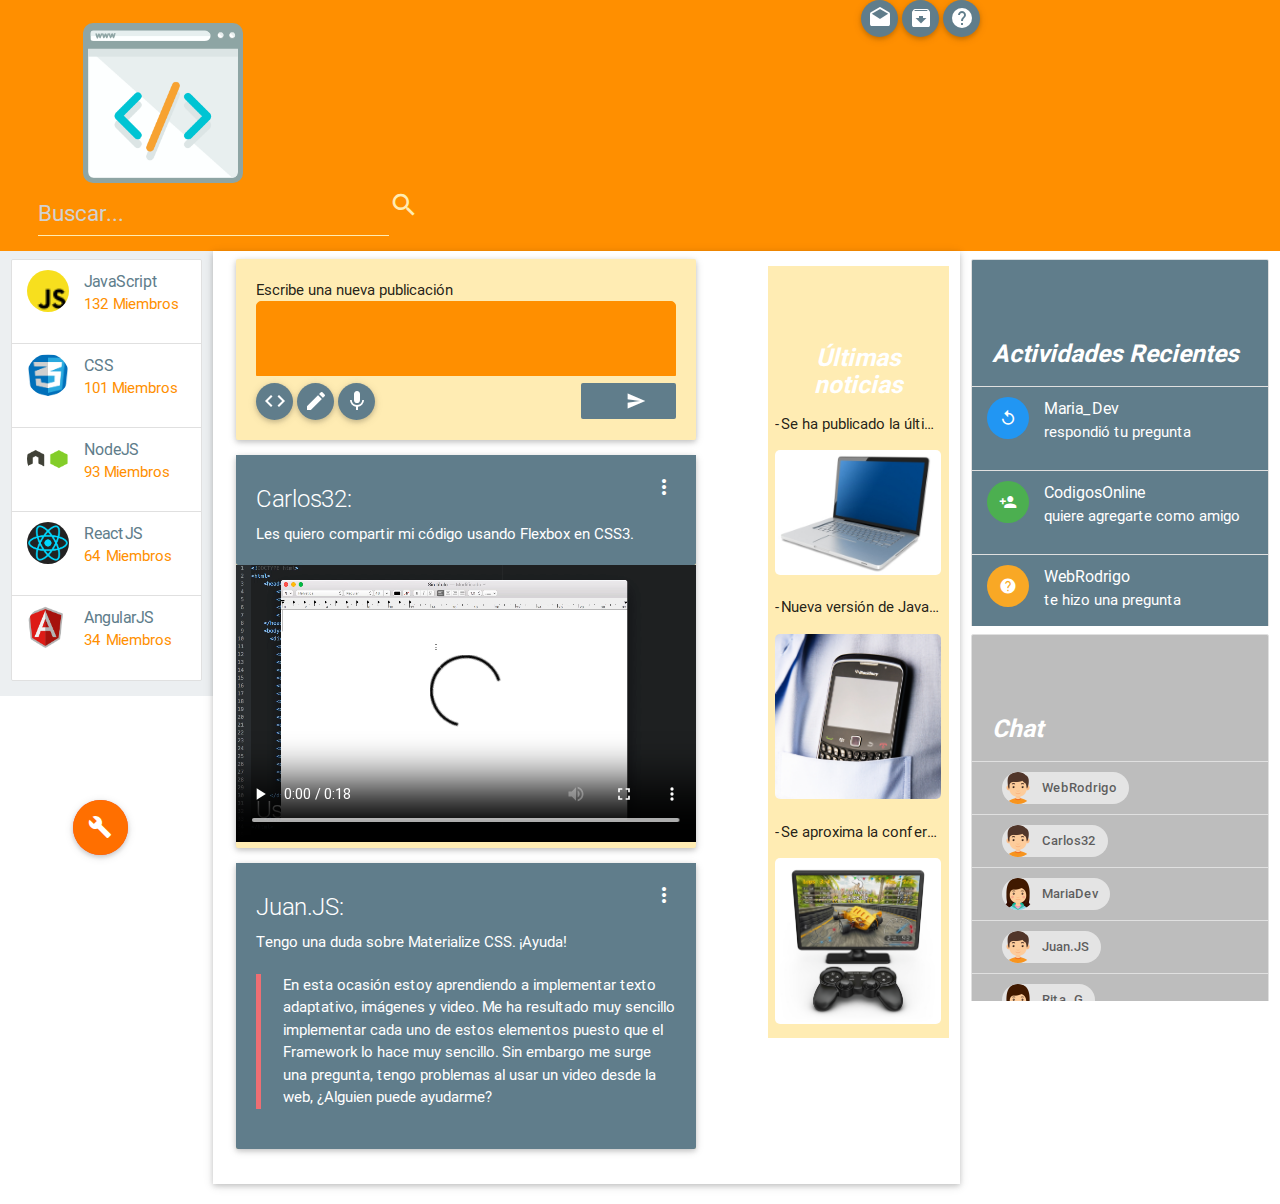
<file: materialize/index.html>
<!DOCTYPE html>
<html>
<head>
  <meta charset="utf-8">
  <meta name="viewport" content="width=device-width, initial-scale=1, maximum-scale=1.0"/>
  <!--Importar la fuente de los íconos de Google-->
  <link href="https://fonts.googleapis.com/icon?family=Material+Icons" rel="stylesheet">
  <!--Importar la hojas de estilos de materialize css-->
  <link href="css/materialize.css" type="text/css" rel="stylesheet" media="screen,projection"/>
  <link href="css/customColors.css" type="text/css" rel="stylesheet" media="screen,projection"/>
  <link href="css/index.css" type="text/css" rel="stylesheet" media="screen,projection"/>
  <title>Contenedores y Sistema de Rejilla</title>
</head>
<body>
  <div class="row">
    <div class="s12 col amber darken-3 barra-superior">
      <div class="row">
        <div class="s12 m8 l5 col contenedor-logo-buscar">
          <img src="img/browser.png" alt="ShareUrCode" class="logo"/>
          <div class="input-field buscar-campo">
            <input type="text" placeholder="Buscar...">
            <i class="material-icons prefix">search</i>
          </div>
        </div>
        <div class="l4 offset-l3 col contenedor-botones hide-on-small-only">
          <a class="btn-floating btn-small waves-effect waves-light blue-grey"><i class="material-icons">drafts</i></a>
          <a class="btn-floating btn-small waves-effect waves-light blue-grey"><i class="material-icons">archive</i></a>
          <a class="btn-floating btn-small waves-effect waves-light blue-grey"><i class="material-icons">help</i></a>
        </div>
      </div>

    </div>
    <div class="s2 m2 l2 col blue-grey lighten-5 columna-grupos push-s10">
      <div class="collection">
        <a class="collection-item avatar">
          <img src="img/jsLogo.png" alt="" class="circle">
          <span class="title hide-on-med-and-down">JavaScript</span>
          <p class="hide-on-med-and-down">132 Miembros</p>
        </a>
        <a class="collection-item avatar">
          <img src="img/cssLogo.png" alt="" class="circle">
          <span class="title hide-on-med-and-down">CSS</span>
          <p class="hide-on-med-and-down">101 Miembros</p>
        </a>
        <a class="collection-item avatar">
          <img src="img/nodeLogo.png" alt="" class="circle">
          <span class="title hide-on-med-and-down">NodeJS</span>
          <p class="hide-on-med-and-down">93 Miembros</p>
        </a>
        <a class="collection-item avatar">
          <img src="img/reactLogo.png" alt="" class="circle">
          <span class="title hide-on-med-and-down">ReactJS</span>
          <p class="hide-on-med-and-down">64 Miembros</p>
        </a>
        <a class="collection-item avatar">
          <img src="img/angularLogo.png" alt="" class="circle">
          <span class="title hide-on-med-and-down">AngularJS</span>
          <p class="hide-on-med-and-down">34 Miembros</p>
        </a>
      </div>
    </div>
    <div class="s10 m7 l7 col white columna-principal pull-s2 z-depth-1">
      <div class="row">
        <div class="s12 m12 l8 col white columna-publicaciones">
          <div class="contenedor-write-publicacion card amber lighten-4">
            <div class="card-content">


              <span>Escribe una nueva publicación</span>
              <form>
                <textarea id="publicacion-texto"></textarea>
                <a href="#" class="waves-effect btn-floating blue-grey white-text"><i class="large material-icons">code</i></a>
                <a href="#" class="waves-effect btn-floating blue-grey white-text"><i class="small material-icons">create</i></a>
                <a href="#" class="waves-effect btn-floating blue-grey white-text"><i class="small material-icons">mic</i></a>
                <button class="btn-flat waves-effect waves-light blue-grey white-text right hide-on-small-only" type="submit" name="action"><i class="material-icons right">send</i></button>
                <button class="btn-floating waves-effect waves-light blue-grey white-text right hide-on-med-and-up" type="submit" name="action"><i class="material-icons right">send</i></button>
              </form>

            </div>

          </div>
          <div class="contenedor-publicacion card amber lighten-4">
            <div class="card-content blue-grey white-text">
              <span class="card-title activator">Carlos32: <i class="material-icons right">more_vert</i></span>
              <p>
                Les quiero compartir mi código usando Flexbox en CSS3.
              </p>
            </div>
            <div class="card-image">
              <span class="card-title">Uso de Flexbox</span>
              <video src="media/vid1.mov" autoplay controls class="responsive-video media-element"></video>
            </div>

            <div class="card-reveal grey white-text">
              <span class="card-title">Uso de Flexbox<i class="material-icons right">close</i></span>
              <p>Este código se encarga de poner unos bloques de colores en un contenedor padre usando Flexbox.</p>
            </div>


          </div>
          <div class="contenedor-publicacion card amber lighten-4">
            <div class="card-content blue-grey white-text">
              <span class="card-title activator">Juan.JS:<i class="material-icons right">more_vert</i></span>
              <p>
                Tengo una duda sobre Materialize CSS. ¡Ayuda!
              </p>
              <blockquote>
                En esta ocasión estoy aprendiendo a implementar texto adaptativo, imágenes y video.
                Me ha resultado muy sencillo implementar cada uno de estos elementos puesto que el Framework
                lo hace muy sencillo. Sin embargo me surge una pregunta, tengo problemas
                al usar un video desde la web, ¿Alguien puede ayudarme?
              </blockquote>
            </div>
            <div class="card-reveal grey white-text">
              <span class="card-title">Duda sobre Materialize CSS<i class="material-icons right">close</i></span>
              <p class="flow-text">
                Hola, quiero compartirles mi experiencia como programador web.
                He aprendido mucho de diseño front-end mediante diversos frameworks
                CSS y la verdad me siento muy a gusto desarrollando con Materialize CSS.
              </p>

            </div>

          </div>
        </div>
        <div class="l3 offset-l1 col white columna-news hide-on-med-and-down">
          <div class="contenedor-noticias amber lighten-4">
            <h5 class="center-align">Últimas noticias</h5>
            <p class="truncate">
              -Se ha publicado la última versión de Java 8.
            </p>
            <img src="img/img2.jpg" class="responsive-img"/>
            <p class="truncate">
              -Nueva versión de JavaScript
            </p>
            <img src="img/img3.jpg" class="responsive-img"/>
            <p class="truncate">
              -Se aproxima la conferencia de desarrollo web.
            </p>
            <img src="img/img4.jpg" class="responsive-img"/>
          </div>
        </div>
      </div>
    </div>
    <div class="m3 l3 col white columna-chat hide-on-small-only">
      <div class="row">
        <div class="s12 col bloque-feed">
          <ul class="collection with-header avatar">
            <li class="collection-header blue-grey white-text"><h5>Actividades Recientes</h5></li>
            <li class="collection-item avatar blue-grey white-text">
              <i class="material-icons circle blue">replay</i>
              <span class="title">Maria_Dev</span>
              <p>
              respondió tu pregunta
              </p>
            </li>
            <li class="collection-item avatar blue-grey white-text">
              <i class="material-icons circle green">person_add</i>
              <span class="title">CodigosOnline</span>
              <p>
              quiere agregarte como amigo
              </p>
            </li>
            <li class="collection-item avatar blue-grey white-text">
              <i class="material-icons circle yellow darken-3">help</i>
              <span class="title">WebRodrigo</span>
              <p>
              te hizo una pregunta
              </p>
            </li>
            <li class="collection-item avatar blue-grey white-text">
              <i class="material-icons circle purple">people</i>
              <span class="title">Grupo JavaScript</span>
              <p>
              hizo una publicación
              </p>
            </li>

          </ul>
        </div>
        <div class="s12 col bloque-chat">
          <ul class="collection with-header">
            <li class="collection-header grey lighten-1"><h5>Chat</h5></li>
            <li class="collection-item grey lighten-1">
              <div class="chip">
                <img src="img/hombre.png">
                WebRodrigo
              </div>
            </li>
            <li class="collection-item grey lighten-1">
              <div class="chip">
                <img src="img/hombre.png">
                Carlos32
              </div>
            </li>
            <li class="collection-item grey lighten-1">
              <div class="chip">
                <img src="img/mujer.png">
                MariaDev
              </div>
            </li>
            <li class="collection-item grey lighten-1">
              <div class="chip">
                <img src="img/hombre.png">
                Juan.JS
              </div>
            </li>
            <li class="collection-item grey lighten-1">
              <div class="chip">
                <img src="img/mujer.png">
                Rita_G
              </div>
            </li>
            <li class="collection-item grey lighten-1">
              <div class="chip">
                <img src="img/mujer.png">
                Jazmin122
              </div>
            </li>
            <li class="collection-item grey lighten-1">
              <div class="chip">
                <img src="img/hombre.png">
                CodigosOnline
              </div>
            </li>
          </ul>
        </div>

      </div>
    </div>
    <div class="fixed-action-btn hide-on-small-only" style="bottom: 45px; right: 90vw;">
      <a class="btn-floating btn-large red">
        <i class="large material-icons amber darken-4">build</i>
      </a>
      <ul>
        <li><a class="btn-floating red"><i class="material-icons">notifications_active</i></a></li>
        <li><a class="btn-floating yellow darken-1"><i class="material-icons">share</i></a></li>
        <li><a class="btn-floating green"><i class="material-icons">lock_open</i></a></li>
        <li><a class="btn-floating blue"><i class="material-icons">volume_off</i></a></li>
      </ul>
    </div>
  </div>

  <script type="text/javascript" src="https://code.jquery.com/jquery-2.1.1.min.js"></script>
  <script type="text/javascript" src="js/materialize.min.js"></script>
</body>
</html>
</file>
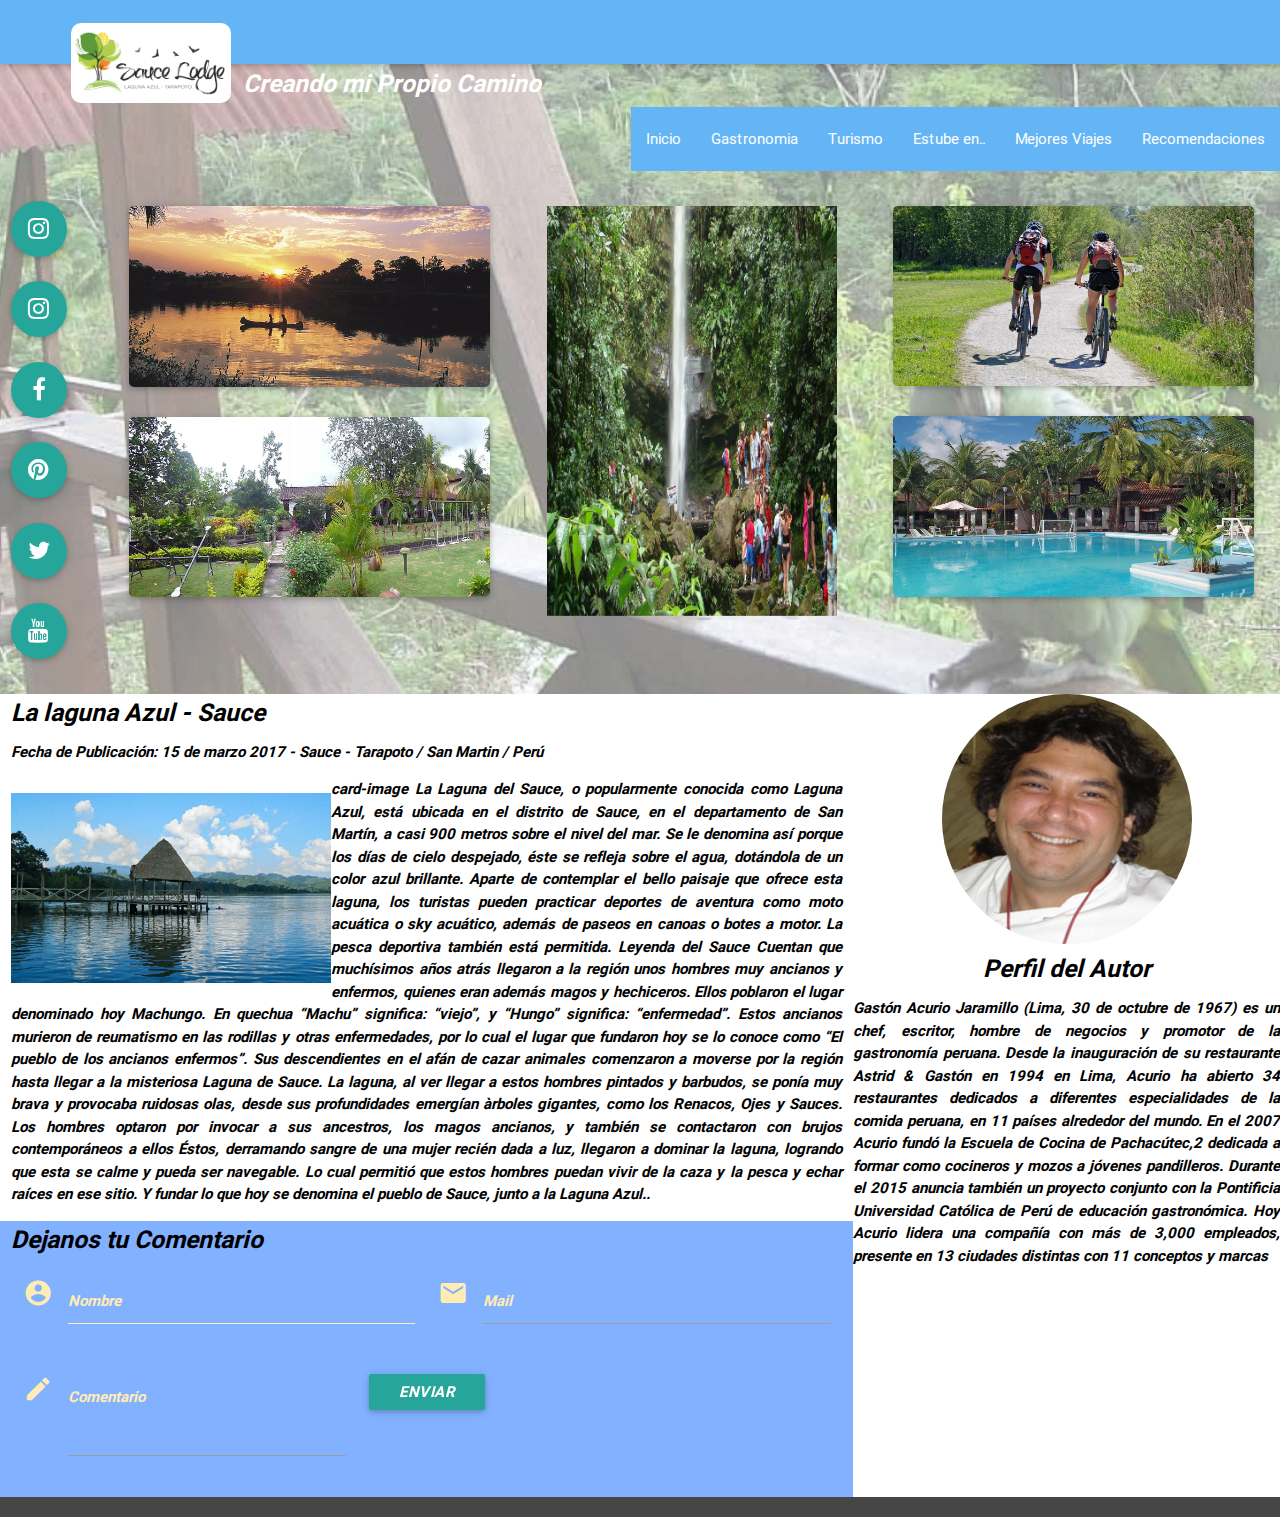
<file: turismo.html>
<!DOCTYPE html>
<html>
<head>
  <meta charset="utf-8">
  <meta name="viewport" content="width=device-width, initial-scale=1, maximum-scale=1.0"/>
  <!--Importar la fuente de los íconos de Google-->
  <link href="https://fonts.googleapis.com/icon?family=Material+Icons" rel="stylesheet">
  <!--Importar la hojas de estilos de materialize css-->
  <link href="materialize/css/materialize.css" type="text/css" rel="stylesheet" media="screen,projection"/>
  <link href="materialize/css/materialize.min.css" type="text/css" rel="stylesheet" media="screen,projection"/>
  <link href="materialize/css/customColors.css" type="text/css" rel="stylesheet" media="screen,projection"/>
  <link href="materialize/css/index.css" type="text/css" rel="stylesheet" media="screen,projection"/>
  <!--Importar la hojas de Iconos de Bootstrap css-->
  <link rel = "stylesheet" href = "https://cdnjs.cloudflare.com/ajax/libs/font-awesome/4.4.0/css/font-awesome.min.css">

  <title>Puerto Palmeras - Tarapoto: El paraiso si existe</title>
</head>
<body class="body">
<div class="row">
  <div class="s10 ">
    <div class="s12 m8 l6 col">
      <img src="img/logosoporte.jpg" class="logo" />
      <div class="col"> <h5 > Creando mi Propio Camino </h5> </div>
    </div>
    <nav class="blue lighten-2">
      <div class="nav-wrapper">
        <ul id="nav-mobile" class="right blue lighten-2 ">
          <li><a href="index.html">Inicio</a></li>
          <li><a href="gastronomia.html">Gastronomia</a></li>
          <li><a href="turismo.html">Turismo</a></li>
          <li><a href="#">Estube en..</a></li>
          <li><a href="collapsible.html">Mejores Viajes</a></li>
          <li><a href="collapsible.html">Recomendaciones</a></li>
        </ul>
      </div>
    </nav>
  </div>
  </div>

  <div class="row s12 m12 l12 ">
    <div class="col s1 contenedor-botones hide-on-small-only" >
      <a class="btn-floating bnts btn-large waves-effect waves-light "><i class="fa fa-instagram"></i></a>
      <a class="btn-floating bnts btn-large waves-effect waves-light "><i class="fa fa-instagram"></i></a>
      <a class="btn-floating bnts btn-large waves-effect waves-light "><i class="fa fa-facebook"></i></a>
      <a class="btn-floating bnts btn-large waves-effect waves-light "><i class="fa fa-pinterest"></i></a>
      <a class="btn-floating bnts btn-large waves-effect waves-light "><i class="fa fa-twitter"></i></a>
      <a class="btn-floating bnts btn-large waves-effect waves-light "><i class="fa fa-youtube"></i></a>
   </div>

  <div class="col s11 " >
    <div class="col l4" >
      <img src="img/p1.jpg" class="img_costado responsive-img btn-floating" />
      <img src="img/p2.jpg" class="img_costado responsive-img btn-floating" />
    </div>
    <div class="columna l4 responsive-img center"  id="centros">
      <img src="img/p5.jpg" class="img_centro waves-effect" />
    </div>
    <div class="col l4" >
      <img src="img/p3.jpg" class="img_costado responsive-img btn-floating" />
      <img src="img/p4.jpg" class="img_costado responsive-img btn-floating" />
    </div>

  </div>
  </div>

  <div class="row s12 m12 l12  " id="marco">
    <div class="col s8 m8 l8">
      <h5 class="titulo">La laguna Azul - Sauce </h5>
      <p class="texto">Fecha de Publicación: 15 de marzo 2017 - Sauce - Tarapoto / San Martin / Perú </p>
      <p class="texto text-justify" >
        card-image
        <img src="img/ajuane.jpg" class="imagen" align="left"/>
        La Laguna del Sauce, o popularmente conocida como Laguna Azul, está ubicada en el distrito de Sauce, en el departamento de San Martín, a casi 900 metros sobre el nivel del mar. Se le denomina así porque los días de cielo despejado, éste se refleja sobre el agua, dotándola de un color azul brillante.

Aparte de contemplar el bello paisaje que ofrece esta laguna, los turistas pueden practicar deportes de aventura como moto acuática o sky acuático, además de paseos en canoas o botes a motor. La pesca deportiva también está permitida.

Leyenda del Sauce

Cuentan que muchísimos años atrás llegaron a la región unos hombres muy ancianos y enfermos, quienes eran además magos y hechiceros. Ellos poblaron el lugar denominado hoy Machungo. En quechua “Machu” significa: “viejo”, y “Hungo” significa: “enfermedad”. Estos ancianos murieron de reumatismo en las rodillas y otras enfermedades, por lo cual el lugar que fundaron hoy se lo conoce como “El pueblo de los ancianos enfermos”. Sus descendientes en el afán de cazar animales comenzaron a moverse por la región hasta llegar a la misteriosa Laguna de Sauce.

La laguna, al ver llegar a estos hombres pintados y barbudos, se ponía muy brava y provocaba ruidosas olas, desde sus profundidades emergían àrboles gigantes, como los Renacos, Ojes y Sauces. Los hombres optaron por invocar a sus ancestros, los magos ancianos, y también se contactaron con brujos contemporáneos a ellos

Éstos, derramando sangre de una mujer recién dada a luz, llegaron a dominar la laguna, logrando que esta se calme y pueda ser navegable. Lo cual permitió que estos hombres puedan vivir de la caza y la pesca y echar raíces en ese sitio. Y fundar lo que hoy se denomina el pueblo de Sauce, junto a la Laguna Azul..
      </p>
    </div>
    <div  >
        <form class="col s8 comentarios">
        <h5 class="titulo"> Dejanos tu Comentario </h5>
          <div class="row">
            <div class="input-field col s8 m5 l6">
              <i class="material-icons prefix">account_circle</i>
              <input id="icon_prefix" type="text" class="validate">
              <label for="icon_prefix">Nombre</label>
            </div>
            <div class="input-field col s8 m5 l6">
              <i class="material-icons prefix">mailto</i>
              <input id="icon_telephone" type="email" class="validate">
              <label for="icon_telephone">Mail</label>
            </div>
          </div>
          <div class="row">
            <div class="input-field col m5">
              <i class="material-icons prefix">mode_edit</i>
              <textarea id="icon_prefix2" class="materialize-textarea"></textarea>
              <label for="icon_prefix2">Comentario</label>
            </div>
            <div class="input-field col s1">
              <button class="btn waves-effect waves-light" type="submit" name="action">Enviar
                <i class="material-icons right">send</i>
              </button>
            </div>
          </div>
        </form>
      </div>

      <div class="columna-chat s4 m4 l4 " align="center" >
        <img src="img/gaston.jpg" class="circulo" />
          <h5 class="titulo">Perfil del Autor </h5>
          <p  class="texto text-justify" >
            Gastón Acurio Jaramillo (Lima, 30 de octubre de 1967) es un chef, escritor, hombre de negocios y promotor de la gastronomía peruana.
            Desde la inauguración de su restaurante Astrid & Gastón en 1994 en Lima, Acurio ha abierto 34 restaurantes dedicados a diferentes
            especialidades de la comida peruana, en 11 países alrededor del mundo.
            En el 2007 Acurio fundó la Escuela de Cocina de Pachacútec,2​ dedicada a formar como cocineros y mozos a jóvenes pandilleros.
            Durante el 2015 anuncia también un proyecto conjunto con la Pontificia Universidad Católica de Perú de educación gastronómica.
            Hoy Acurio lidera una compañía con más de 3,000 empleados, presente en 13 ciudades distintas con 11 conceptos y marcas
          </p>
    </div>


  </div>





<script type="text/javascript" src="https://code.jquery.com/jquery-2.1.1.min.js"></script>
<script type="text/javascript" src="materialize/js/materialize.min.js"></script>

</body>
</html>
</file>
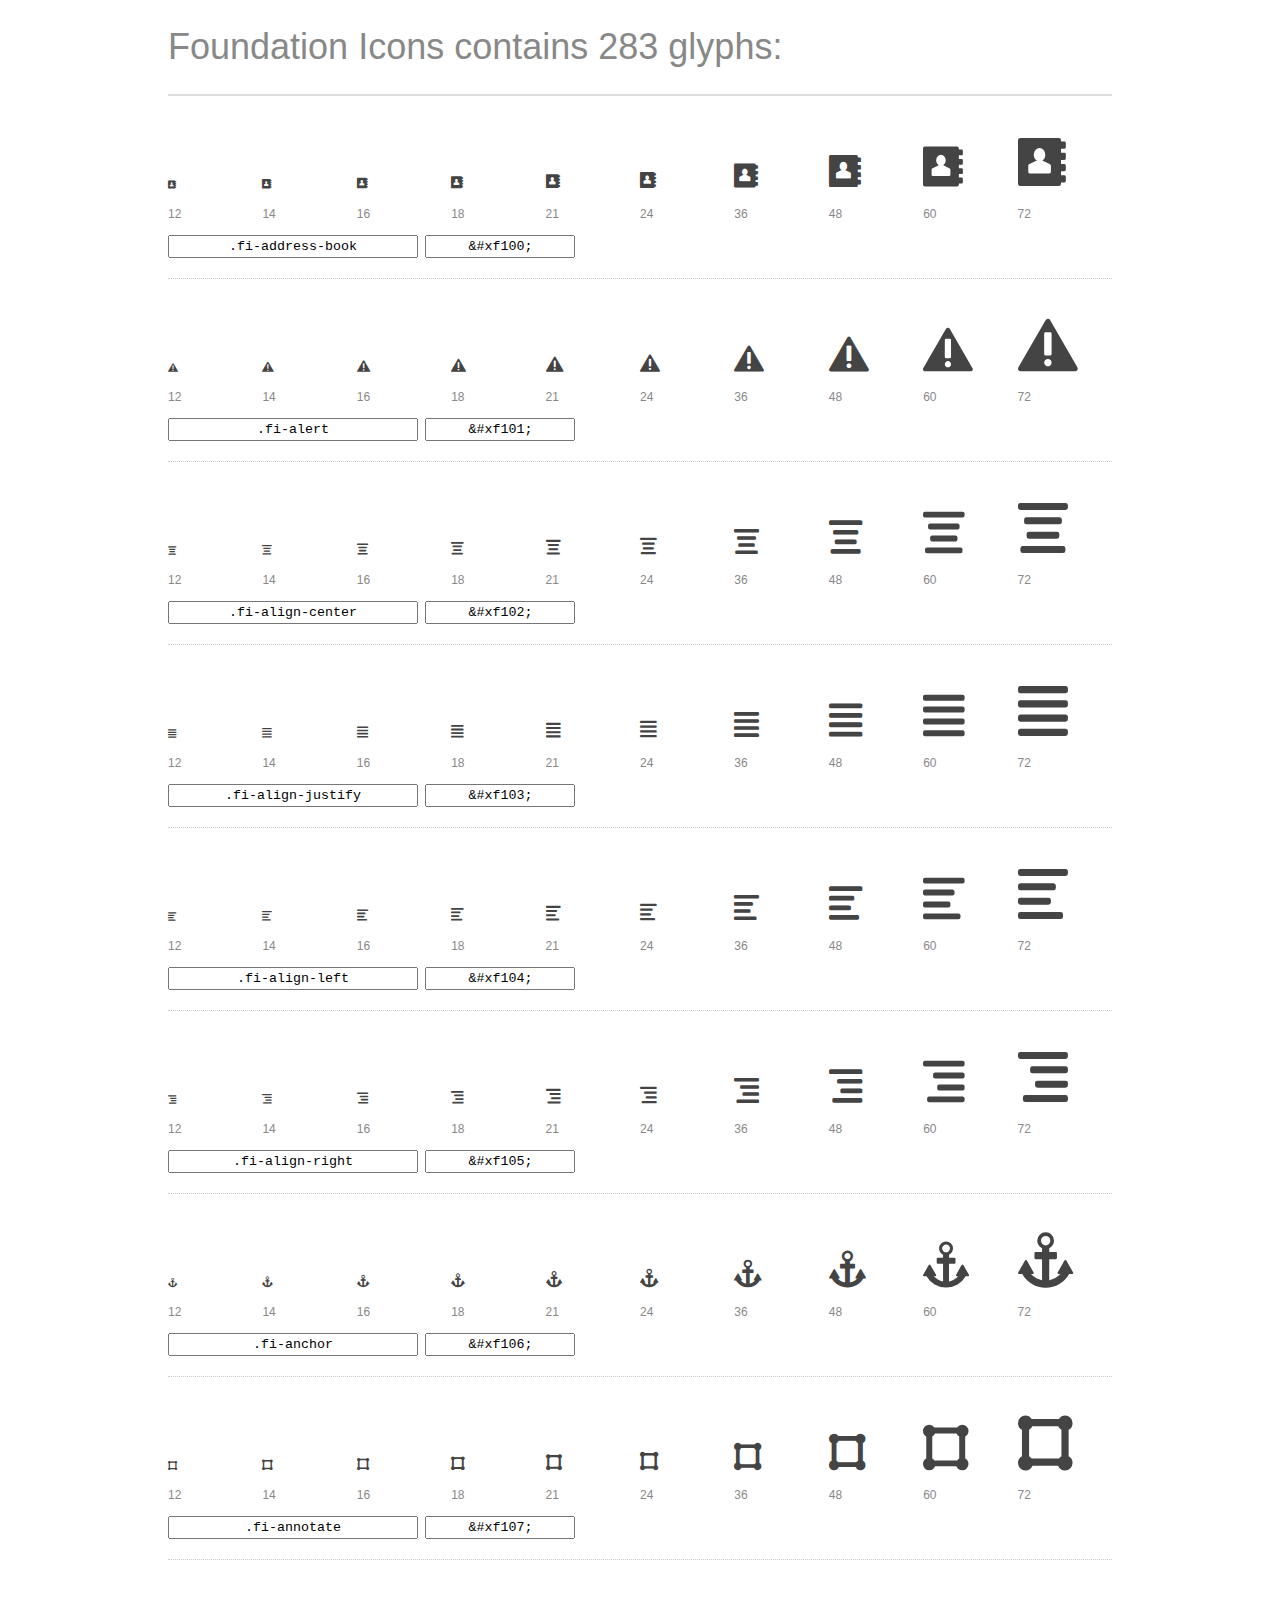
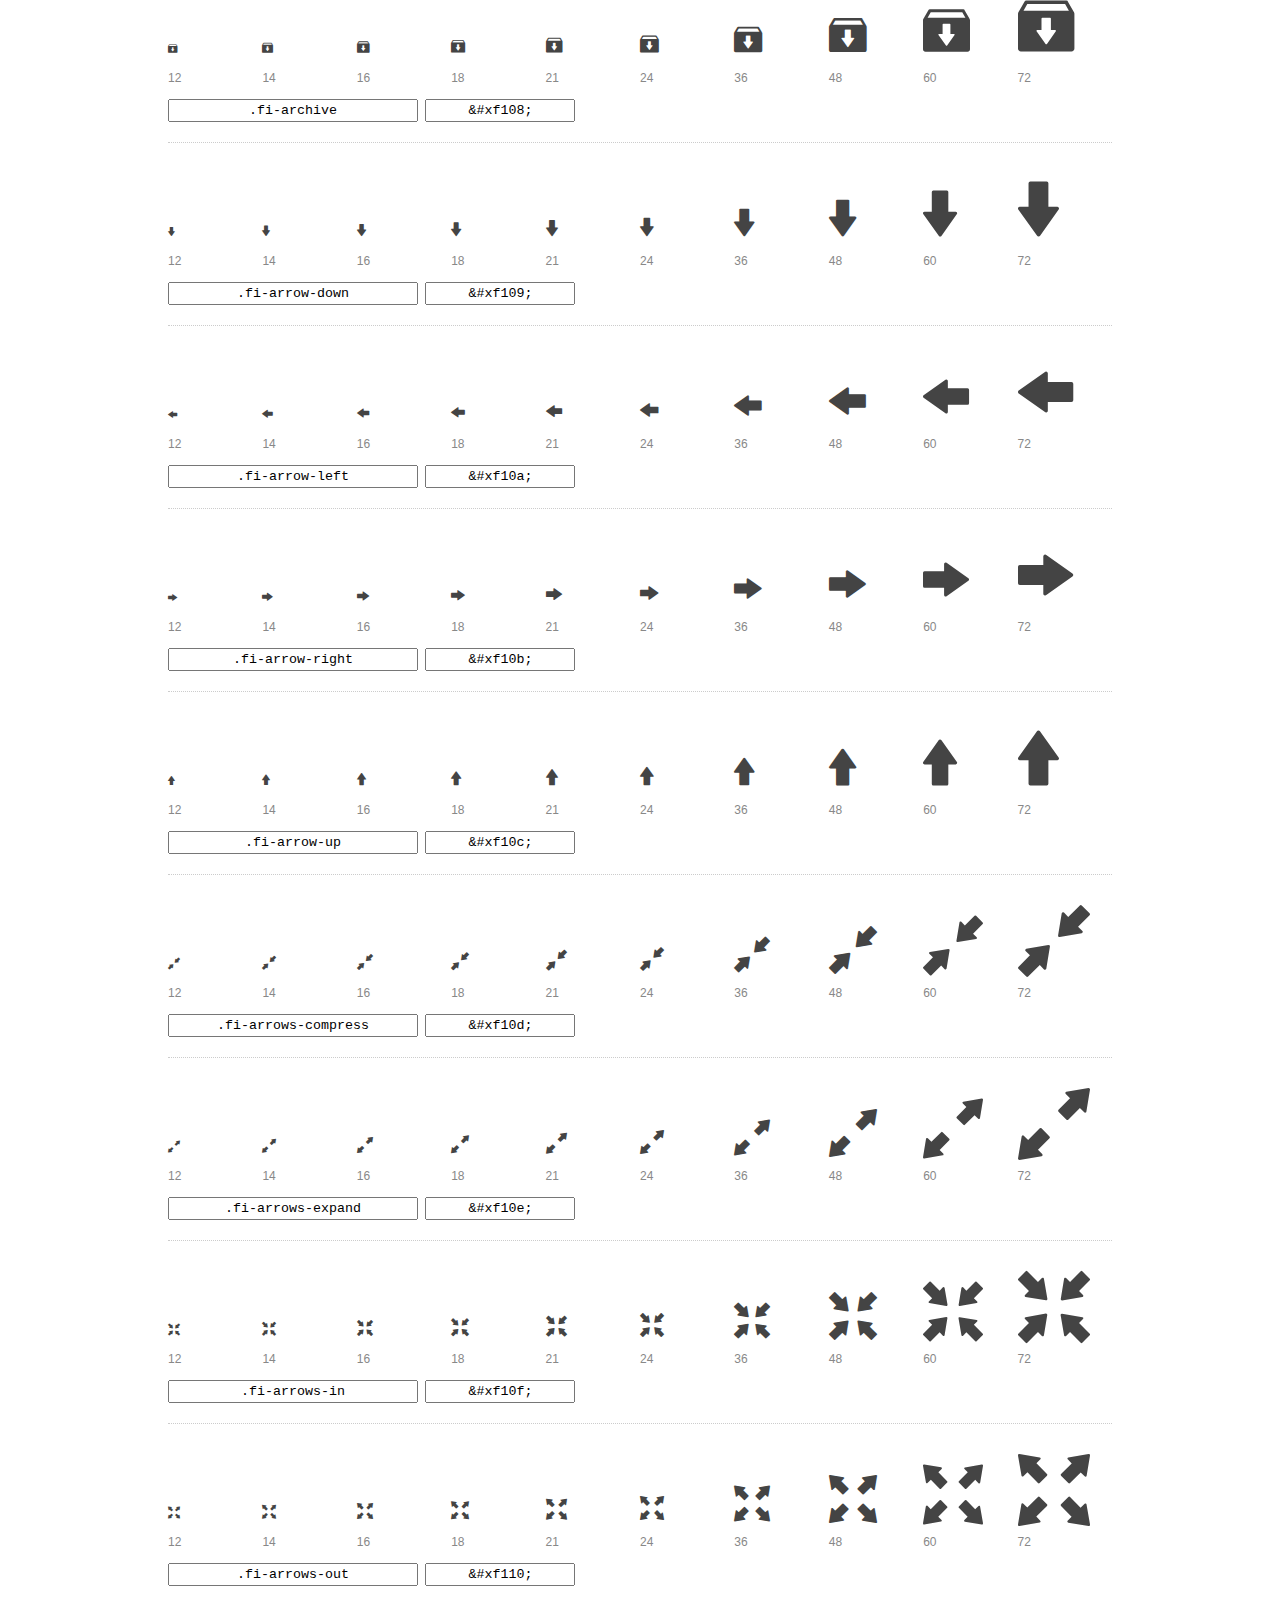
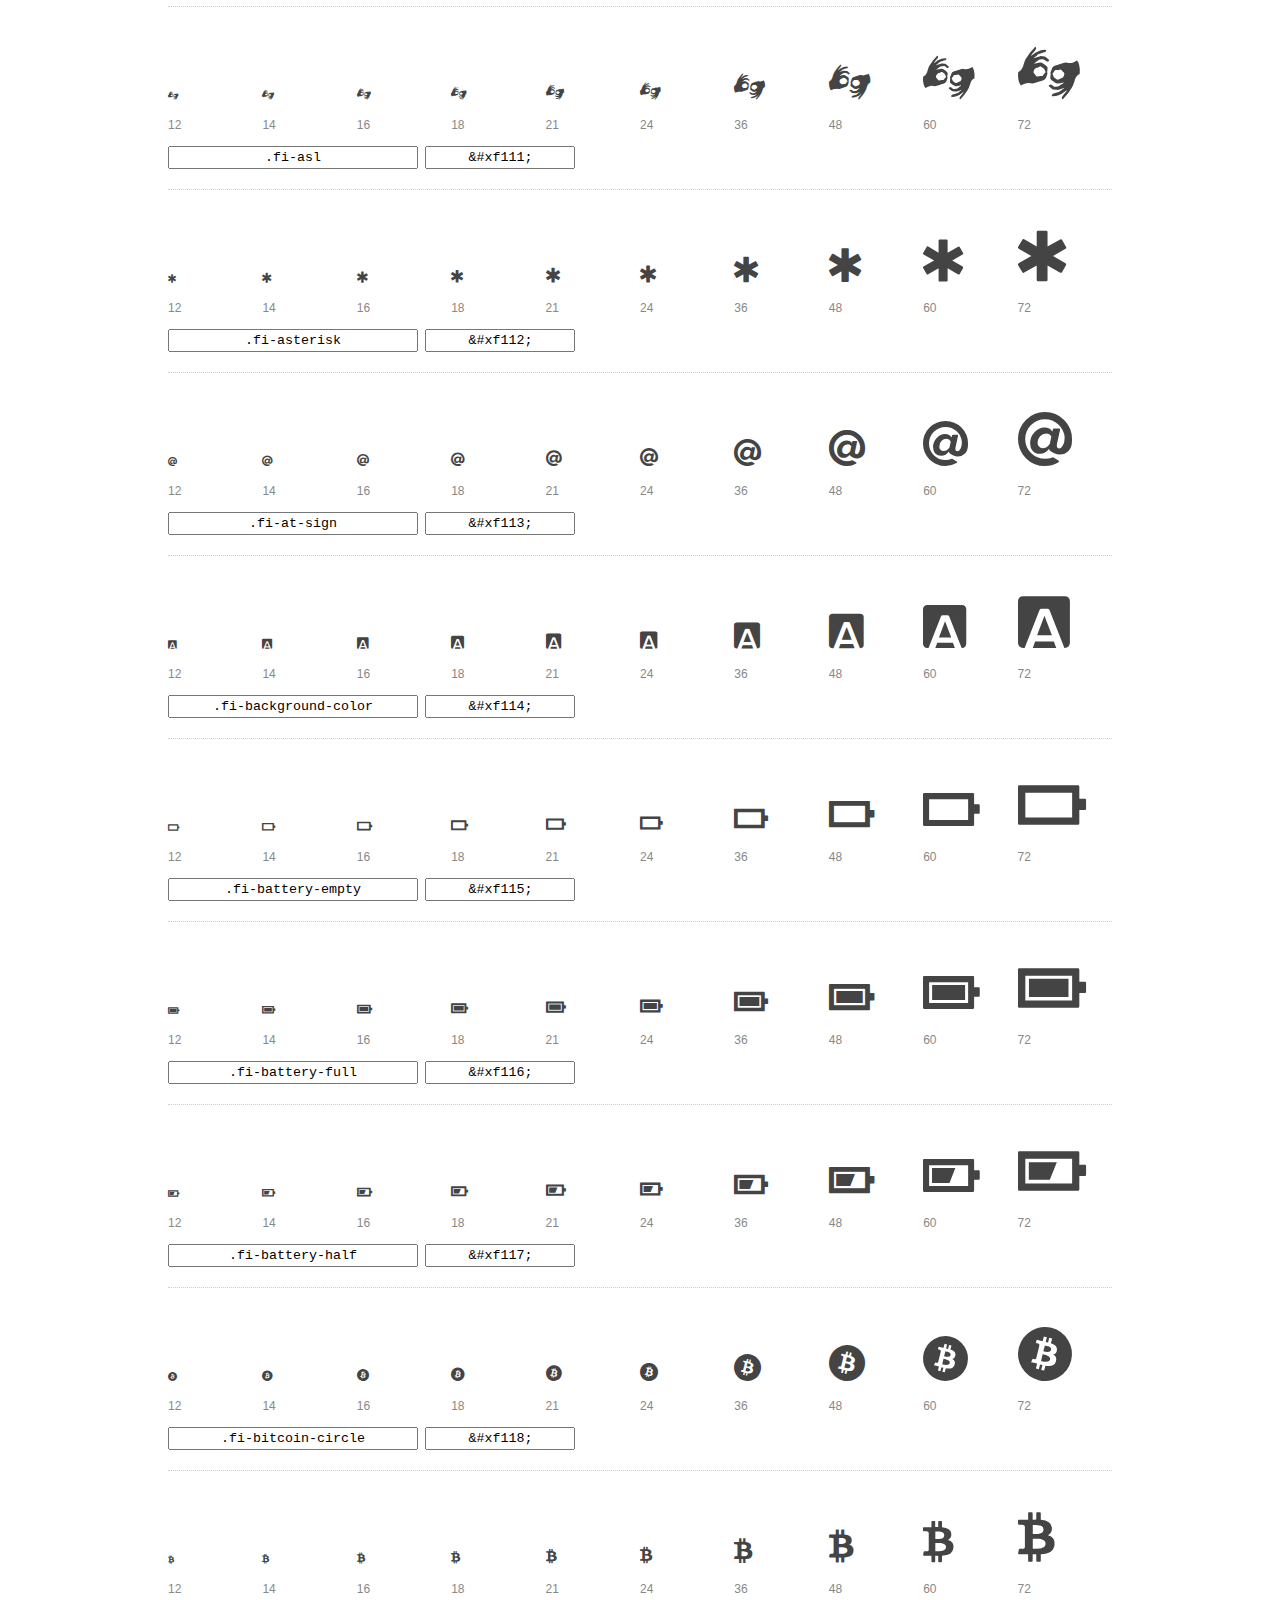
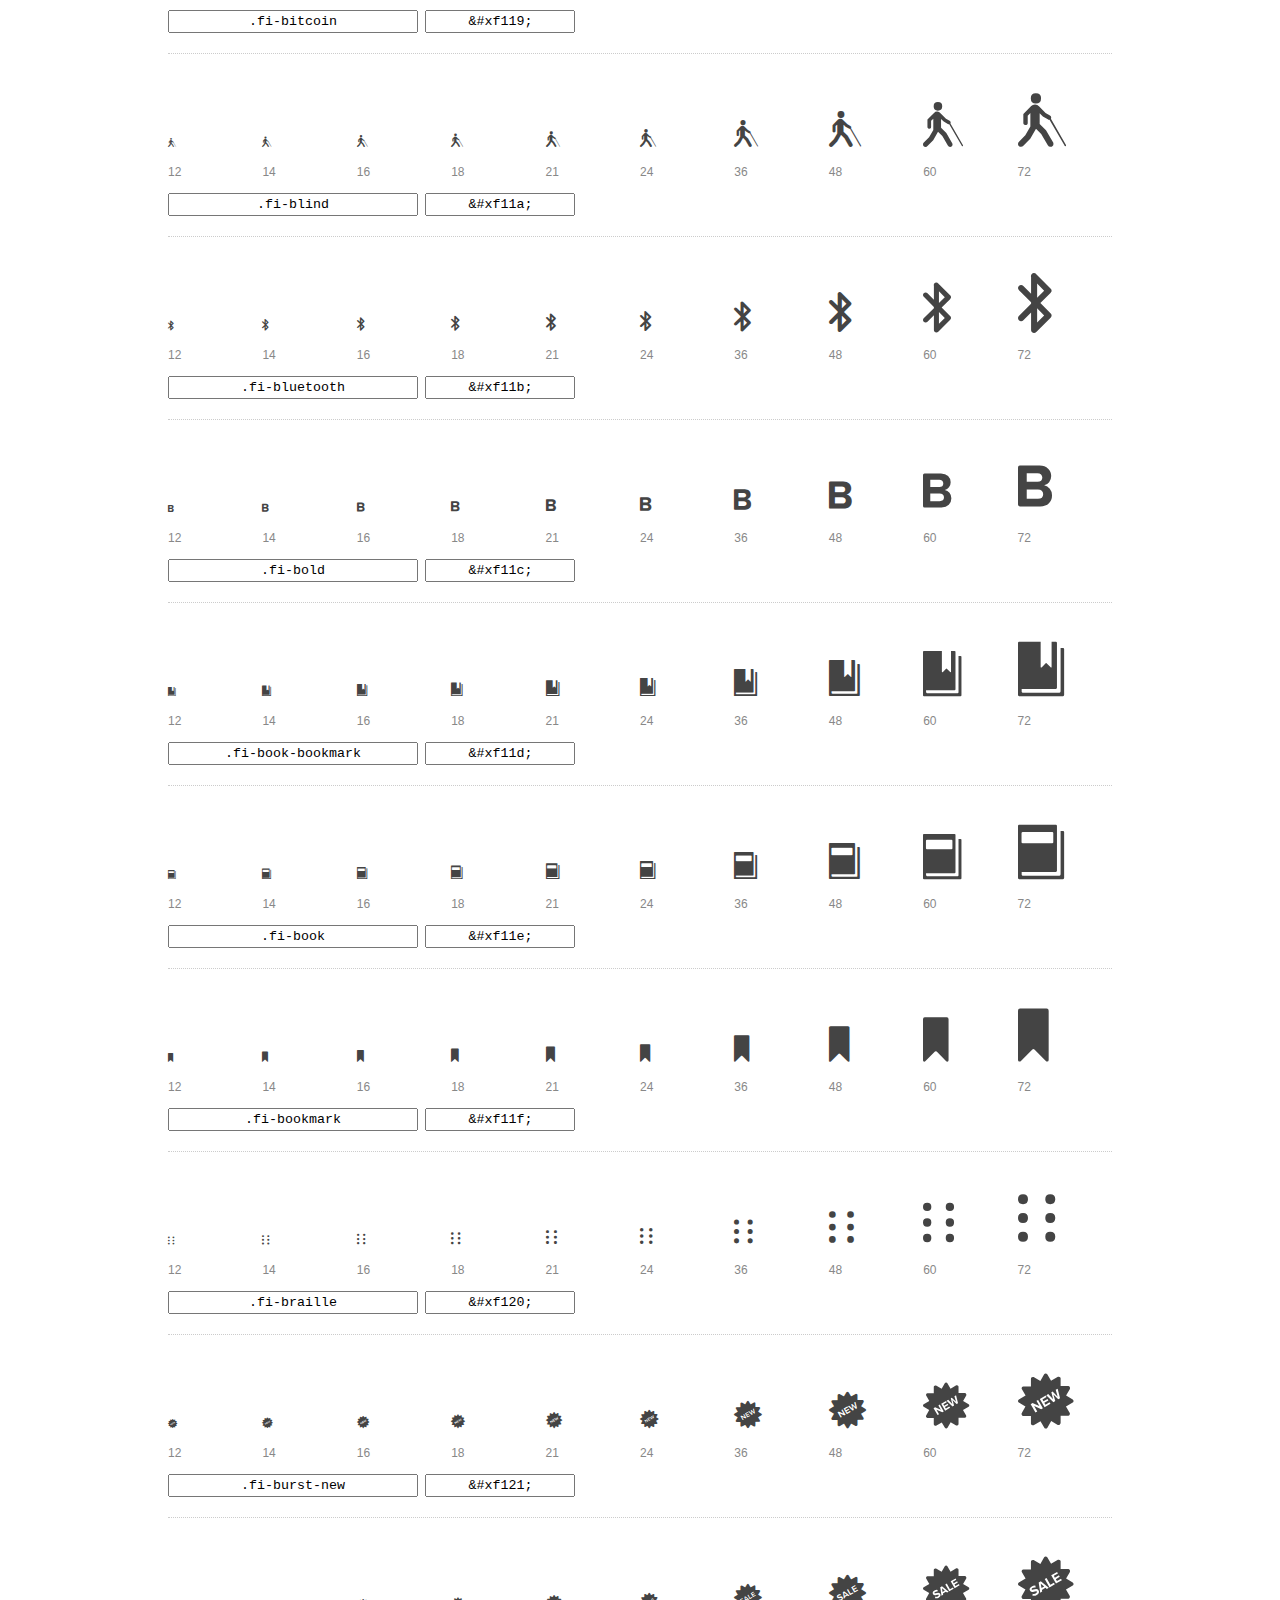
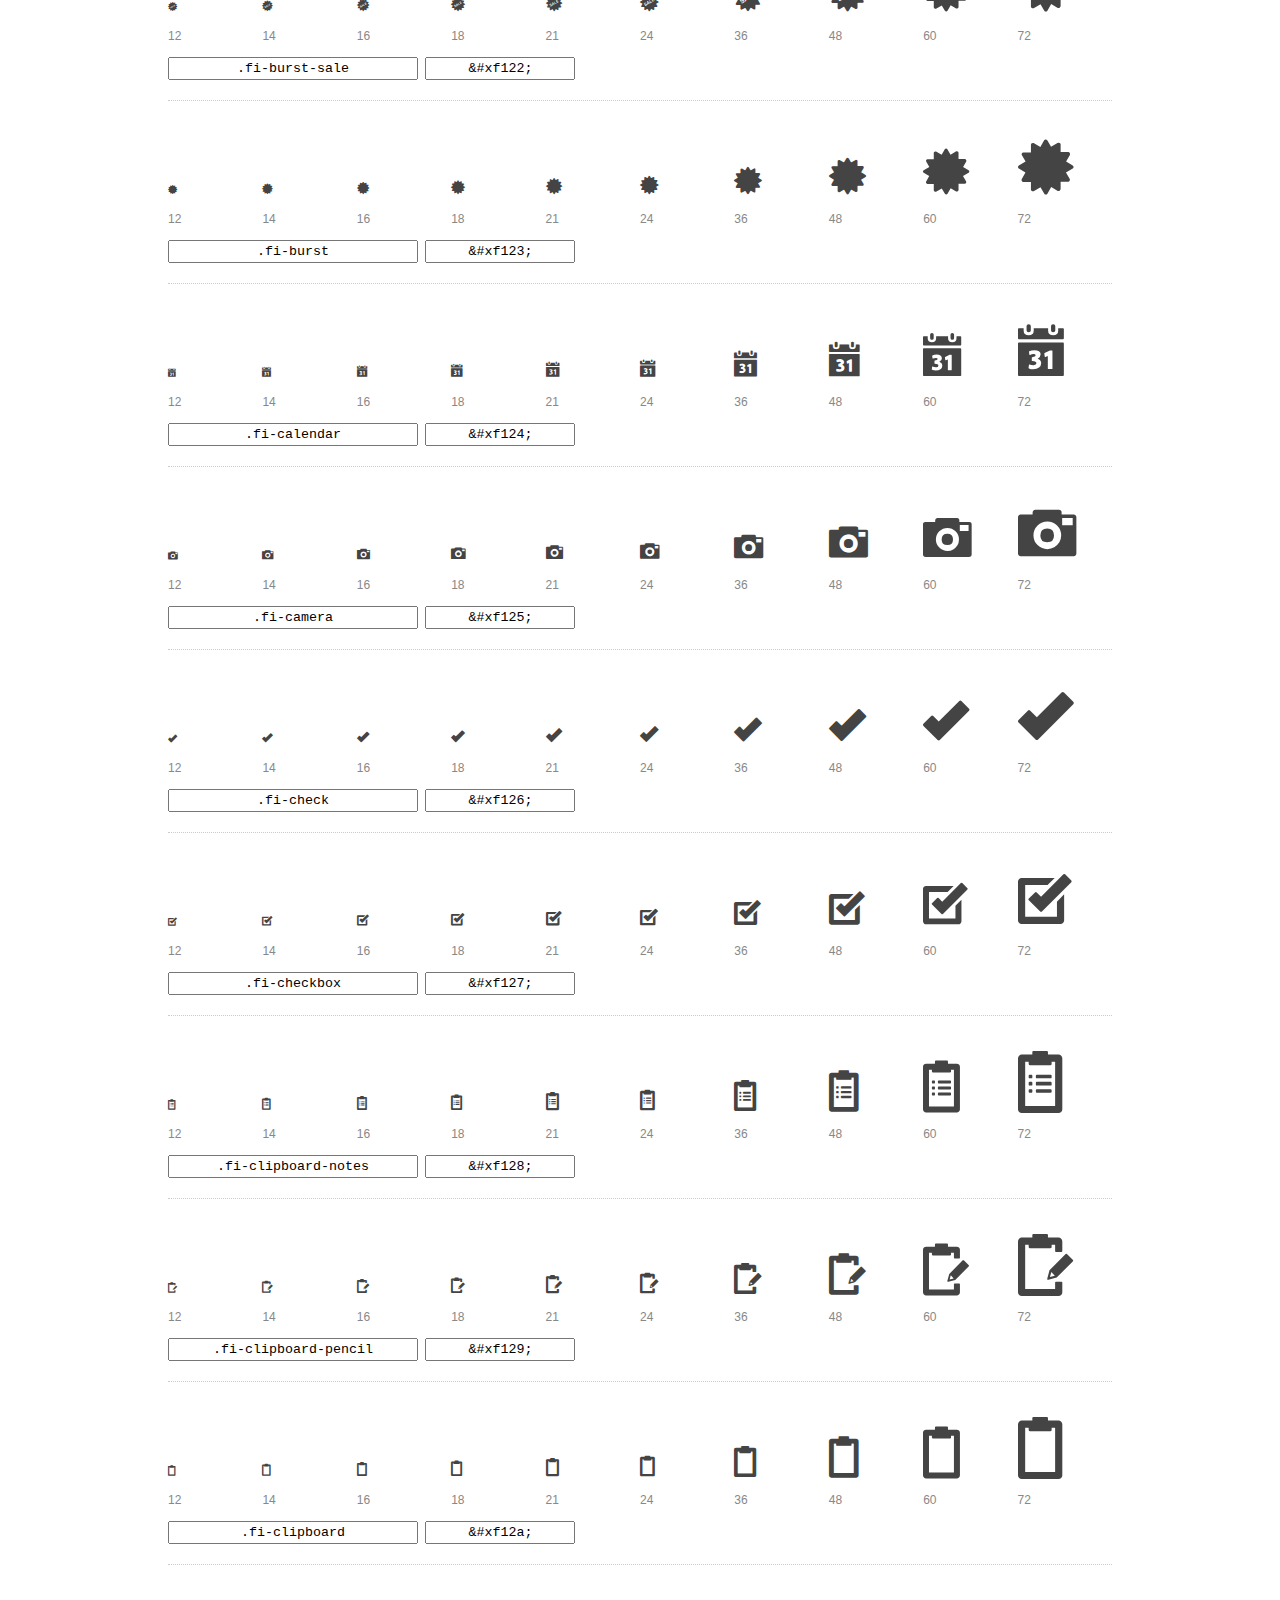
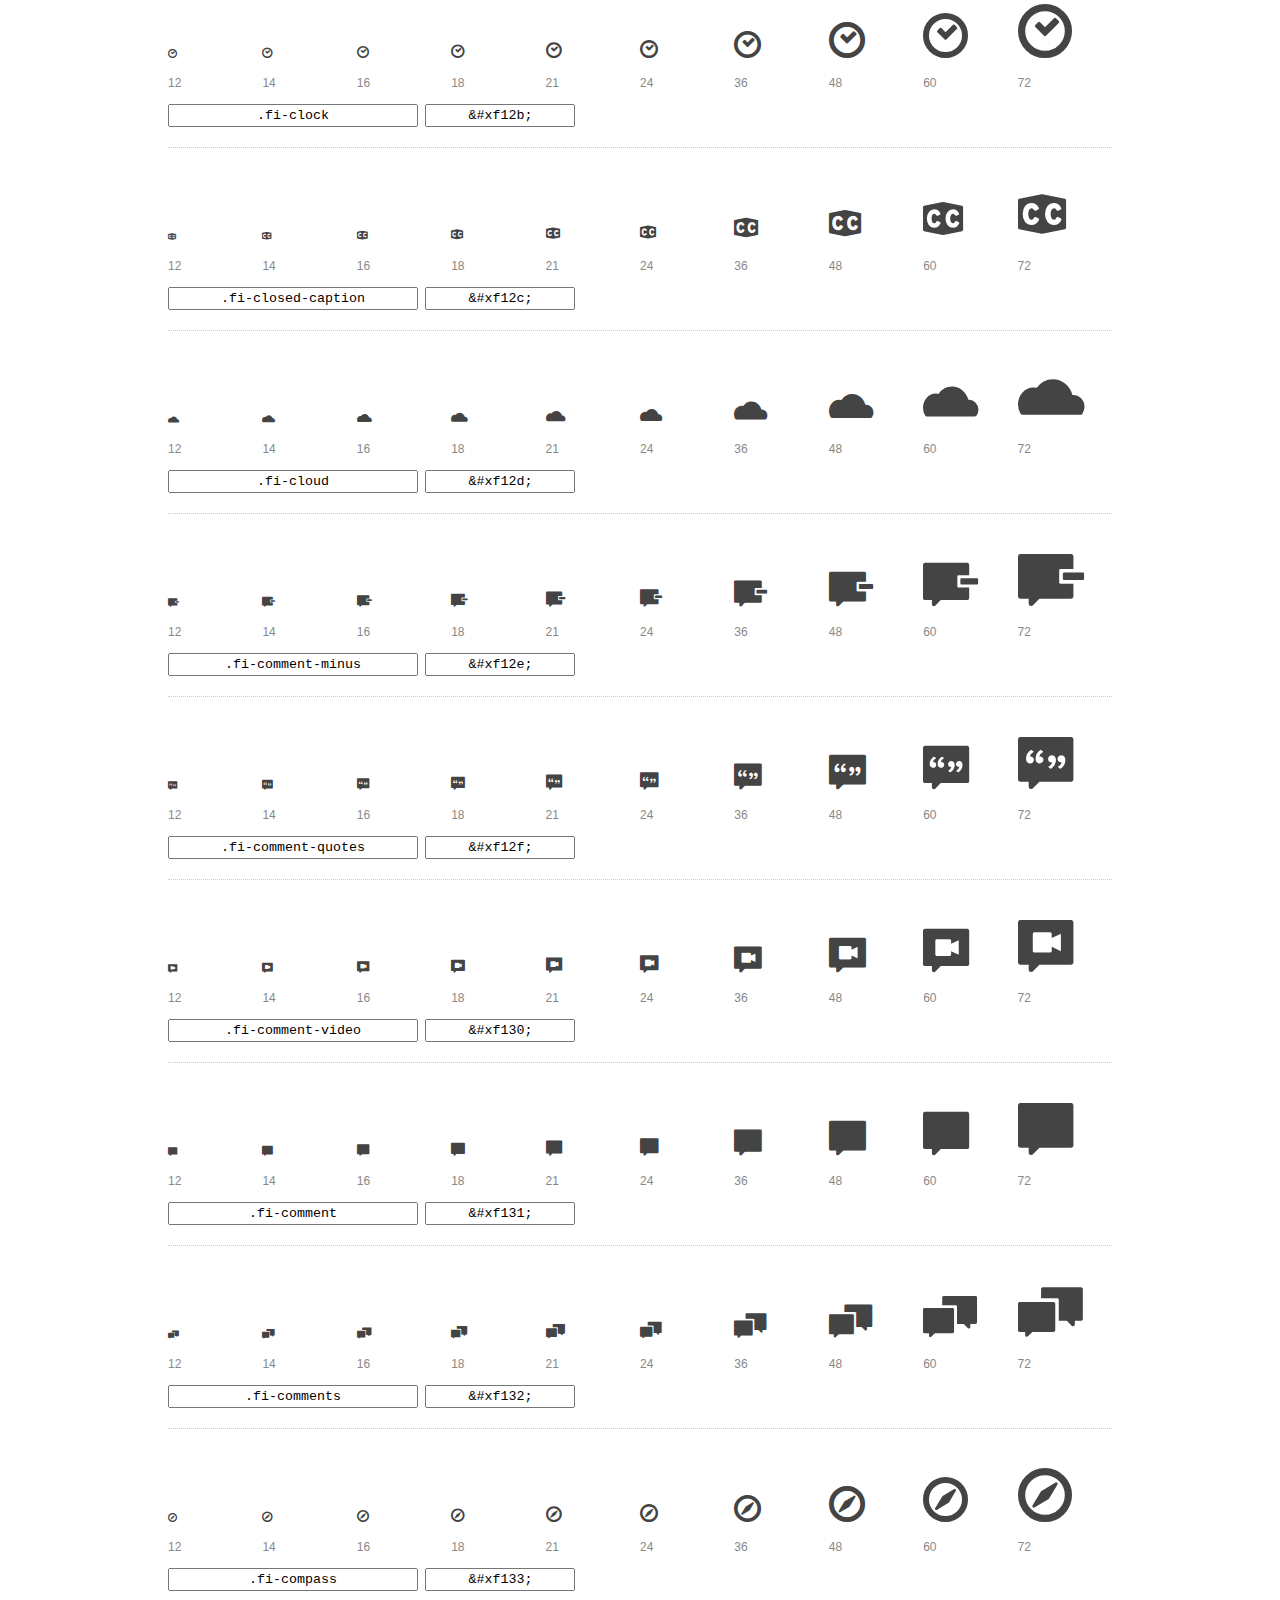
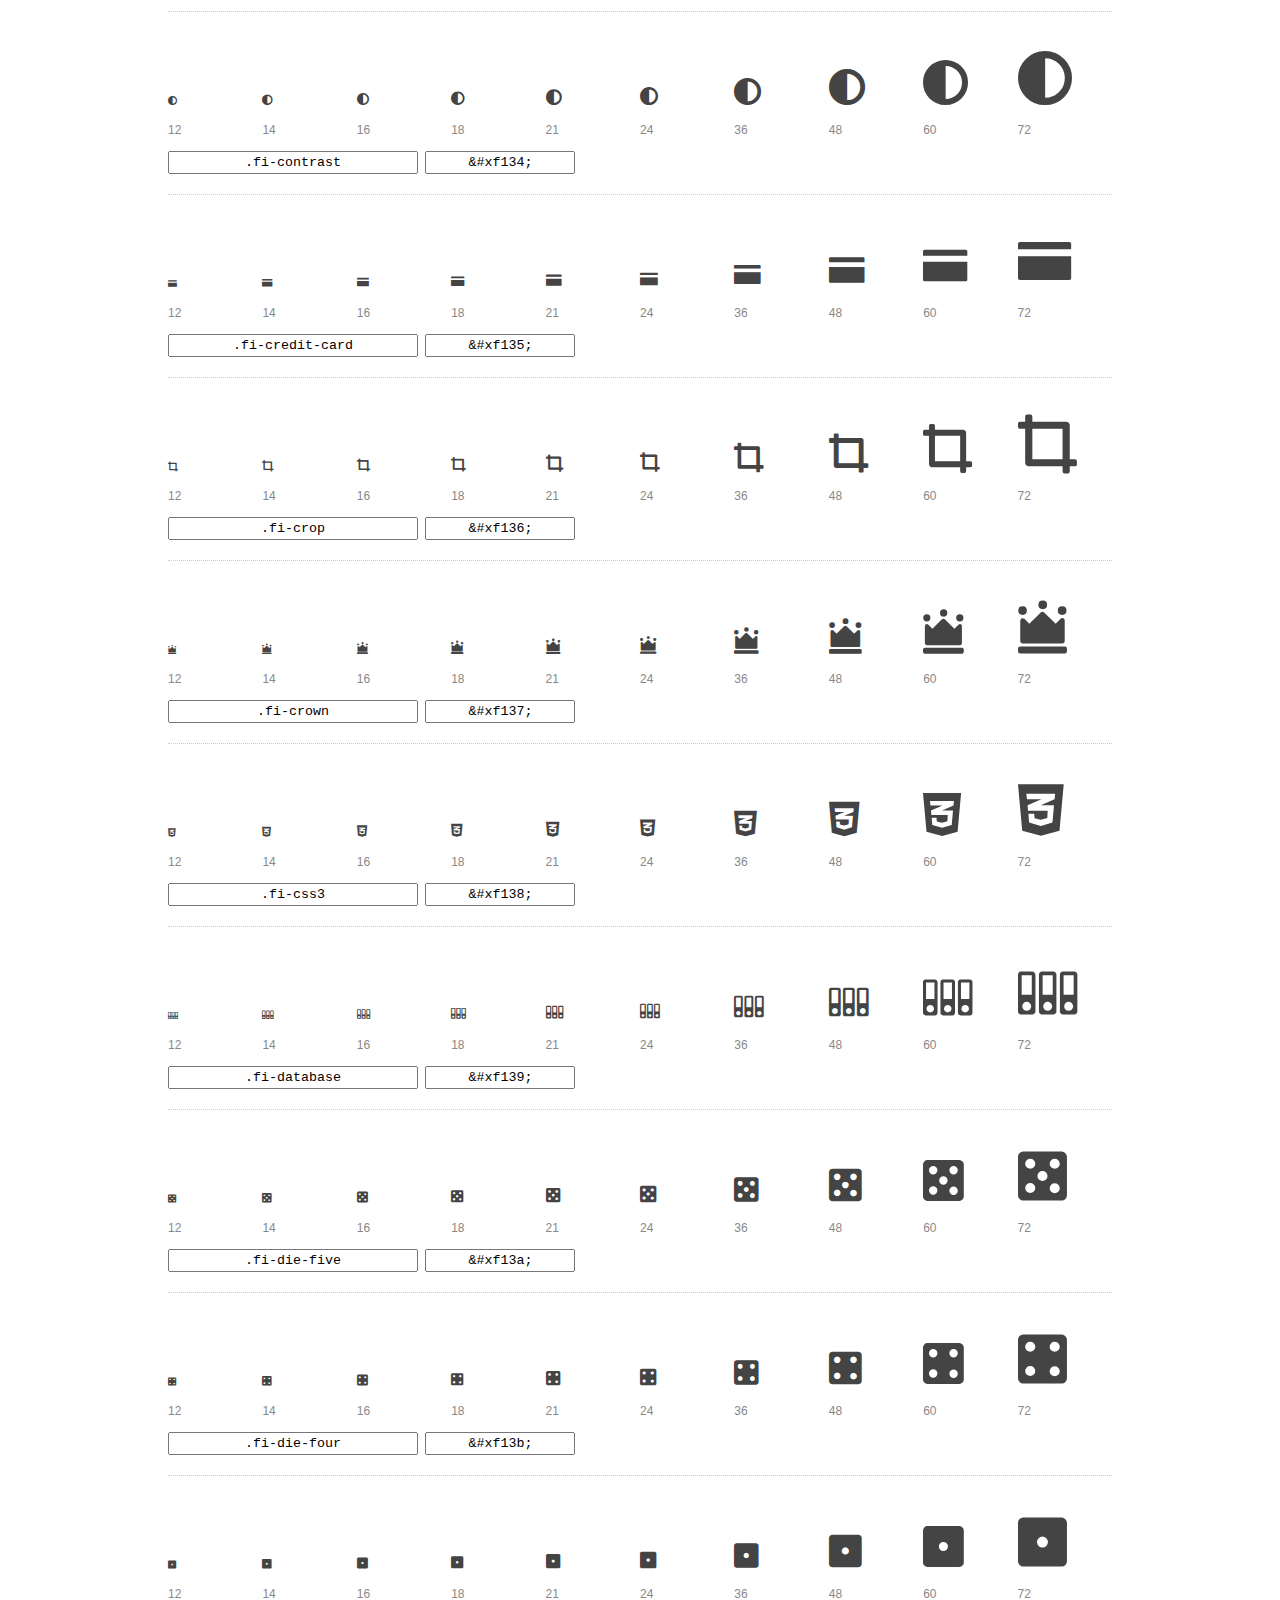
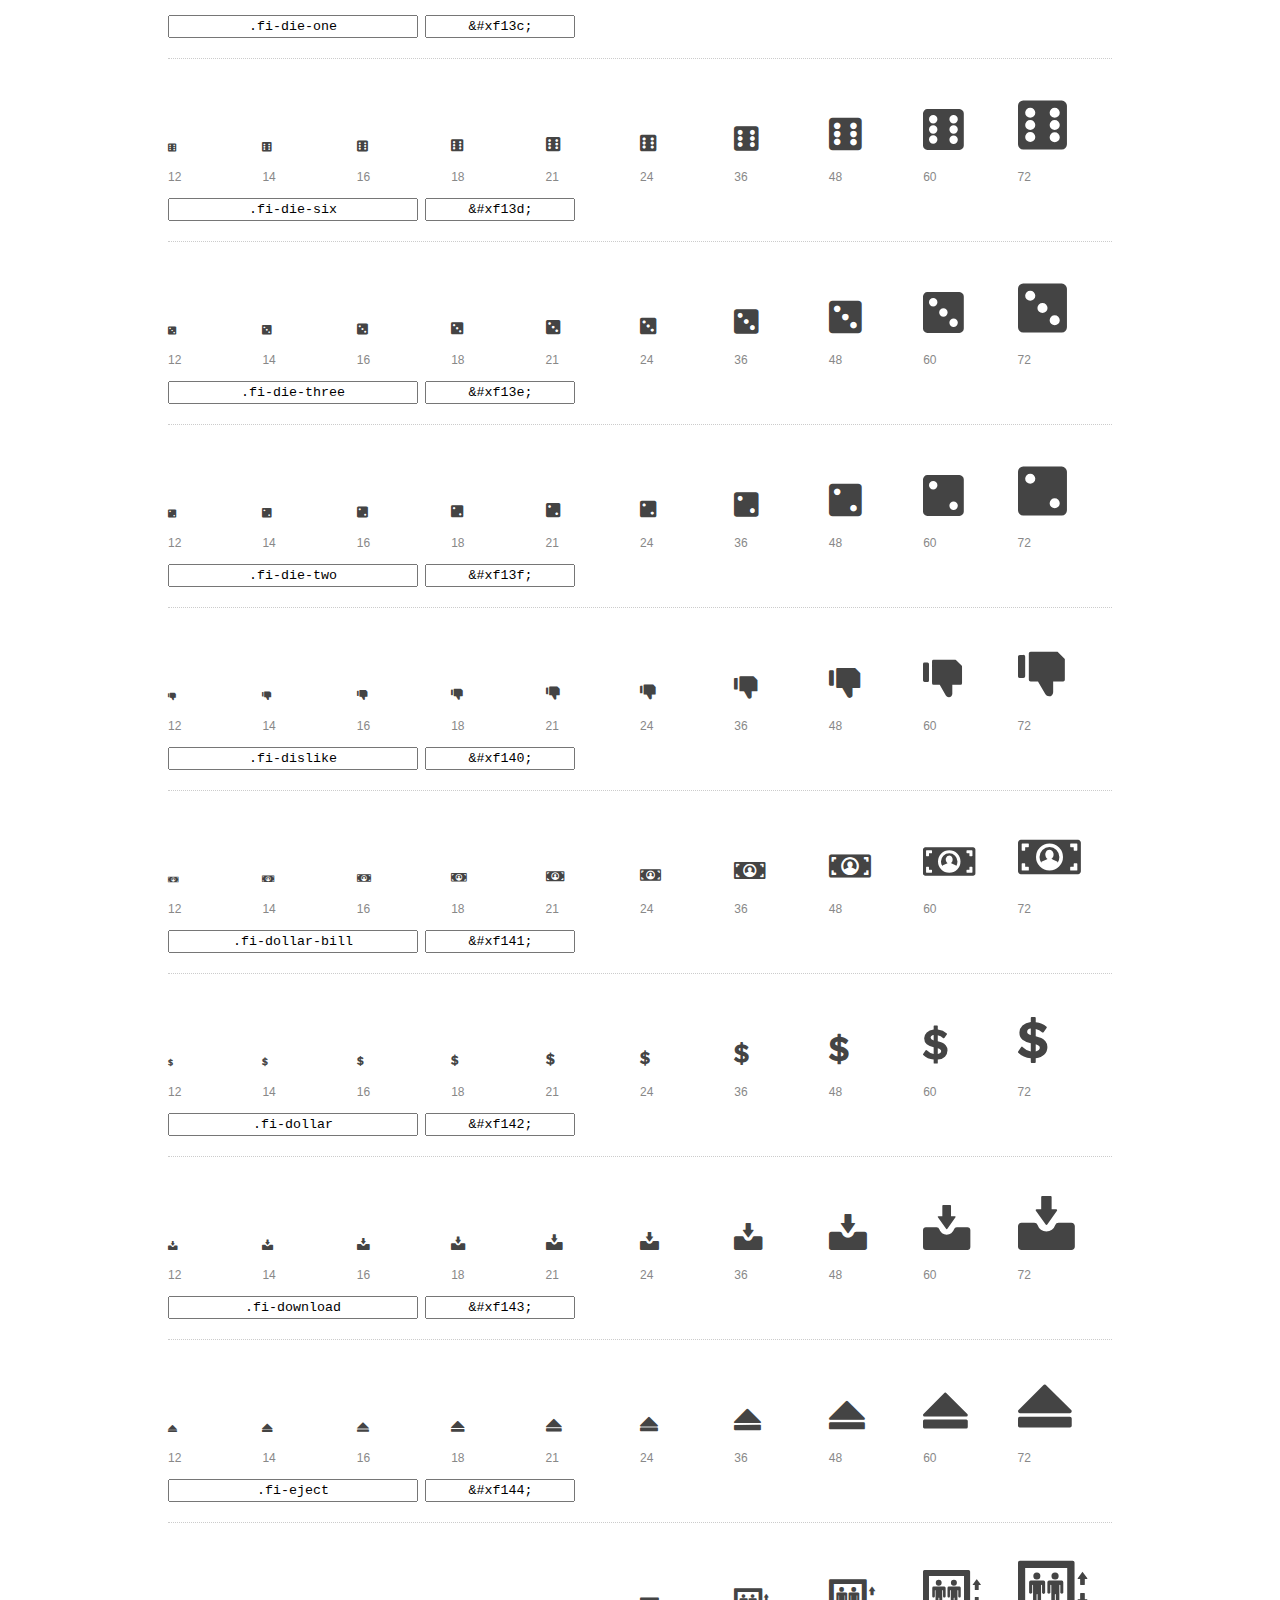
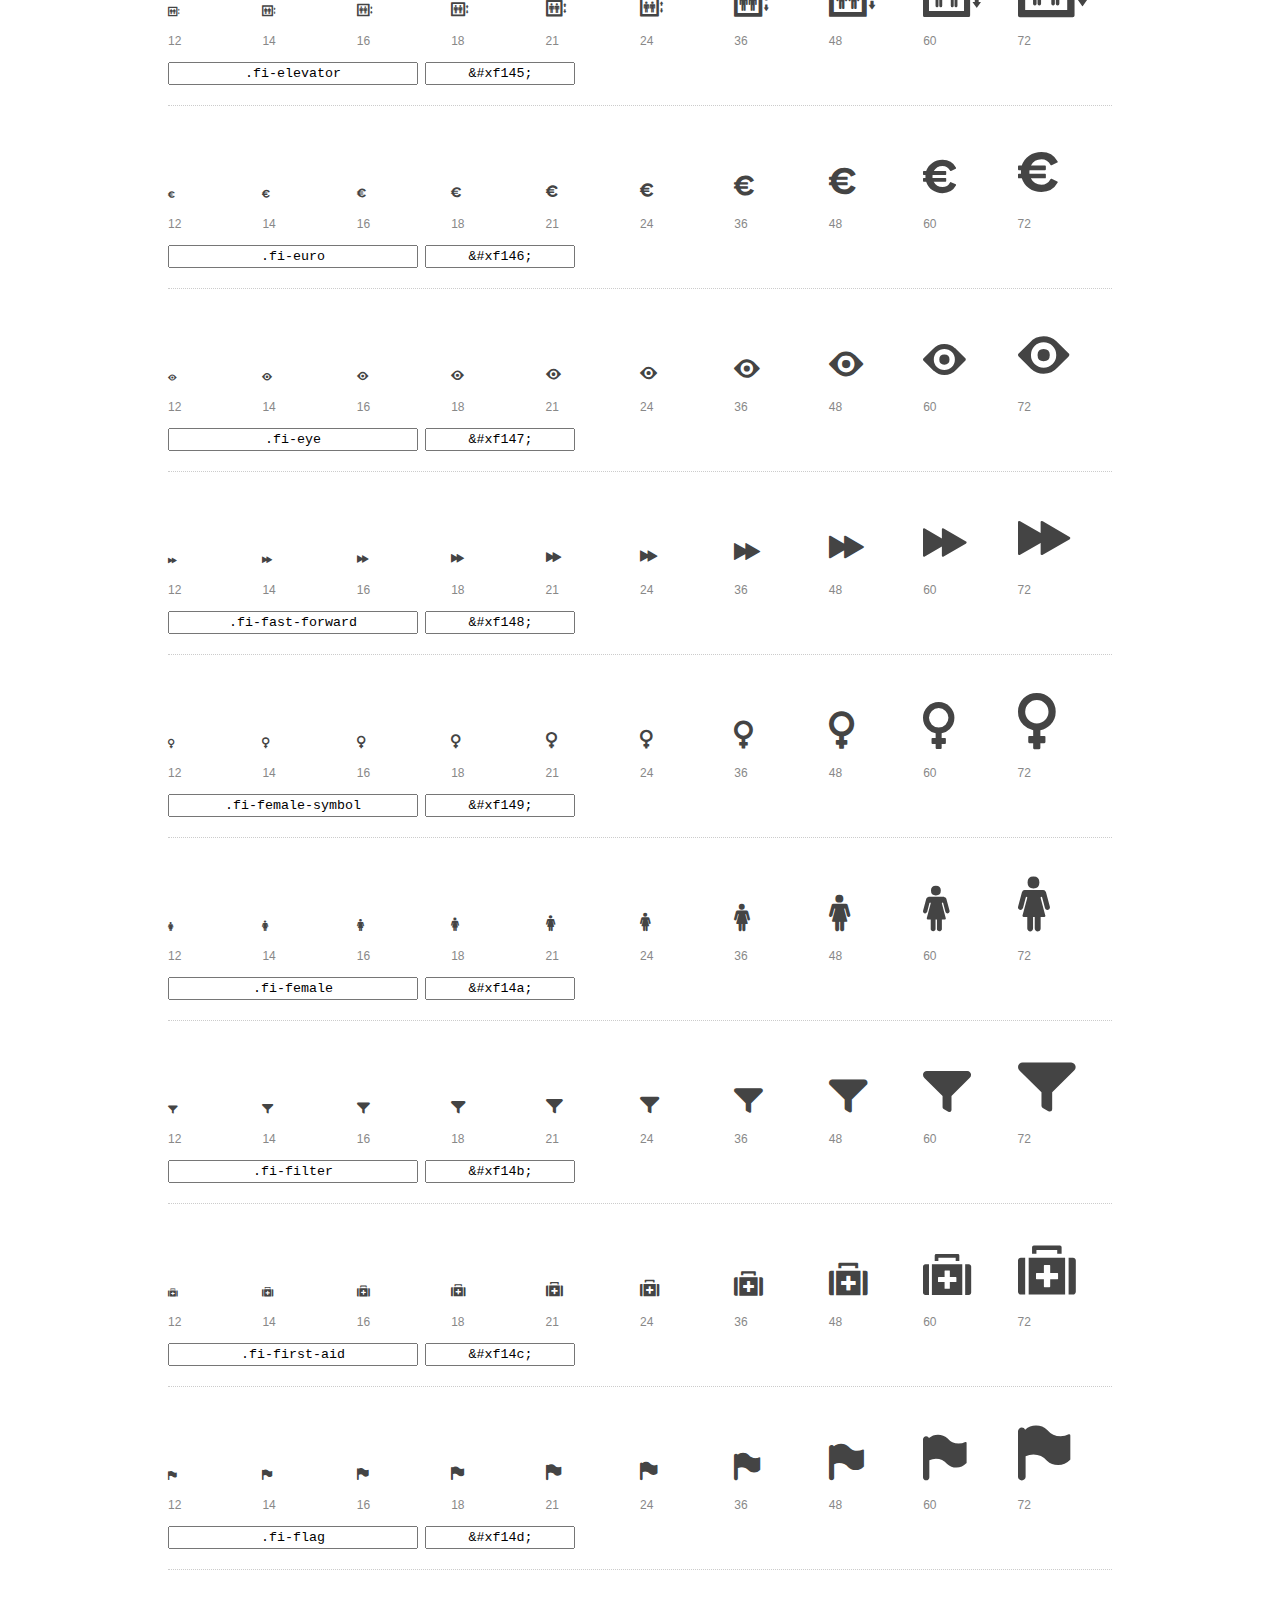
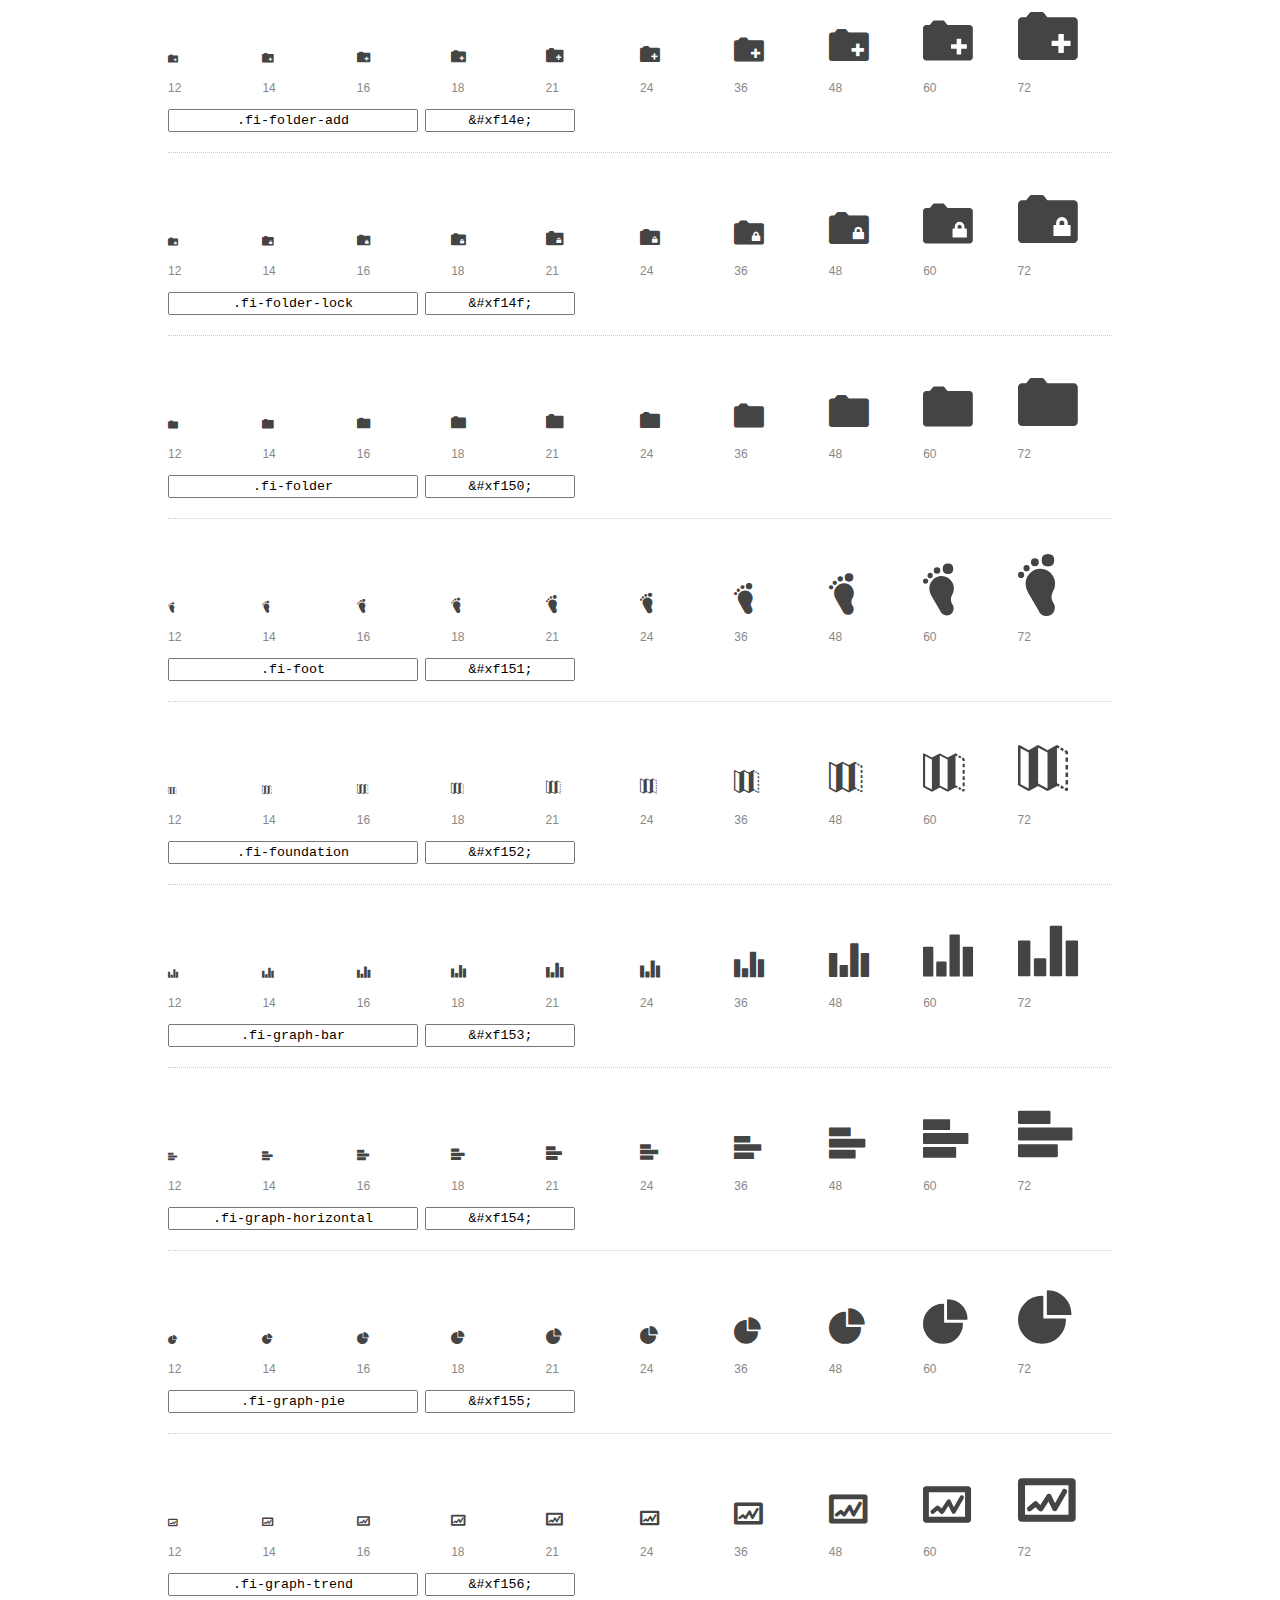
<file: foundation/foundation-icons/preview.html>
<!DOCTYPE html>
<html>
  <head>
    <title>Foundation Icons glyphs preview</title>
    <link rel="stylesheet" href="foundation-icons.css" />

    <style>
      * {
        -moz-box-sizing: border-box;
        -webkit-box-sizing: border-box;
        box-sizing: border-box;
        margin: 0;
        padding: 0;
      }

      body {
        background: #fff;
        color: #444;
        font: 16px/1.5 "Helvetica Neue", Helvetica, Arial, sans-serif;
      }

      a, 
      a:visited {
        color: #888;
        text-decoration: underline;
      }
      a:hover, 
      a:focus { color: #000; }

      h1 {
        border-bottom: 2px solid #ddd;
        color: #888;
        font-size: 36px;
        font-weight: 300;
        margin-bottom: 20px;
        padding: 20px 0;
      }

      .container {
        margin: 0 auto;
        min-width: 880px;
        padding: 0 40px;
        width: 80%;
      }

      .glyph {
        border-bottom: 1px dotted #ccc;
        padding: 10px 0 20px;
        margin-bottom: 20px;
      }

      .preview-glyphs { vertical-align: bottom; } 

      .preview-scale { 
        color: #888;
        font-size: 12px; 
        margin-top: 5px;
      }

      .step {
        display: inline-block;
        line-height: 1;
        width: 10%;
      }

      
      .size-12 { font-size: 12px; }
      
      .size-14 { font-size: 14px; }
      
      .size-16 { font-size: 16px; }
      
      .size-18 { font-size: 18px; }
      
      .size-21 { font-size: 21px; }
      
      .size-24 { font-size: 24px; }
      
      .size-36 { font-size: 36px; }
      
      .size-48 { font-size: 48px; }
      
      .size-60 { font-size: 60px; }
      
      .size-72 { font-size: 72px; }
      

      .usage { margin-top: 10px; }

      .usage input {
        font-family: monospace;
        margin-right: 3px;
        padding: 2px 5px;
        text-align: center;
      }

      .usage .point { width: 150px; }

      .usage .class { width: 250px; }

      .footer {
        color: #888;
        font-size: 12px;
        padding: 20px 0;
      }
    </style>

    <!--[if lte IE 8]><script src="http://html5shiv.googlecode.com/svn/trunk/html5.js"></script><![endif]-->
  </head>

  <body>
    <div class="container">
      <h1>Foundation Icons contains 283 glyphs:</h1> 

      
      <div class="glyph">
        <div class="preview-glyphs">
          <i class="step fi-address-book size-12"></i><i class="step fi-address-book size-14"></i><i class="step fi-address-book size-16"></i><i class="step fi-address-book size-18"></i><i class="step fi-address-book size-21"></i><i class="step fi-address-book size-24"></i><i class="step fi-address-book size-36"></i><i class="step fi-address-book size-48"></i><i class="step fi-address-book size-60"></i><i class="step fi-address-book size-72"></i>
        </div>
        <div class="preview-scale">
          <span class="step">12</span><span class="step">14</span><span class="step">16</span><span class="step">18</span><span class="step">21</span><span class="step">24</span><span class="step">36</span><span class="step">48</span><span class="step">60</span><span class="step">72</span> 
        </div>
        <div class="usage">
          <input class="class" type="text" readonly="readonly" onClick="this.select();" value=".fi-address-book" />
          <input class="point" type="text" readonly="readonly" onClick="this.select();" value="&amp;#xf100;" />
        </div>
      </div>
      
      <div class="glyph">
        <div class="preview-glyphs">
          <i class="step fi-alert size-12"></i><i class="step fi-alert size-14"></i><i class="step fi-alert size-16"></i><i class="step fi-alert size-18"></i><i class="step fi-alert size-21"></i><i class="step fi-alert size-24"></i><i class="step fi-alert size-36"></i><i class="step fi-alert size-48"></i><i class="step fi-alert size-60"></i><i class="step fi-alert size-72"></i>
        </div>
        <div class="preview-scale">
          <span class="step">12</span><span class="step">14</span><span class="step">16</span><span class="step">18</span><span class="step">21</span><span class="step">24</span><span class="step">36</span><span class="step">48</span><span class="step">60</span><span class="step">72</span> 
        </div>
        <div class="usage">
          <input class="class" type="text" readonly="readonly" onClick="this.select();" value=".fi-alert" />
          <input class="point" type="text" readonly="readonly" onClick="this.select();" value="&amp;#xf101;" />
        </div>
      </div>
      
      <div class="glyph">
        <div class="preview-glyphs">
          <i class="step fi-align-center size-12"></i><i class="step fi-align-center size-14"></i><i class="step fi-align-center size-16"></i><i class="step fi-align-center size-18"></i><i class="step fi-align-center size-21"></i><i class="step fi-align-center size-24"></i><i class="step fi-align-center size-36"></i><i class="step fi-align-center size-48"></i><i class="step fi-align-center size-60"></i><i class="step fi-align-center size-72"></i>
        </div>
        <div class="preview-scale">
          <span class="step">12</span><span class="step">14</span><span class="step">16</span><span class="step">18</span><span class="step">21</span><span class="step">24</span><span class="step">36</span><span class="step">48</span><span class="step">60</span><span class="step">72</span> 
        </div>
        <div class="usage">
          <input class="class" type="text" readonly="readonly" onClick="this.select();" value=".fi-align-center" />
          <input class="point" type="text" readonly="readonly" onClick="this.select();" value="&amp;#xf102;" />
        </div>
      </div>
      
      <div class="glyph">
        <div class="preview-glyphs">
          <i class="step fi-align-justify size-12"></i><i class="step fi-align-justify size-14"></i><i class="step fi-align-justify size-16"></i><i class="step fi-align-justify size-18"></i><i class="step fi-align-justify size-21"></i><i class="step fi-align-justify size-24"></i><i class="step fi-align-justify size-36"></i><i class="step fi-align-justify size-48"></i><i class="step fi-align-justify size-60"></i><i class="step fi-align-justify size-72"></i>
        </div>
        <div class="preview-scale">
          <span class="step">12</span><span class="step">14</span><span class="step">16</span><span class="step">18</span><span class="step">21</span><span class="step">24</span><span class="step">36</span><span class="step">48</span><span class="step">60</span><span class="step">72</span> 
        </div>
        <div class="usage">
          <input class="class" type="text" readonly="readonly" onClick="this.select();" value=".fi-align-justify" />
          <input class="point" type="text" readonly="readonly" onClick="this.select();" value="&amp;#xf103;" />
        </div>
      </div>
      
      <div class="glyph">
        <div class="preview-glyphs">
          <i class="step fi-align-left size-12"></i><i class="step fi-align-left size-14"></i><i class="step fi-align-left size-16"></i><i class="step fi-align-left size-18"></i><i class="step fi-align-left size-21"></i><i class="step fi-align-left size-24"></i><i class="step fi-align-left size-36"></i><i class="step fi-align-left size-48"></i><i class="step fi-align-left size-60"></i><i class="step fi-align-left size-72"></i>
        </div>
        <div class="preview-scale">
          <span class="step">12</span><span class="step">14</span><span class="step">16</span><span class="step">18</span><span class="step">21</span><span class="step">24</span><span class="step">36</span><span class="step">48</span><span class="step">60</span><span class="step">72</span> 
        </div>
        <div class="usage">
          <input class="class" type="text" readonly="readonly" onClick="this.select();" value=".fi-align-left" />
          <input class="point" type="text" readonly="readonly" onClick="this.select();" value="&amp;#xf104;" />
        </div>
      </div>
      
      <div class="glyph">
        <div class="preview-glyphs">
          <i class="step fi-align-right size-12"></i><i class="step fi-align-right size-14"></i><i class="step fi-align-right size-16"></i><i class="step fi-align-right size-18"></i><i class="step fi-align-right size-21"></i><i class="step fi-align-right size-24"></i><i class="step fi-align-right size-36"></i><i class="step fi-align-right size-48"></i><i class="step fi-align-right size-60"></i><i class="step fi-align-right size-72"></i>
        </div>
        <div class="preview-scale">
          <span class="step">12</span><span class="step">14</span><span class="step">16</span><span class="step">18</span><span class="step">21</span><span class="step">24</span><span class="step">36</span><span class="step">48</span><span class="step">60</span><span class="step">72</span> 
        </div>
        <div class="usage">
          <input class="class" type="text" readonly="readonly" onClick="this.select();" value=".fi-align-right" />
          <input class="point" type="text" readonly="readonly" onClick="this.select();" value="&amp;#xf105;" />
        </div>
      </div>
      
      <div class="glyph">
        <div class="preview-glyphs">
          <i class="step fi-anchor size-12"></i><i class="step fi-anchor size-14"></i><i class="step fi-anchor size-16"></i><i class="step fi-anchor size-18"></i><i class="step fi-anchor size-21"></i><i class="step fi-anchor size-24"></i><i class="step fi-anchor size-36"></i><i class="step fi-anchor size-48"></i><i class="step fi-anchor size-60"></i><i class="step fi-anchor size-72"></i>
        </div>
        <div class="preview-scale">
          <span class="step">12</span><span class="step">14</span><span class="step">16</span><span class="step">18</span><span class="step">21</span><span class="step">24</span><span class="step">36</span><span class="step">48</span><span class="step">60</span><span class="step">72</span> 
        </div>
        <div class="usage">
          <input class="class" type="text" readonly="readonly" onClick="this.select();" value=".fi-anchor" />
          <input class="point" type="text" readonly="readonly" onClick="this.select();" value="&amp;#xf106;" />
        </div>
      </div>
      
      <div class="glyph">
        <div class="preview-glyphs">
          <i class="step fi-annotate size-12"></i><i class="step fi-annotate size-14"></i><i class="step fi-annotate size-16"></i><i class="step fi-annotate size-18"></i><i class="step fi-annotate size-21"></i><i class="step fi-annotate size-24"></i><i class="step fi-annotate size-36"></i><i class="step fi-annotate size-48"></i><i class="step fi-annotate size-60"></i><i class="step fi-annotate size-72"></i>
        </div>
        <div class="preview-scale">
          <span class="step">12</span><span class="step">14</span><span class="step">16</span><span class="step">18</span><span class="step">21</span><span class="step">24</span><span class="step">36</span><span class="step">48</span><span class="step">60</span><span class="step">72</span> 
        </div>
        <div class="usage">
          <input class="class" type="text" readonly="readonly" onClick="this.select();" value=".fi-annotate" />
          <input class="point" type="text" readonly="readonly" onClick="this.select();" value="&amp;#xf107;" />
        </div>
      </div>
      
      <div class="glyph">
        <div class="preview-glyphs">
          <i class="step fi-archive size-12"></i><i class="step fi-archive size-14"></i><i class="step fi-archive size-16"></i><i class="step fi-archive size-18"></i><i class="step fi-archive size-21"></i><i class="step fi-archive size-24"></i><i class="step fi-archive size-36"></i><i class="step fi-archive size-48"></i><i class="step fi-archive size-60"></i><i class="step fi-archive size-72"></i>
        </div>
        <div class="preview-scale">
          <span class="step">12</span><span class="step">14</span><span class="step">16</span><span class="step">18</span><span class="step">21</span><span class="step">24</span><span class="step">36</span><span class="step">48</span><span class="step">60</span><span class="step">72</span> 
        </div>
        <div class="usage">
          <input class="class" type="text" readonly="readonly" onClick="this.select();" value=".fi-archive" />
          <input class="point" type="text" readonly="readonly" onClick="this.select();" value="&amp;#xf108;" />
        </div>
      </div>
      
      <div class="glyph">
        <div class="preview-glyphs">
          <i class="step fi-arrow-down size-12"></i><i class="step fi-arrow-down size-14"></i><i class="step fi-arrow-down size-16"></i><i class="step fi-arrow-down size-18"></i><i class="step fi-arrow-down size-21"></i><i class="step fi-arrow-down size-24"></i><i class="step fi-arrow-down size-36"></i><i class="step fi-arrow-down size-48"></i><i class="step fi-arrow-down size-60"></i><i class="step fi-arrow-down size-72"></i>
        </div>
        <div class="preview-scale">
          <span class="step">12</span><span class="step">14</span><span class="step">16</span><span class="step">18</span><span class="step">21</span><span class="step">24</span><span class="step">36</span><span class="step">48</span><span class="step">60</span><span class="step">72</span> 
        </div>
        <div class="usage">
          <input class="class" type="text" readonly="readonly" onClick="this.select();" value=".fi-arrow-down" />
          <input class="point" type="text" readonly="readonly" onClick="this.select();" value="&amp;#xf109;" />
        </div>
      </div>
      
      <div class="glyph">
        <div class="preview-glyphs">
          <i class="step fi-arrow-left size-12"></i><i class="step fi-arrow-left size-14"></i><i class="step fi-arrow-left size-16"></i><i class="step fi-arrow-left size-18"></i><i class="step fi-arrow-left size-21"></i><i class="step fi-arrow-left size-24"></i><i class="step fi-arrow-left size-36"></i><i class="step fi-arrow-left size-48"></i><i class="step fi-arrow-left size-60"></i><i class="step fi-arrow-left size-72"></i>
        </div>
        <div class="preview-scale">
          <span class="step">12</span><span class="step">14</span><span class="step">16</span><span class="step">18</span><span class="step">21</span><span class="step">24</span><span class="step">36</span><span class="step">48</span><span class="step">60</span><span class="step">72</span> 
        </div>
        <div class="usage">
          <input class="class" type="text" readonly="readonly" onClick="this.select();" value=".fi-arrow-left" />
          <input class="point" type="text" readonly="readonly" onClick="this.select();" value="&amp;#xf10a;" />
        </div>
      </div>
      
      <div class="glyph">
        <div class="preview-glyphs">
          <i class="step fi-arrow-right size-12"></i><i class="step fi-arrow-right size-14"></i><i class="step fi-arrow-right size-16"></i><i class="step fi-arrow-right size-18"></i><i class="step fi-arrow-right size-21"></i><i class="step fi-arrow-right size-24"></i><i class="step fi-arrow-right size-36"></i><i class="step fi-arrow-right size-48"></i><i class="step fi-arrow-right size-60"></i><i class="step fi-arrow-right size-72"></i>
        </div>
        <div class="preview-scale">
          <span class="step">12</span><span class="step">14</span><span class="step">16</span><span class="step">18</span><span class="step">21</span><span class="step">24</span><span class="step">36</span><span class="step">48</span><span class="step">60</span><span class="step">72</span> 
        </div>
        <div class="usage">
          <input class="class" type="text" readonly="readonly" onClick="this.select();" value=".fi-arrow-right" />
          <input class="point" type="text" readonly="readonly" onClick="this.select();" value="&amp;#xf10b;" />
        </div>
      </div>
      
      <div class="glyph">
        <div class="preview-glyphs">
          <i class="step fi-arrow-up size-12"></i><i class="step fi-arrow-up size-14"></i><i class="step fi-arrow-up size-16"></i><i class="step fi-arrow-up size-18"></i><i class="step fi-arrow-up size-21"></i><i class="step fi-arrow-up size-24"></i><i class="step fi-arrow-up size-36"></i><i class="step fi-arrow-up size-48"></i><i class="step fi-arrow-up size-60"></i><i class="step fi-arrow-up size-72"></i>
        </div>
        <div class="preview-scale">
          <span class="step">12</span><span class="step">14</span><span class="step">16</span><span class="step">18</span><span class="step">21</span><span class="step">24</span><span class="step">36</span><span class="step">48</span><span class="step">60</span><span class="step">72</span> 
        </div>
        <div class="usage">
          <input class="class" type="text" readonly="readonly" onClick="this.select();" value=".fi-arrow-up" />
          <input class="point" type="text" readonly="readonly" onClick="this.select();" value="&amp;#xf10c;" />
        </div>
      </div>
      
      <div class="glyph">
        <div class="preview-glyphs">
          <i class="step fi-arrows-compress size-12"></i><i class="step fi-arrows-compress size-14"></i><i class="step fi-arrows-compress size-16"></i><i class="step fi-arrows-compress size-18"></i><i class="step fi-arrows-compress size-21"></i><i class="step fi-arrows-compress size-24"></i><i class="step fi-arrows-compress size-36"></i><i class="step fi-arrows-compress size-48"></i><i class="step fi-arrows-compress size-60"></i><i class="step fi-arrows-compress size-72"></i>
        </div>
        <div class="preview-scale">
          <span class="step">12</span><span class="step">14</span><span class="step">16</span><span class="step">18</span><span class="step">21</span><span class="step">24</span><span class="step">36</span><span class="step">48</span><span class="step">60</span><span class="step">72</span> 
        </div>
        <div class="usage">
          <input class="class" type="text" readonly="readonly" onClick="this.select();" value=".fi-arrows-compress" />
          <input class="point" type="text" readonly="readonly" onClick="this.select();" value="&amp;#xf10d;" />
        </div>
      </div>
      
      <div class="glyph">
        <div class="preview-glyphs">
          <i class="step fi-arrows-expand size-12"></i><i class="step fi-arrows-expand size-14"></i><i class="step fi-arrows-expand size-16"></i><i class="step fi-arrows-expand size-18"></i><i class="step fi-arrows-expand size-21"></i><i class="step fi-arrows-expand size-24"></i><i class="step fi-arrows-expand size-36"></i><i class="step fi-arrows-expand size-48"></i><i class="step fi-arrows-expand size-60"></i><i class="step fi-arrows-expand size-72"></i>
        </div>
        <div class="preview-scale">
          <span class="step">12</span><span class="step">14</span><span class="step">16</span><span class="step">18</span><span class="step">21</span><span class="step">24</span><span class="step">36</span><span class="step">48</span><span class="step">60</span><span class="step">72</span> 
        </div>
        <div class="usage">
          <input class="class" type="text" readonly="readonly" onClick="this.select();" value=".fi-arrows-expand" />
          <input class="point" type="text" readonly="readonly" onClick="this.select();" value="&amp;#xf10e;" />
        </div>
      </div>
      
      <div class="glyph">
        <div class="preview-glyphs">
          <i class="step fi-arrows-in size-12"></i><i class="step fi-arrows-in size-14"></i><i class="step fi-arrows-in size-16"></i><i class="step fi-arrows-in size-18"></i><i class="step fi-arrows-in size-21"></i><i class="step fi-arrows-in size-24"></i><i class="step fi-arrows-in size-36"></i><i class="step fi-arrows-in size-48"></i><i class="step fi-arrows-in size-60"></i><i class="step fi-arrows-in size-72"></i>
        </div>
        <div class="preview-scale">
          <span class="step">12</span><span class="step">14</span><span class="step">16</span><span class="step">18</span><span class="step">21</span><span class="step">24</span><span class="step">36</span><span class="step">48</span><span class="step">60</span><span class="step">72</span> 
        </div>
        <div class="usage">
          <input class="class" type="text" readonly="readonly" onClick="this.select();" value=".fi-arrows-in" />
          <input class="point" type="text" readonly="readonly" onClick="this.select();" value="&amp;#xf10f;" />
        </div>
      </div>
      
      <div class="glyph">
        <div class="preview-glyphs">
          <i class="step fi-arrows-out size-12"></i><i class="step fi-arrows-out size-14"></i><i class="step fi-arrows-out size-16"></i><i class="step fi-arrows-out size-18"></i><i class="step fi-arrows-out size-21"></i><i class="step fi-arrows-out size-24"></i><i class="step fi-arrows-out size-36"></i><i class="step fi-arrows-out size-48"></i><i class="step fi-arrows-out size-60"></i><i class="step fi-arrows-out size-72"></i>
        </div>
        <div class="preview-scale">
          <span class="step">12</span><span class="step">14</span><span class="step">16</span><span class="step">18</span><span class="step">21</span><span class="step">24</span><span class="step">36</span><span class="step">48</span><span class="step">60</span><span class="step">72</span> 
        </div>
        <div class="usage">
          <input class="class" type="text" readonly="readonly" onClick="this.select();" value=".fi-arrows-out" />
          <input class="point" type="text" readonly="readonly" onClick="this.select();" value="&amp;#xf110;" />
        </div>
      </div>
      
      <div class="glyph">
        <div class="preview-glyphs">
          <i class="step fi-asl size-12"></i><i class="step fi-asl size-14"></i><i class="step fi-asl size-16"></i><i class="step fi-asl size-18"></i><i class="step fi-asl size-21"></i><i class="step fi-asl size-24"></i><i class="step fi-asl size-36"></i><i class="step fi-asl size-48"></i><i class="step fi-asl size-60"></i><i class="step fi-asl size-72"></i>
        </div>
        <div class="preview-scale">
          <span class="step">12</span><span class="step">14</span><span class="step">16</span><span class="step">18</span><span class="step">21</span><span class="step">24</span><span class="step">36</span><span class="step">48</span><span class="step">60</span><span class="step">72</span> 
        </div>
        <div class="usage">
          <input class="class" type="text" readonly="readonly" onClick="this.select();" value=".fi-asl" />
          <input class="point" type="text" readonly="readonly" onClick="this.select();" value="&amp;#xf111;" />
        </div>
      </div>
      
      <div class="glyph">
        <div class="preview-glyphs">
          <i class="step fi-asterisk size-12"></i><i class="step fi-asterisk size-14"></i><i class="step fi-asterisk size-16"></i><i class="step fi-asterisk size-18"></i><i class="step fi-asterisk size-21"></i><i class="step fi-asterisk size-24"></i><i class="step fi-asterisk size-36"></i><i class="step fi-asterisk size-48"></i><i class="step fi-asterisk size-60"></i><i class="step fi-asterisk size-72"></i>
        </div>
        <div class="preview-scale">
          <span class="step">12</span><span class="step">14</span><span class="step">16</span><span class="step">18</span><span class="step">21</span><span class="step">24</span><span class="step">36</span><span class="step">48</span><span class="step">60</span><span class="step">72</span> 
        </div>
        <div class="usage">
          <input class="class" type="text" readonly="readonly" onClick="this.select();" value=".fi-asterisk" />
          <input class="point" type="text" readonly="readonly" onClick="this.select();" value="&amp;#xf112;" />
        </div>
      </div>
      
      <div class="glyph">
        <div class="preview-glyphs">
          <i class="step fi-at-sign size-12"></i><i class="step fi-at-sign size-14"></i><i class="step fi-at-sign size-16"></i><i class="step fi-at-sign size-18"></i><i class="step fi-at-sign size-21"></i><i class="step fi-at-sign size-24"></i><i class="step fi-at-sign size-36"></i><i class="step fi-at-sign size-48"></i><i class="step fi-at-sign size-60"></i><i class="step fi-at-sign size-72"></i>
        </div>
        <div class="preview-scale">
          <span class="step">12</span><span class="step">14</span><span class="step">16</span><span class="step">18</span><span class="step">21</span><span class="step">24</span><span class="step">36</span><span class="step">48</span><span class="step">60</span><span class="step">72</span> 
        </div>
        <div class="usage">
          <input class="class" type="text" readonly="readonly" onClick="this.select();" value=".fi-at-sign" />
          <input class="point" type="text" readonly="readonly" onClick="this.select();" value="&amp;#xf113;" />
        </div>
      </div>
      
      <div class="glyph">
        <div class="preview-glyphs">
          <i class="step fi-background-color size-12"></i><i class="step fi-background-color size-14"></i><i class="step fi-background-color size-16"></i><i class="step fi-background-color size-18"></i><i class="step fi-background-color size-21"></i><i class="step fi-background-color size-24"></i><i class="step fi-background-color size-36"></i><i class="step fi-background-color size-48"></i><i class="step fi-background-color size-60"></i><i class="step fi-background-color size-72"></i>
        </div>
        <div class="preview-scale">
          <span class="step">12</span><span class="step">14</span><span class="step">16</span><span class="step">18</span><span class="step">21</span><span class="step">24</span><span class="step">36</span><span class="step">48</span><span class="step">60</span><span class="step">72</span> 
        </div>
        <div class="usage">
          <input class="class" type="text" readonly="readonly" onClick="this.select();" value=".fi-background-color" />
          <input class="point" type="text" readonly="readonly" onClick="this.select();" value="&amp;#xf114;" />
        </div>
      </div>
      
      <div class="glyph">
        <div class="preview-glyphs">
          <i class="step fi-battery-empty size-12"></i><i class="step fi-battery-empty size-14"></i><i class="step fi-battery-empty size-16"></i><i class="step fi-battery-empty size-18"></i><i class="step fi-battery-empty size-21"></i><i class="step fi-battery-empty size-24"></i><i class="step fi-battery-empty size-36"></i><i class="step fi-battery-empty size-48"></i><i class="step fi-battery-empty size-60"></i><i class="step fi-battery-empty size-72"></i>
        </div>
        <div class="preview-scale">
          <span class="step">12</span><span class="step">14</span><span class="step">16</span><span class="step">18</span><span class="step">21</span><span class="step">24</span><span class="step">36</span><span class="step">48</span><span class="step">60</span><span class="step">72</span> 
        </div>
        <div class="usage">
          <input class="class" type="text" readonly="readonly" onClick="this.select();" value=".fi-battery-empty" />
          <input class="point" type="text" readonly="readonly" onClick="this.select();" value="&amp;#xf115;" />
        </div>
      </div>
      
      <div class="glyph">
        <div class="preview-glyphs">
          <i class="step fi-battery-full size-12"></i><i class="step fi-battery-full size-14"></i><i class="step fi-battery-full size-16"></i><i class="step fi-battery-full size-18"></i><i class="step fi-battery-full size-21"></i><i class="step fi-battery-full size-24"></i><i class="step fi-battery-full size-36"></i><i class="step fi-battery-full size-48"></i><i class="step fi-battery-full size-60"></i><i class="step fi-battery-full size-72"></i>
        </div>
        <div class="preview-scale">
          <span class="step">12</span><span class="step">14</span><span class="step">16</span><span class="step">18</span><span class="step">21</span><span class="step">24</span><span class="step">36</span><span class="step">48</span><span class="step">60</span><span class="step">72</span> 
        </div>
        <div class="usage">
          <input class="class" type="text" readonly="readonly" onClick="this.select();" value=".fi-battery-full" />
          <input class="point" type="text" readonly="readonly" onClick="this.select();" value="&amp;#xf116;" />
        </div>
      </div>
      
      <div class="glyph">
        <div class="preview-glyphs">
          <i class="step fi-battery-half size-12"></i><i class="step fi-battery-half size-14"></i><i class="step fi-battery-half size-16"></i><i class="step fi-battery-half size-18"></i><i class="step fi-battery-half size-21"></i><i class="step fi-battery-half size-24"></i><i class="step fi-battery-half size-36"></i><i class="step fi-battery-half size-48"></i><i class="step fi-battery-half size-60"></i><i class="step fi-battery-half size-72"></i>
        </div>
        <div class="preview-scale">
          <span class="step">12</span><span class="step">14</span><span class="step">16</span><span class="step">18</span><span class="step">21</span><span class="step">24</span><span class="step">36</span><span class="step">48</span><span class="step">60</span><span class="step">72</span> 
        </div>
        <div class="usage">
          <input class="class" type="text" readonly="readonly" onClick="this.select();" value=".fi-battery-half" />
          <input class="point" type="text" readonly="readonly" onClick="this.select();" value="&amp;#xf117;" />
        </div>
      </div>
      
      <div class="glyph">
        <div class="preview-glyphs">
          <i class="step fi-bitcoin-circle size-12"></i><i class="step fi-bitcoin-circle size-14"></i><i class="step fi-bitcoin-circle size-16"></i><i class="step fi-bitcoin-circle size-18"></i><i class="step fi-bitcoin-circle size-21"></i><i class="step fi-bitcoin-circle size-24"></i><i class="step fi-bitcoin-circle size-36"></i><i class="step fi-bitcoin-circle size-48"></i><i class="step fi-bitcoin-circle size-60"></i><i class="step fi-bitcoin-circle size-72"></i>
        </div>
        <div class="preview-scale">
          <span class="step">12</span><span class="step">14</span><span class="step">16</span><span class="step">18</span><span class="step">21</span><span class="step">24</span><span class="step">36</span><span class="step">48</span><span class="step">60</span><span class="step">72</span> 
        </div>
        <div class="usage">
          <input class="class" type="text" readonly="readonly" onClick="this.select();" value=".fi-bitcoin-circle" />
          <input class="point" type="text" readonly="readonly" onClick="this.select();" value="&amp;#xf118;" />
        </div>
      </div>
      
      <div class="glyph">
        <div class="preview-glyphs">
          <i class="step fi-bitcoin size-12"></i><i class="step fi-bitcoin size-14"></i><i class="step fi-bitcoin size-16"></i><i class="step fi-bitcoin size-18"></i><i class="step fi-bitcoin size-21"></i><i class="step fi-bitcoin size-24"></i><i class="step fi-bitcoin size-36"></i><i class="step fi-bitcoin size-48"></i><i class="step fi-bitcoin size-60"></i><i class="step fi-bitcoin size-72"></i>
        </div>
        <div class="preview-scale">
          <span class="step">12</span><span class="step">14</span><span class="step">16</span><span class="step">18</span><span class="step">21</span><span class="step">24</span><span class="step">36</span><span class="step">48</span><span class="step">60</span><span class="step">72</span> 
        </div>
        <div class="usage">
          <input class="class" type="text" readonly="readonly" onClick="this.select();" value=".fi-bitcoin" />
          <input class="point" type="text" readonly="readonly" onClick="this.select();" value="&amp;#xf119;" />
        </div>
      </div>
      
      <div class="glyph">
        <div class="preview-glyphs">
          <i class="step fi-blind size-12"></i><i class="step fi-blind size-14"></i><i class="step fi-blind size-16"></i><i class="step fi-blind size-18"></i><i class="step fi-blind size-21"></i><i class="step fi-blind size-24"></i><i class="step fi-blind size-36"></i><i class="step fi-blind size-48"></i><i class="step fi-blind size-60"></i><i class="step fi-blind size-72"></i>
        </div>
        <div class="preview-scale">
          <span class="step">12</span><span class="step">14</span><span class="step">16</span><span class="step">18</span><span class="step">21</span><span class="step">24</span><span class="step">36</span><span class="step">48</span><span class="step">60</span><span class="step">72</span> 
        </div>
        <div class="usage">
          <input class="class" type="text" readonly="readonly" onClick="this.select();" value=".fi-blind" />
          <input class="point" type="text" readonly="readonly" onClick="this.select();" value="&amp;#xf11a;" />
        </div>
      </div>
      
      <div class="glyph">
        <div class="preview-glyphs">
          <i class="step fi-bluetooth size-12"></i><i class="step fi-bluetooth size-14"></i><i class="step fi-bluetooth size-16"></i><i class="step fi-bluetooth size-18"></i><i class="step fi-bluetooth size-21"></i><i class="step fi-bluetooth size-24"></i><i class="step fi-bluetooth size-36"></i><i class="step fi-bluetooth size-48"></i><i class="step fi-bluetooth size-60"></i><i class="step fi-bluetooth size-72"></i>
        </div>
        <div class="preview-scale">
          <span class="step">12</span><span class="step">14</span><span class="step">16</span><span class="step">18</span><span class="step">21</span><span class="step">24</span><span class="step">36</span><span class="step">48</span><span class="step">60</span><span class="step">72</span> 
        </div>
        <div class="usage">
          <input class="class" type="text" readonly="readonly" onClick="this.select();" value=".fi-bluetooth" />
          <input class="point" type="text" readonly="readonly" onClick="this.select();" value="&amp;#xf11b;" />
        </div>
      </div>
      
      <div class="glyph">
        <div class="preview-glyphs">
          <i class="step fi-bold size-12"></i><i class="step fi-bold size-14"></i><i class="step fi-bold size-16"></i><i class="step fi-bold size-18"></i><i class="step fi-bold size-21"></i><i class="step fi-bold size-24"></i><i class="step fi-bold size-36"></i><i class="step fi-bold size-48"></i><i class="step fi-bold size-60"></i><i class="step fi-bold size-72"></i>
        </div>
        <div class="preview-scale">
          <span class="step">12</span><span class="step">14</span><span class="step">16</span><span class="step">18</span><span class="step">21</span><span class="step">24</span><span class="step">36</span><span class="step">48</span><span class="step">60</span><span class="step">72</span> 
        </div>
        <div class="usage">
          <input class="class" type="text" readonly="readonly" onClick="this.select();" value=".fi-bold" />
          <input class="point" type="text" readonly="readonly" onClick="this.select();" value="&amp;#xf11c;" />
        </div>
      </div>
      
      <div class="glyph">
        <div class="preview-glyphs">
          <i class="step fi-book-bookmark size-12"></i><i class="step fi-book-bookmark size-14"></i><i class="step fi-book-bookmark size-16"></i><i class="step fi-book-bookmark size-18"></i><i class="step fi-book-bookmark size-21"></i><i class="step fi-book-bookmark size-24"></i><i class="step fi-book-bookmark size-36"></i><i class="step fi-book-bookmark size-48"></i><i class="step fi-book-bookmark size-60"></i><i class="step fi-book-bookmark size-72"></i>
        </div>
        <div class="preview-scale">
          <span class="step">12</span><span class="step">14</span><span class="step">16</span><span class="step">18</span><span class="step">21</span><span class="step">24</span><span class="step">36</span><span class="step">48</span><span class="step">60</span><span class="step">72</span> 
        </div>
        <div class="usage">
          <input class="class" type="text" readonly="readonly" onClick="this.select();" value=".fi-book-bookmark" />
          <input class="point" type="text" readonly="readonly" onClick="this.select();" value="&amp;#xf11d;" />
        </div>
      </div>
      
      <div class="glyph">
        <div class="preview-glyphs">
          <i class="step fi-book size-12"></i><i class="step fi-book size-14"></i><i class="step fi-book size-16"></i><i class="step fi-book size-18"></i><i class="step fi-book size-21"></i><i class="step fi-book size-24"></i><i class="step fi-book size-36"></i><i class="step fi-book size-48"></i><i class="step fi-book size-60"></i><i class="step fi-book size-72"></i>
        </div>
        <div class="preview-scale">
          <span class="step">12</span><span class="step">14</span><span class="step">16</span><span class="step">18</span><span class="step">21</span><span class="step">24</span><span class="step">36</span><span class="step">48</span><span class="step">60</span><span class="step">72</span> 
        </div>
        <div class="usage">
          <input class="class" type="text" readonly="readonly" onClick="this.select();" value=".fi-book" />
          <input class="point" type="text" readonly="readonly" onClick="this.select();" value="&amp;#xf11e;" />
        </div>
      </div>
      
      <div class="glyph">
        <div class="preview-glyphs">
          <i class="step fi-bookmark size-12"></i><i class="step fi-bookmark size-14"></i><i class="step fi-bookmark size-16"></i><i class="step fi-bookmark size-18"></i><i class="step fi-bookmark size-21"></i><i class="step fi-bookmark size-24"></i><i class="step fi-bookmark size-36"></i><i class="step fi-bookmark size-48"></i><i class="step fi-bookmark size-60"></i><i class="step fi-bookmark size-72"></i>
        </div>
        <div class="preview-scale">
          <span class="step">12</span><span class="step">14</span><span class="step">16</span><span class="step">18</span><span class="step">21</span><span class="step">24</span><span class="step">36</span><span class="step">48</span><span class="step">60</span><span class="step">72</span> 
        </div>
        <div class="usage">
          <input class="class" type="text" readonly="readonly" onClick="this.select();" value=".fi-bookmark" />
          <input class="point" type="text" readonly="readonly" onClick="this.select();" value="&amp;#xf11f;" />
        </div>
      </div>
      
      <div class="glyph">
        <div class="preview-glyphs">
          <i class="step fi-braille size-12"></i><i class="step fi-braille size-14"></i><i class="step fi-braille size-16"></i><i class="step fi-braille size-18"></i><i class="step fi-braille size-21"></i><i class="step fi-braille size-24"></i><i class="step fi-braille size-36"></i><i class="step fi-braille size-48"></i><i class="step fi-braille size-60"></i><i class="step fi-braille size-72"></i>
        </div>
        <div class="preview-scale">
          <span class="step">12</span><span class="step">14</span><span class="step">16</span><span class="step">18</span><span class="step">21</span><span class="step">24</span><span class="step">36</span><span class="step">48</span><span class="step">60</span><span class="step">72</span> 
        </div>
        <div class="usage">
          <input class="class" type="text" readonly="readonly" onClick="this.select();" value=".fi-braille" />
          <input class="point" type="text" readonly="readonly" onClick="this.select();" value="&amp;#xf120;" />
        </div>
      </div>
      
      <div class="glyph">
        <div class="preview-glyphs">
          <i class="step fi-burst-new size-12"></i><i class="step fi-burst-new size-14"></i><i class="step fi-burst-new size-16"></i><i class="step fi-burst-new size-18"></i><i class="step fi-burst-new size-21"></i><i class="step fi-burst-new size-24"></i><i class="step fi-burst-new size-36"></i><i class="step fi-burst-new size-48"></i><i class="step fi-burst-new size-60"></i><i class="step fi-burst-new size-72"></i>
        </div>
        <div class="preview-scale">
          <span class="step">12</span><span class="step">14</span><span class="step">16</span><span class="step">18</span><span class="step">21</span><span class="step">24</span><span class="step">36</span><span class="step">48</span><span class="step">60</span><span class="step">72</span> 
        </div>
        <div class="usage">
          <input class="class" type="text" readonly="readonly" onClick="this.select();" value=".fi-burst-new" />
          <input class="point" type="text" readonly="readonly" onClick="this.select();" value="&amp;#xf121;" />
        </div>
      </div>
      
      <div class="glyph">
        <div class="preview-glyphs">
          <i class="step fi-burst-sale size-12"></i><i class="step fi-burst-sale size-14"></i><i class="step fi-burst-sale size-16"></i><i class="step fi-burst-sale size-18"></i><i class="step fi-burst-sale size-21"></i><i class="step fi-burst-sale size-24"></i><i class="step fi-burst-sale size-36"></i><i class="step fi-burst-sale size-48"></i><i class="step fi-burst-sale size-60"></i><i class="step fi-burst-sale size-72"></i>
        </div>
        <div class="preview-scale">
          <span class="step">12</span><span class="step">14</span><span class="step">16</span><span class="step">18</span><span class="step">21</span><span class="step">24</span><span class="step">36</span><span class="step">48</span><span class="step">60</span><span class="step">72</span> 
        </div>
        <div class="usage">
          <input class="class" type="text" readonly="readonly" onClick="this.select();" value=".fi-burst-sale" />
          <input class="point" type="text" readonly="readonly" onClick="this.select();" value="&amp;#xf122;" />
        </div>
      </div>
      
      <div class="glyph">
        <div class="preview-glyphs">
          <i class="step fi-burst size-12"></i><i class="step fi-burst size-14"></i><i class="step fi-burst size-16"></i><i class="step fi-burst size-18"></i><i class="step fi-burst size-21"></i><i class="step fi-burst size-24"></i><i class="step fi-burst size-36"></i><i class="step fi-burst size-48"></i><i class="step fi-burst size-60"></i><i class="step fi-burst size-72"></i>
        </div>
        <div class="preview-scale">
          <span class="step">12</span><span class="step">14</span><span class="step">16</span><span class="step">18</span><span class="step">21</span><span class="step">24</span><span class="step">36</span><span class="step">48</span><span class="step">60</span><span class="step">72</span> 
        </div>
        <div class="usage">
          <input class="class" type="text" readonly="readonly" onClick="this.select();" value=".fi-burst" />
          <input class="point" type="text" readonly="readonly" onClick="this.select();" value="&amp;#xf123;" />
        </div>
      </div>
      
      <div class="glyph">
        <div class="preview-glyphs">
          <i class="step fi-calendar size-12"></i><i class="step fi-calendar size-14"></i><i class="step fi-calendar size-16"></i><i class="step fi-calendar size-18"></i><i class="step fi-calendar size-21"></i><i class="step fi-calendar size-24"></i><i class="step fi-calendar size-36"></i><i class="step fi-calendar size-48"></i><i class="step fi-calendar size-60"></i><i class="step fi-calendar size-72"></i>
        </div>
        <div class="preview-scale">
          <span class="step">12</span><span class="step">14</span><span class="step">16</span><span class="step">18</span><span class="step">21</span><span class="step">24</span><span class="step">36</span><span class="step">48</span><span class="step">60</span><span class="step">72</span> 
        </div>
        <div class="usage">
          <input class="class" type="text" readonly="readonly" onClick="this.select();" value=".fi-calendar" />
          <input class="point" type="text" readonly="readonly" onClick="this.select();" value="&amp;#xf124;" />
        </div>
      </div>
      
      <div class="glyph">
        <div class="preview-glyphs">
          <i class="step fi-camera size-12"></i><i class="step fi-camera size-14"></i><i class="step fi-camera size-16"></i><i class="step fi-camera size-18"></i><i class="step fi-camera size-21"></i><i class="step fi-camera size-24"></i><i class="step fi-camera size-36"></i><i class="step fi-camera size-48"></i><i class="step fi-camera size-60"></i><i class="step fi-camera size-72"></i>
        </div>
        <div class="preview-scale">
          <span class="step">12</span><span class="step">14</span><span class="step">16</span><span class="step">18</span><span class="step">21</span><span class="step">24</span><span class="step">36</span><span class="step">48</span><span class="step">60</span><span class="step">72</span> 
        </div>
        <div class="usage">
          <input class="class" type="text" readonly="readonly" onClick="this.select();" value=".fi-camera" />
          <input class="point" type="text" readonly="readonly" onClick="this.select();" value="&amp;#xf125;" />
        </div>
      </div>
      
      <div class="glyph">
        <div class="preview-glyphs">
          <i class="step fi-check size-12"></i><i class="step fi-check size-14"></i><i class="step fi-check size-16"></i><i class="step fi-check size-18"></i><i class="step fi-check size-21"></i><i class="step fi-check size-24"></i><i class="step fi-check size-36"></i><i class="step fi-check size-48"></i><i class="step fi-check size-60"></i><i class="step fi-check size-72"></i>
        </div>
        <div class="preview-scale">
          <span class="step">12</span><span class="step">14</span><span class="step">16</span><span class="step">18</span><span class="step">21</span><span class="step">24</span><span class="step">36</span><span class="step">48</span><span class="step">60</span><span class="step">72</span> 
        </div>
        <div class="usage">
          <input class="class" type="text" readonly="readonly" onClick="this.select();" value=".fi-check" />
          <input class="point" type="text" readonly="readonly" onClick="this.select();" value="&amp;#xf126;" />
        </div>
      </div>
      
      <div class="glyph">
        <div class="preview-glyphs">
          <i class="step fi-checkbox size-12"></i><i class="step fi-checkbox size-14"></i><i class="step fi-checkbox size-16"></i><i class="step fi-checkbox size-18"></i><i class="step fi-checkbox size-21"></i><i class="step fi-checkbox size-24"></i><i class="step fi-checkbox size-36"></i><i class="step fi-checkbox size-48"></i><i class="step fi-checkbox size-60"></i><i class="step fi-checkbox size-72"></i>
        </div>
        <div class="preview-scale">
          <span class="step">12</span><span class="step">14</span><span class="step">16</span><span class="step">18</span><span class="step">21</span><span class="step">24</span><span class="step">36</span><span class="step">48</span><span class="step">60</span><span class="step">72</span> 
        </div>
        <div class="usage">
          <input class="class" type="text" readonly="readonly" onClick="this.select();" value=".fi-checkbox" />
          <input class="point" type="text" readonly="readonly" onClick="this.select();" value="&amp;#xf127;" />
        </div>
      </div>
      
      <div class="glyph">
        <div class="preview-glyphs">
          <i class="step fi-clipboard-notes size-12"></i><i class="step fi-clipboard-notes size-14"></i><i class="step fi-clipboard-notes size-16"></i><i class="step fi-clipboard-notes size-18"></i><i class="step fi-clipboard-notes size-21"></i><i class="step fi-clipboard-notes size-24"></i><i class="step fi-clipboard-notes size-36"></i><i class="step fi-clipboard-notes size-48"></i><i class="step fi-clipboard-notes size-60"></i><i class="step fi-clipboard-notes size-72"></i>
        </div>
        <div class="preview-scale">
          <span class="step">12</span><span class="step">14</span><span class="step">16</span><span class="step">18</span><span class="step">21</span><span class="step">24</span><span class="step">36</span><span class="step">48</span><span class="step">60</span><span class="step">72</span> 
        </div>
        <div class="usage">
          <input class="class" type="text" readonly="readonly" onClick="this.select();" value=".fi-clipboard-notes" />
          <input class="point" type="text" readonly="readonly" onClick="this.select();" value="&amp;#xf128;" />
        </div>
      </div>
      
      <div class="glyph">
        <div class="preview-glyphs">
          <i class="step fi-clipboard-pencil size-12"></i><i class="step fi-clipboard-pencil size-14"></i><i class="step fi-clipboard-pencil size-16"></i><i class="step fi-clipboard-pencil size-18"></i><i class="step fi-clipboard-pencil size-21"></i><i class="step fi-clipboard-pencil size-24"></i><i class="step fi-clipboard-pencil size-36"></i><i class="step fi-clipboard-pencil size-48"></i><i class="step fi-clipboard-pencil size-60"></i><i class="step fi-clipboard-pencil size-72"></i>
        </div>
        <div class="preview-scale">
          <span class="step">12</span><span class="step">14</span><span class="step">16</span><span class="step">18</span><span class="step">21</span><span class="step">24</span><span class="step">36</span><span class="step">48</span><span class="step">60</span><span class="step">72</span> 
        </div>
        <div class="usage">
          <input class="class" type="text" readonly="readonly" onClick="this.select();" value=".fi-clipboard-pencil" />
          <input class="point" type="text" readonly="readonly" onClick="this.select();" value="&amp;#xf129;" />
        </div>
      </div>
      
      <div class="glyph">
        <div class="preview-glyphs">
          <i class="step fi-clipboard size-12"></i><i class="step fi-clipboard size-14"></i><i class="step fi-clipboard size-16"></i><i class="step fi-clipboard size-18"></i><i class="step fi-clipboard size-21"></i><i class="step fi-clipboard size-24"></i><i class="step fi-clipboard size-36"></i><i class="step fi-clipboard size-48"></i><i class="step fi-clipboard size-60"></i><i class="step fi-clipboard size-72"></i>
        </div>
        <div class="preview-scale">
          <span class="step">12</span><span class="step">14</span><span class="step">16</span><span class="step">18</span><span class="step">21</span><span class="step">24</span><span class="step">36</span><span class="step">48</span><span class="step">60</span><span class="step">72</span> 
        </div>
        <div class="usage">
          <input class="class" type="text" readonly="readonly" onClick="this.select();" value=".fi-clipboard" />
          <input class="point" type="text" readonly="readonly" onClick="this.select();" value="&amp;#xf12a;" />
        </div>
      </div>
      
      <div class="glyph">
        <div class="preview-glyphs">
          <i class="step fi-clock size-12"></i><i class="step fi-clock size-14"></i><i class="step fi-clock size-16"></i><i class="step fi-clock size-18"></i><i class="step fi-clock size-21"></i><i class="step fi-clock size-24"></i><i class="step fi-clock size-36"></i><i class="step fi-clock size-48"></i><i class="step fi-clock size-60"></i><i class="step fi-clock size-72"></i>
        </div>
        <div class="preview-scale">
          <span class="step">12</span><span class="step">14</span><span class="step">16</span><span class="step">18</span><span class="step">21</span><span class="step">24</span><span class="step">36</span><span class="step">48</span><span class="step">60</span><span class="step">72</span> 
        </div>
        <div class="usage">
          <input class="class" type="text" readonly="readonly" onClick="this.select();" value=".fi-clock" />
          <input class="point" type="text" readonly="readonly" onClick="this.select();" value="&amp;#xf12b;" />
        </div>
      </div>
      
      <div class="glyph">
        <div class="preview-glyphs">
          <i class="step fi-closed-caption size-12"></i><i class="step fi-closed-caption size-14"></i><i class="step fi-closed-caption size-16"></i><i class="step fi-closed-caption size-18"></i><i class="step fi-closed-caption size-21"></i><i class="step fi-closed-caption size-24"></i><i class="step fi-closed-caption size-36"></i><i class="step fi-closed-caption size-48"></i><i class="step fi-closed-caption size-60"></i><i class="step fi-closed-caption size-72"></i>
        </div>
        <div class="preview-scale">
          <span class="step">12</span><span class="step">14</span><span class="step">16</span><span class="step">18</span><span class="step">21</span><span class="step">24</span><span class="step">36</span><span class="step">48</span><span class="step">60</span><span class="step">72</span> 
        </div>
        <div class="usage">
          <input class="class" type="text" readonly="readonly" onClick="this.select();" value=".fi-closed-caption" />
          <input class="point" type="text" readonly="readonly" onClick="this.select();" value="&amp;#xf12c;" />
        </div>
      </div>
      
      <div class="glyph">
        <div class="preview-glyphs">
          <i class="step fi-cloud size-12"></i><i class="step fi-cloud size-14"></i><i class="step fi-cloud size-16"></i><i class="step fi-cloud size-18"></i><i class="step fi-cloud size-21"></i><i class="step fi-cloud size-24"></i><i class="step fi-cloud size-36"></i><i class="step fi-cloud size-48"></i><i class="step fi-cloud size-60"></i><i class="step fi-cloud size-72"></i>
        </div>
        <div class="preview-scale">
          <span class="step">12</span><span class="step">14</span><span class="step">16</span><span class="step">18</span><span class="step">21</span><span class="step">24</span><span class="step">36</span><span class="step">48</span><span class="step">60</span><span class="step">72</span> 
        </div>
        <div class="usage">
          <input class="class" type="text" readonly="readonly" onClick="this.select();" value=".fi-cloud" />
          <input class="point" type="text" readonly="readonly" onClick="this.select();" value="&amp;#xf12d;" />
        </div>
      </div>
      
      <div class="glyph">
        <div class="preview-glyphs">
          <i class="step fi-comment-minus size-12"></i><i class="step fi-comment-minus size-14"></i><i class="step fi-comment-minus size-16"></i><i class="step fi-comment-minus size-18"></i><i class="step fi-comment-minus size-21"></i><i class="step fi-comment-minus size-24"></i><i class="step fi-comment-minus size-36"></i><i class="step fi-comment-minus size-48"></i><i class="step fi-comment-minus size-60"></i><i class="step fi-comment-minus size-72"></i>
        </div>
        <div class="preview-scale">
          <span class="step">12</span><span class="step">14</span><span class="step">16</span><span class="step">18</span><span class="step">21</span><span class="step">24</span><span class="step">36</span><span class="step">48</span><span class="step">60</span><span class="step">72</span> 
        </div>
        <div class="usage">
          <input class="class" type="text" readonly="readonly" onClick="this.select();" value=".fi-comment-minus" />
          <input class="point" type="text" readonly="readonly" onClick="this.select();" value="&amp;#xf12e;" />
        </div>
      </div>
      
      <div class="glyph">
        <div class="preview-glyphs">
          <i class="step fi-comment-quotes size-12"></i><i class="step fi-comment-quotes size-14"></i><i class="step fi-comment-quotes size-16"></i><i class="step fi-comment-quotes size-18"></i><i class="step fi-comment-quotes size-21"></i><i class="step fi-comment-quotes size-24"></i><i class="step fi-comment-quotes size-36"></i><i class="step fi-comment-quotes size-48"></i><i class="step fi-comment-quotes size-60"></i><i class="step fi-comment-quotes size-72"></i>
        </div>
        <div class="preview-scale">
          <span class="step">12</span><span class="step">14</span><span class="step">16</span><span class="step">18</span><span class="step">21</span><span class="step">24</span><span class="step">36</span><span class="step">48</span><span class="step">60</span><span class="step">72</span> 
        </div>
        <div class="usage">
          <input class="class" type="text" readonly="readonly" onClick="this.select();" value=".fi-comment-quotes" />
          <input class="point" type="text" readonly="readonly" onClick="this.select();" value="&amp;#xf12f;" />
        </div>
      </div>
      
      <div class="glyph">
        <div class="preview-glyphs">
          <i class="step fi-comment-video size-12"></i><i class="step fi-comment-video size-14"></i><i class="step fi-comment-video size-16"></i><i class="step fi-comment-video size-18"></i><i class="step fi-comment-video size-21"></i><i class="step fi-comment-video size-24"></i><i class="step fi-comment-video size-36"></i><i class="step fi-comment-video size-48"></i><i class="step fi-comment-video size-60"></i><i class="step fi-comment-video size-72"></i>
        </div>
        <div class="preview-scale">
          <span class="step">12</span><span class="step">14</span><span class="step">16</span><span class="step">18</span><span class="step">21</span><span class="step">24</span><span class="step">36</span><span class="step">48</span><span class="step">60</span><span class="step">72</span> 
        </div>
        <div class="usage">
          <input class="class" type="text" readonly="readonly" onClick="this.select();" value=".fi-comment-video" />
          <input class="point" type="text" readonly="readonly" onClick="this.select();" value="&amp;#xf130;" />
        </div>
      </div>
      
      <div class="glyph">
        <div class="preview-glyphs">
          <i class="step fi-comment size-12"></i><i class="step fi-comment size-14"></i><i class="step fi-comment size-16"></i><i class="step fi-comment size-18"></i><i class="step fi-comment size-21"></i><i class="step fi-comment size-24"></i><i class="step fi-comment size-36"></i><i class="step fi-comment size-48"></i><i class="step fi-comment size-60"></i><i class="step fi-comment size-72"></i>
        </div>
        <div class="preview-scale">
          <span class="step">12</span><span class="step">14</span><span class="step">16</span><span class="step">18</span><span class="step">21</span><span class="step">24</span><span class="step">36</span><span class="step">48</span><span class="step">60</span><span class="step">72</span> 
        </div>
        <div class="usage">
          <input class="class" type="text" readonly="readonly" onClick="this.select();" value=".fi-comment" />
          <input class="point" type="text" readonly="readonly" onClick="this.select();" value="&amp;#xf131;" />
        </div>
      </div>
      
      <div class="glyph">
        <div class="preview-glyphs">
          <i class="step fi-comments size-12"></i><i class="step fi-comments size-14"></i><i class="step fi-comments size-16"></i><i class="step fi-comments size-18"></i><i class="step fi-comments size-21"></i><i class="step fi-comments size-24"></i><i class="step fi-comments size-36"></i><i class="step fi-comments size-48"></i><i class="step fi-comments size-60"></i><i class="step fi-comments size-72"></i>
        </div>
        <div class="preview-scale">
          <span class="step">12</span><span class="step">14</span><span class="step">16</span><span class="step">18</span><span class="step">21</span><span class="step">24</span><span class="step">36</span><span class="step">48</span><span class="step">60</span><span class="step">72</span> 
        </div>
        <div class="usage">
          <input class="class" type="text" readonly="readonly" onClick="this.select();" value=".fi-comments" />
          <input class="point" type="text" readonly="readonly" onClick="this.select();" value="&amp;#xf132;" />
        </div>
      </div>
      
      <div class="glyph">
        <div class="preview-glyphs">
          <i class="step fi-compass size-12"></i><i class="step fi-compass size-14"></i><i class="step fi-compass size-16"></i><i class="step fi-compass size-18"></i><i class="step fi-compass size-21"></i><i class="step fi-compass size-24"></i><i class="step fi-compass size-36"></i><i class="step fi-compass size-48"></i><i class="step fi-compass size-60"></i><i class="step fi-compass size-72"></i>
        </div>
        <div class="preview-scale">
          <span class="step">12</span><span class="step">14</span><span class="step">16</span><span class="step">18</span><span class="step">21</span><span class="step">24</span><span class="step">36</span><span class="step">48</span><span class="step">60</span><span class="step">72</span> 
        </div>
        <div class="usage">
          <input class="class" type="text" readonly="readonly" onClick="this.select();" value=".fi-compass" />
          <input class="point" type="text" readonly="readonly" onClick="this.select();" value="&amp;#xf133;" />
        </div>
      </div>
      
      <div class="glyph">
        <div class="preview-glyphs">
          <i class="step fi-contrast size-12"></i><i class="step fi-contrast size-14"></i><i class="step fi-contrast size-16"></i><i class="step fi-contrast size-18"></i><i class="step fi-contrast size-21"></i><i class="step fi-contrast size-24"></i><i class="step fi-contrast size-36"></i><i class="step fi-contrast size-48"></i><i class="step fi-contrast size-60"></i><i class="step fi-contrast size-72"></i>
        </div>
        <div class="preview-scale">
          <span class="step">12</span><span class="step">14</span><span class="step">16</span><span class="step">18</span><span class="step">21</span><span class="step">24</span><span class="step">36</span><span class="step">48</span><span class="step">60</span><span class="step">72</span> 
        </div>
        <div class="usage">
          <input class="class" type="text" readonly="readonly" onClick="this.select();" value=".fi-contrast" />
          <input class="point" type="text" readonly="readonly" onClick="this.select();" value="&amp;#xf134;" />
        </div>
      </div>
      
      <div class="glyph">
        <div class="preview-glyphs">
          <i class="step fi-credit-card size-12"></i><i class="step fi-credit-card size-14"></i><i class="step fi-credit-card size-16"></i><i class="step fi-credit-card size-18"></i><i class="step fi-credit-card size-21"></i><i class="step fi-credit-card size-24"></i><i class="step fi-credit-card size-36"></i><i class="step fi-credit-card size-48"></i><i class="step fi-credit-card size-60"></i><i class="step fi-credit-card size-72"></i>
        </div>
        <div class="preview-scale">
          <span class="step">12</span><span class="step">14</span><span class="step">16</span><span class="step">18</span><span class="step">21</span><span class="step">24</span><span class="step">36</span><span class="step">48</span><span class="step">60</span><span class="step">72</span> 
        </div>
        <div class="usage">
          <input class="class" type="text" readonly="readonly" onClick="this.select();" value=".fi-credit-card" />
          <input class="point" type="text" readonly="readonly" onClick="this.select();" value="&amp;#xf135;" />
        </div>
      </div>
      
      <div class="glyph">
        <div class="preview-glyphs">
          <i class="step fi-crop size-12"></i><i class="step fi-crop size-14"></i><i class="step fi-crop size-16"></i><i class="step fi-crop size-18"></i><i class="step fi-crop size-21"></i><i class="step fi-crop size-24"></i><i class="step fi-crop size-36"></i><i class="step fi-crop size-48"></i><i class="step fi-crop size-60"></i><i class="step fi-crop size-72"></i>
        </div>
        <div class="preview-scale">
          <span class="step">12</span><span class="step">14</span><span class="step">16</span><span class="step">18</span><span class="step">21</span><span class="step">24</span><span class="step">36</span><span class="step">48</span><span class="step">60</span><span class="step">72</span> 
        </div>
        <div class="usage">
          <input class="class" type="text" readonly="readonly" onClick="this.select();" value=".fi-crop" />
          <input class="point" type="text" readonly="readonly" onClick="this.select();" value="&amp;#xf136;" />
        </div>
      </div>
      
      <div class="glyph">
        <div class="preview-glyphs">
          <i class="step fi-crown size-12"></i><i class="step fi-crown size-14"></i><i class="step fi-crown size-16"></i><i class="step fi-crown size-18"></i><i class="step fi-crown size-21"></i><i class="step fi-crown size-24"></i><i class="step fi-crown size-36"></i><i class="step fi-crown size-48"></i><i class="step fi-crown size-60"></i><i class="step fi-crown size-72"></i>
        </div>
        <div class="preview-scale">
          <span class="step">12</span><span class="step">14</span><span class="step">16</span><span class="step">18</span><span class="step">21</span><span class="step">24</span><span class="step">36</span><span class="step">48</span><span class="step">60</span><span class="step">72</span> 
        </div>
        <div class="usage">
          <input class="class" type="text" readonly="readonly" onClick="this.select();" value=".fi-crown" />
          <input class="point" type="text" readonly="readonly" onClick="this.select();" value="&amp;#xf137;" />
        </div>
      </div>
      
      <div class="glyph">
        <div class="preview-glyphs">
          <i class="step fi-css3 size-12"></i><i class="step fi-css3 size-14"></i><i class="step fi-css3 size-16"></i><i class="step fi-css3 size-18"></i><i class="step fi-css3 size-21"></i><i class="step fi-css3 size-24"></i><i class="step fi-css3 size-36"></i><i class="step fi-css3 size-48"></i><i class="step fi-css3 size-60"></i><i class="step fi-css3 size-72"></i>
        </div>
        <div class="preview-scale">
          <span class="step">12</span><span class="step">14</span><span class="step">16</span><span class="step">18</span><span class="step">21</span><span class="step">24</span><span class="step">36</span><span class="step">48</span><span class="step">60</span><span class="step">72</span> 
        </div>
        <div class="usage">
          <input class="class" type="text" readonly="readonly" onClick="this.select();" value=".fi-css3" />
          <input class="point" type="text" readonly="readonly" onClick="this.select();" value="&amp;#xf138;" />
        </div>
      </div>
      
      <div class="glyph">
        <div class="preview-glyphs">
          <i class="step fi-database size-12"></i><i class="step fi-database size-14"></i><i class="step fi-database size-16"></i><i class="step fi-database size-18"></i><i class="step fi-database size-21"></i><i class="step fi-database size-24"></i><i class="step fi-database size-36"></i><i class="step fi-database size-48"></i><i class="step fi-database size-60"></i><i class="step fi-database size-72"></i>
        </div>
        <div class="preview-scale">
          <span class="step">12</span><span class="step">14</span><span class="step">16</span><span class="step">18</span><span class="step">21</span><span class="step">24</span><span class="step">36</span><span class="step">48</span><span class="step">60</span><span class="step">72</span> 
        </div>
        <div class="usage">
          <input class="class" type="text" readonly="readonly" onClick="this.select();" value=".fi-database" />
          <input class="point" type="text" readonly="readonly" onClick="this.select();" value="&amp;#xf139;" />
        </div>
      </div>
      
      <div class="glyph">
        <div class="preview-glyphs">
          <i class="step fi-die-five size-12"></i><i class="step fi-die-five size-14"></i><i class="step fi-die-five size-16"></i><i class="step fi-die-five size-18"></i><i class="step fi-die-five size-21"></i><i class="step fi-die-five size-24"></i><i class="step fi-die-five size-36"></i><i class="step fi-die-five size-48"></i><i class="step fi-die-five size-60"></i><i class="step fi-die-five size-72"></i>
        </div>
        <div class="preview-scale">
          <span class="step">12</span><span class="step">14</span><span class="step">16</span><span class="step">18</span><span class="step">21</span><span class="step">24</span><span class="step">36</span><span class="step">48</span><span class="step">60</span><span class="step">72</span> 
        </div>
        <div class="usage">
          <input class="class" type="text" readonly="readonly" onClick="this.select();" value=".fi-die-five" />
          <input class="point" type="text" readonly="readonly" onClick="this.select();" value="&amp;#xf13a;" />
        </div>
      </div>
      
      <div class="glyph">
        <div class="preview-glyphs">
          <i class="step fi-die-four size-12"></i><i class="step fi-die-four size-14"></i><i class="step fi-die-four size-16"></i><i class="step fi-die-four size-18"></i><i class="step fi-die-four size-21"></i><i class="step fi-die-four size-24"></i><i class="step fi-die-four size-36"></i><i class="step fi-die-four size-48"></i><i class="step fi-die-four size-60"></i><i class="step fi-die-four size-72"></i>
        </div>
        <div class="preview-scale">
          <span class="step">12</span><span class="step">14</span><span class="step">16</span><span class="step">18</span><span class="step">21</span><span class="step">24</span><span class="step">36</span><span class="step">48</span><span class="step">60</span><span class="step">72</span> 
        </div>
        <div class="usage">
          <input class="class" type="text" readonly="readonly" onClick="this.select();" value=".fi-die-four" />
          <input class="point" type="text" readonly="readonly" onClick="this.select();" value="&amp;#xf13b;" />
        </div>
      </div>
      
      <div class="glyph">
        <div class="preview-glyphs">
          <i class="step fi-die-one size-12"></i><i class="step fi-die-one size-14"></i><i class="step fi-die-one size-16"></i><i class="step fi-die-one size-18"></i><i class="step fi-die-one size-21"></i><i class="step fi-die-one size-24"></i><i class="step fi-die-one size-36"></i><i class="step fi-die-one size-48"></i><i class="step fi-die-one size-60"></i><i class="step fi-die-one size-72"></i>
        </div>
        <div class="preview-scale">
          <span class="step">12</span><span class="step">14</span><span class="step">16</span><span class="step">18</span><span class="step">21</span><span class="step">24</span><span class="step">36</span><span class="step">48</span><span class="step">60</span><span class="step">72</span> 
        </div>
        <div class="usage">
          <input class="class" type="text" readonly="readonly" onClick="this.select();" value=".fi-die-one" />
          <input class="point" type="text" readonly="readonly" onClick="this.select();" value="&amp;#xf13c;" />
        </div>
      </div>
      
      <div class="glyph">
        <div class="preview-glyphs">
          <i class="step fi-die-six size-12"></i><i class="step fi-die-six size-14"></i><i class="step fi-die-six size-16"></i><i class="step fi-die-six size-18"></i><i class="step fi-die-six size-21"></i><i class="step fi-die-six size-24"></i><i class="step fi-die-six size-36"></i><i class="step fi-die-six size-48"></i><i class="step fi-die-six size-60"></i><i class="step fi-die-six size-72"></i>
        </div>
        <div class="preview-scale">
          <span class="step">12</span><span class="step">14</span><span class="step">16</span><span class="step">18</span><span class="step">21</span><span class="step">24</span><span class="step">36</span><span class="step">48</span><span class="step">60</span><span class="step">72</span> 
        </div>
        <div class="usage">
          <input class="class" type="text" readonly="readonly" onClick="this.select();" value=".fi-die-six" />
          <input class="point" type="text" readonly="readonly" onClick="this.select();" value="&amp;#xf13d;" />
        </div>
      </div>
      
      <div class="glyph">
        <div class="preview-glyphs">
          <i class="step fi-die-three size-12"></i><i class="step fi-die-three size-14"></i><i class="step fi-die-three size-16"></i><i class="step fi-die-three size-18"></i><i class="step fi-die-three size-21"></i><i class="step fi-die-three size-24"></i><i class="step fi-die-three size-36"></i><i class="step fi-die-three size-48"></i><i class="step fi-die-three size-60"></i><i class="step fi-die-three size-72"></i>
        </div>
        <div class="preview-scale">
          <span class="step">12</span><span class="step">14</span><span class="step">16</span><span class="step">18</span><span class="step">21</span><span class="step">24</span><span class="step">36</span><span class="step">48</span><span class="step">60</span><span class="step">72</span> 
        </div>
        <div class="usage">
          <input class="class" type="text" readonly="readonly" onClick="this.select();" value=".fi-die-three" />
          <input class="point" type="text" readonly="readonly" onClick="this.select();" value="&amp;#xf13e;" />
        </div>
      </div>
      
      <div class="glyph">
        <div class="preview-glyphs">
          <i class="step fi-die-two size-12"></i><i class="step fi-die-two size-14"></i><i class="step fi-die-two size-16"></i><i class="step fi-die-two size-18"></i><i class="step fi-die-two size-21"></i><i class="step fi-die-two size-24"></i><i class="step fi-die-two size-36"></i><i class="step fi-die-two size-48"></i><i class="step fi-die-two size-60"></i><i class="step fi-die-two size-72"></i>
        </div>
        <div class="preview-scale">
          <span class="step">12</span><span class="step">14</span><span class="step">16</span><span class="step">18</span><span class="step">21</span><span class="step">24</span><span class="step">36</span><span class="step">48</span><span class="step">60</span><span class="step">72</span> 
        </div>
        <div class="usage">
          <input class="class" type="text" readonly="readonly" onClick="this.select();" value=".fi-die-two" />
          <input class="point" type="text" readonly="readonly" onClick="this.select();" value="&amp;#xf13f;" />
        </div>
      </div>
      
      <div class="glyph">
        <div class="preview-glyphs">
          <i class="step fi-dislike size-12"></i><i class="step fi-dislike size-14"></i><i class="step fi-dislike size-16"></i><i class="step fi-dislike size-18"></i><i class="step fi-dislike size-21"></i><i class="step fi-dislike size-24"></i><i class="step fi-dislike size-36"></i><i class="step fi-dislike size-48"></i><i class="step fi-dislike size-60"></i><i class="step fi-dislike size-72"></i>
        </div>
        <div class="preview-scale">
          <span class="step">12</span><span class="step">14</span><span class="step">16</span><span class="step">18</span><span class="step">21</span><span class="step">24</span><span class="step">36</span><span class="step">48</span><span class="step">60</span><span class="step">72</span> 
        </div>
        <div class="usage">
          <input class="class" type="text" readonly="readonly" onClick="this.select();" value=".fi-dislike" />
          <input class="point" type="text" readonly="readonly" onClick="this.select();" value="&amp;#xf140;" />
        </div>
      </div>
      
      <div class="glyph">
        <div class="preview-glyphs">
          <i class="step fi-dollar-bill size-12"></i><i class="step fi-dollar-bill size-14"></i><i class="step fi-dollar-bill size-16"></i><i class="step fi-dollar-bill size-18"></i><i class="step fi-dollar-bill size-21"></i><i class="step fi-dollar-bill size-24"></i><i class="step fi-dollar-bill size-36"></i><i class="step fi-dollar-bill size-48"></i><i class="step fi-dollar-bill size-60"></i><i class="step fi-dollar-bill size-72"></i>
        </div>
        <div class="preview-scale">
          <span class="step">12</span><span class="step">14</span><span class="step">16</span><span class="step">18</span><span class="step">21</span><span class="step">24</span><span class="step">36</span><span class="step">48</span><span class="step">60</span><span class="step">72</span> 
        </div>
        <div class="usage">
          <input class="class" type="text" readonly="readonly" onClick="this.select();" value=".fi-dollar-bill" />
          <input class="point" type="text" readonly="readonly" onClick="this.select();" value="&amp;#xf141;" />
        </div>
      </div>
      
      <div class="glyph">
        <div class="preview-glyphs">
          <i class="step fi-dollar size-12"></i><i class="step fi-dollar size-14"></i><i class="step fi-dollar size-16"></i><i class="step fi-dollar size-18"></i><i class="step fi-dollar size-21"></i><i class="step fi-dollar size-24"></i><i class="step fi-dollar size-36"></i><i class="step fi-dollar size-48"></i><i class="step fi-dollar size-60"></i><i class="step fi-dollar size-72"></i>
        </div>
        <div class="preview-scale">
          <span class="step">12</span><span class="step">14</span><span class="step">16</span><span class="step">18</span><span class="step">21</span><span class="step">24</span><span class="step">36</span><span class="step">48</span><span class="step">60</span><span class="step">72</span> 
        </div>
        <div class="usage">
          <input class="class" type="text" readonly="readonly" onClick="this.select();" value=".fi-dollar" />
          <input class="point" type="text" readonly="readonly" onClick="this.select();" value="&amp;#xf142;" />
        </div>
      </div>
      
      <div class="glyph">
        <div class="preview-glyphs">
          <i class="step fi-download size-12"></i><i class="step fi-download size-14"></i><i class="step fi-download size-16"></i><i class="step fi-download size-18"></i><i class="step fi-download size-21"></i><i class="step fi-download size-24"></i><i class="step fi-download size-36"></i><i class="step fi-download size-48"></i><i class="step fi-download size-60"></i><i class="step fi-download size-72"></i>
        </div>
        <div class="preview-scale">
          <span class="step">12</span><span class="step">14</span><span class="step">16</span><span class="step">18</span><span class="step">21</span><span class="step">24</span><span class="step">36</span><span class="step">48</span><span class="step">60</span><span class="step">72</span> 
        </div>
        <div class="usage">
          <input class="class" type="text" readonly="readonly" onClick="this.select();" value=".fi-download" />
          <input class="point" type="text" readonly="readonly" onClick="this.select();" value="&amp;#xf143;" />
        </div>
      </div>
      
      <div class="glyph">
        <div class="preview-glyphs">
          <i class="step fi-eject size-12"></i><i class="step fi-eject size-14"></i><i class="step fi-eject size-16"></i><i class="step fi-eject size-18"></i><i class="step fi-eject size-21"></i><i class="step fi-eject size-24"></i><i class="step fi-eject size-36"></i><i class="step fi-eject size-48"></i><i class="step fi-eject size-60"></i><i class="step fi-eject size-72"></i>
        </div>
        <div class="preview-scale">
          <span class="step">12</span><span class="step">14</span><span class="step">16</span><span class="step">18</span><span class="step">21</span><span class="step">24</span><span class="step">36</span><span class="step">48</span><span class="step">60</span><span class="step">72</span> 
        </div>
        <div class="usage">
          <input class="class" type="text" readonly="readonly" onClick="this.select();" value=".fi-eject" />
          <input class="point" type="text" readonly="readonly" onClick="this.select();" value="&amp;#xf144;" />
        </div>
      </div>
      
      <div class="glyph">
        <div class="preview-glyphs">
          <i class="step fi-elevator size-12"></i><i class="step fi-elevator size-14"></i><i class="step fi-elevator size-16"></i><i class="step fi-elevator size-18"></i><i class="step fi-elevator size-21"></i><i class="step fi-elevator size-24"></i><i class="step fi-elevator size-36"></i><i class="step fi-elevator size-48"></i><i class="step fi-elevator size-60"></i><i class="step fi-elevator size-72"></i>
        </div>
        <div class="preview-scale">
          <span class="step">12</span><span class="step">14</span><span class="step">16</span><span class="step">18</span><span class="step">21</span><span class="step">24</span><span class="step">36</span><span class="step">48</span><span class="step">60</span><span class="step">72</span> 
        </div>
        <div class="usage">
          <input class="class" type="text" readonly="readonly" onClick="this.select();" value=".fi-elevator" />
          <input class="point" type="text" readonly="readonly" onClick="this.select();" value="&amp;#xf145;" />
        </div>
      </div>
      
      <div class="glyph">
        <div class="preview-glyphs">
          <i class="step fi-euro size-12"></i><i class="step fi-euro size-14"></i><i class="step fi-euro size-16"></i><i class="step fi-euro size-18"></i><i class="step fi-euro size-21"></i><i class="step fi-euro size-24"></i><i class="step fi-euro size-36"></i><i class="step fi-euro size-48"></i><i class="step fi-euro size-60"></i><i class="step fi-euro size-72"></i>
        </div>
        <div class="preview-scale">
          <span class="step">12</span><span class="step">14</span><span class="step">16</span><span class="step">18</span><span class="step">21</span><span class="step">24</span><span class="step">36</span><span class="step">48</span><span class="step">60</span><span class="step">72</span> 
        </div>
        <div class="usage">
          <input class="class" type="text" readonly="readonly" onClick="this.select();" value=".fi-euro" />
          <input class="point" type="text" readonly="readonly" onClick="this.select();" value="&amp;#xf146;" />
        </div>
      </div>
      
      <div class="glyph">
        <div class="preview-glyphs">
          <i class="step fi-eye size-12"></i><i class="step fi-eye size-14"></i><i class="step fi-eye size-16"></i><i class="step fi-eye size-18"></i><i class="step fi-eye size-21"></i><i class="step fi-eye size-24"></i><i class="step fi-eye size-36"></i><i class="step fi-eye size-48"></i><i class="step fi-eye size-60"></i><i class="step fi-eye size-72"></i>
        </div>
        <div class="preview-scale">
          <span class="step">12</span><span class="step">14</span><span class="step">16</span><span class="step">18</span><span class="step">21</span><span class="step">24</span><span class="step">36</span><span class="step">48</span><span class="step">60</span><span class="step">72</span> 
        </div>
        <div class="usage">
          <input class="class" type="text" readonly="readonly" onClick="this.select();" value=".fi-eye" />
          <input class="point" type="text" readonly="readonly" onClick="this.select();" value="&amp;#xf147;" />
        </div>
      </div>
      
      <div class="glyph">
        <div class="preview-glyphs">
          <i class="step fi-fast-forward size-12"></i><i class="step fi-fast-forward size-14"></i><i class="step fi-fast-forward size-16"></i><i class="step fi-fast-forward size-18"></i><i class="step fi-fast-forward size-21"></i><i class="step fi-fast-forward size-24"></i><i class="step fi-fast-forward size-36"></i><i class="step fi-fast-forward size-48"></i><i class="step fi-fast-forward size-60"></i><i class="step fi-fast-forward size-72"></i>
        </div>
        <div class="preview-scale">
          <span class="step">12</span><span class="step">14</span><span class="step">16</span><span class="step">18</span><span class="step">21</span><span class="step">24</span><span class="step">36</span><span class="step">48</span><span class="step">60</span><span class="step">72</span> 
        </div>
        <div class="usage">
          <input class="class" type="text" readonly="readonly" onClick="this.select();" value=".fi-fast-forward" />
          <input class="point" type="text" readonly="readonly" onClick="this.select();" value="&amp;#xf148;" />
        </div>
      </div>
      
      <div class="glyph">
        <div class="preview-glyphs">
          <i class="step fi-female-symbol size-12"></i><i class="step fi-female-symbol size-14"></i><i class="step fi-female-symbol size-16"></i><i class="step fi-female-symbol size-18"></i><i class="step fi-female-symbol size-21"></i><i class="step fi-female-symbol size-24"></i><i class="step fi-female-symbol size-36"></i><i class="step fi-female-symbol size-48"></i><i class="step fi-female-symbol size-60"></i><i class="step fi-female-symbol size-72"></i>
        </div>
        <div class="preview-scale">
          <span class="step">12</span><span class="step">14</span><span class="step">16</span><span class="step">18</span><span class="step">21</span><span class="step">24</span><span class="step">36</span><span class="step">48</span><span class="step">60</span><span class="step">72</span> 
        </div>
        <div class="usage">
          <input class="class" type="text" readonly="readonly" onClick="this.select();" value=".fi-female-symbol" />
          <input class="point" type="text" readonly="readonly" onClick="this.select();" value="&amp;#xf149;" />
        </div>
      </div>
      
      <div class="glyph">
        <div class="preview-glyphs">
          <i class="step fi-female size-12"></i><i class="step fi-female size-14"></i><i class="step fi-female size-16"></i><i class="step fi-female size-18"></i><i class="step fi-female size-21"></i><i class="step fi-female size-24"></i><i class="step fi-female size-36"></i><i class="step fi-female size-48"></i><i class="step fi-female size-60"></i><i class="step fi-female size-72"></i>
        </div>
        <div class="preview-scale">
          <span class="step">12</span><span class="step">14</span><span class="step">16</span><span class="step">18</span><span class="step">21</span><span class="step">24</span><span class="step">36</span><span class="step">48</span><span class="step">60</span><span class="step">72</span> 
        </div>
        <div class="usage">
          <input class="class" type="text" readonly="readonly" onClick="this.select();" value=".fi-female" />
          <input class="point" type="text" readonly="readonly" onClick="this.select();" value="&amp;#xf14a;" />
        </div>
      </div>
      
      <div class="glyph">
        <div class="preview-glyphs">
          <i class="step fi-filter size-12"></i><i class="step fi-filter size-14"></i><i class="step fi-filter size-16"></i><i class="step fi-filter size-18"></i><i class="step fi-filter size-21"></i><i class="step fi-filter size-24"></i><i class="step fi-filter size-36"></i><i class="step fi-filter size-48"></i><i class="step fi-filter size-60"></i><i class="step fi-filter size-72"></i>
        </div>
        <div class="preview-scale">
          <span class="step">12</span><span class="step">14</span><span class="step">16</span><span class="step">18</span><span class="step">21</span><span class="step">24</span><span class="step">36</span><span class="step">48</span><span class="step">60</span><span class="step">72</span> 
        </div>
        <div class="usage">
          <input class="class" type="text" readonly="readonly" onClick="this.select();" value=".fi-filter" />
          <input class="point" type="text" readonly="readonly" onClick="this.select();" value="&amp;#xf14b;" />
        </div>
      </div>
      
      <div class="glyph">
        <div class="preview-glyphs">
          <i class="step fi-first-aid size-12"></i><i class="step fi-first-aid size-14"></i><i class="step fi-first-aid size-16"></i><i class="step fi-first-aid size-18"></i><i class="step fi-first-aid size-21"></i><i class="step fi-first-aid size-24"></i><i class="step fi-first-aid size-36"></i><i class="step fi-first-aid size-48"></i><i class="step fi-first-aid size-60"></i><i class="step fi-first-aid size-72"></i>
        </div>
        <div class="preview-scale">
          <span class="step">12</span><span class="step">14</span><span class="step">16</span><span class="step">18</span><span class="step">21</span><span class="step">24</span><span class="step">36</span><span class="step">48</span><span class="step">60</span><span class="step">72</span> 
        </div>
        <div class="usage">
          <input class="class" type="text" readonly="readonly" onClick="this.select();" value=".fi-first-aid" />
          <input class="point" type="text" readonly="readonly" onClick="this.select();" value="&amp;#xf14c;" />
        </div>
      </div>
      
      <div class="glyph">
        <div class="preview-glyphs">
          <i class="step fi-flag size-12"></i><i class="step fi-flag size-14"></i><i class="step fi-flag size-16"></i><i class="step fi-flag size-18"></i><i class="step fi-flag size-21"></i><i class="step fi-flag size-24"></i><i class="step fi-flag size-36"></i><i class="step fi-flag size-48"></i><i class="step fi-flag size-60"></i><i class="step fi-flag size-72"></i>
        </div>
        <div class="preview-scale">
          <span class="step">12</span><span class="step">14</span><span class="step">16</span><span class="step">18</span><span class="step">21</span><span class="step">24</span><span class="step">36</span><span class="step">48</span><span class="step">60</span><span class="step">72</span> 
        </div>
        <div class="usage">
          <input class="class" type="text" readonly="readonly" onClick="this.select();" value=".fi-flag" />
          <input class="point" type="text" readonly="readonly" onClick="this.select();" value="&amp;#xf14d;" />
        </div>
      </div>
      
      <div class="glyph">
        <div class="preview-glyphs">
          <i class="step fi-folder-add size-12"></i><i class="step fi-folder-add size-14"></i><i class="step fi-folder-add size-16"></i><i class="step fi-folder-add size-18"></i><i class="step fi-folder-add size-21"></i><i class="step fi-folder-add size-24"></i><i class="step fi-folder-add size-36"></i><i class="step fi-folder-add size-48"></i><i class="step fi-folder-add size-60"></i><i class="step fi-folder-add size-72"></i>
        </div>
        <div class="preview-scale">
          <span class="step">12</span><span class="step">14</span><span class="step">16</span><span class="step">18</span><span class="step">21</span><span class="step">24</span><span class="step">36</span><span class="step">48</span><span class="step">60</span><span class="step">72</span> 
        </div>
        <div class="usage">
          <input class="class" type="text" readonly="readonly" onClick="this.select();" value=".fi-folder-add" />
          <input class="point" type="text" readonly="readonly" onClick="this.select();" value="&amp;#xf14e;" />
        </div>
      </div>
      
      <div class="glyph">
        <div class="preview-glyphs">
          <i class="step fi-folder-lock size-12"></i><i class="step fi-folder-lock size-14"></i><i class="step fi-folder-lock size-16"></i><i class="step fi-folder-lock size-18"></i><i class="step fi-folder-lock size-21"></i><i class="step fi-folder-lock size-24"></i><i class="step fi-folder-lock size-36"></i><i class="step fi-folder-lock size-48"></i><i class="step fi-folder-lock size-60"></i><i class="step fi-folder-lock size-72"></i>
        </div>
        <div class="preview-scale">
          <span class="step">12</span><span class="step">14</span><span class="step">16</span><span class="step">18</span><span class="step">21</span><span class="step">24</span><span class="step">36</span><span class="step">48</span><span class="step">60</span><span class="step">72</span> 
        </div>
        <div class="usage">
          <input class="class" type="text" readonly="readonly" onClick="this.select();" value=".fi-folder-lock" />
          <input class="point" type="text" readonly="readonly" onClick="this.select();" value="&amp;#xf14f;" />
        </div>
      </div>
      
      <div class="glyph">
        <div class="preview-glyphs">
          <i class="step fi-folder size-12"></i><i class="step fi-folder size-14"></i><i class="step fi-folder size-16"></i><i class="step fi-folder size-18"></i><i class="step fi-folder size-21"></i><i class="step fi-folder size-24"></i><i class="step fi-folder size-36"></i><i class="step fi-folder size-48"></i><i class="step fi-folder size-60"></i><i class="step fi-folder size-72"></i>
        </div>
        <div class="preview-scale">
          <span class="step">12</span><span class="step">14</span><span class="step">16</span><span class="step">18</span><span class="step">21</span><span class="step">24</span><span class="step">36</span><span class="step">48</span><span class="step">60</span><span class="step">72</span> 
        </div>
        <div class="usage">
          <input class="class" type="text" readonly="readonly" onClick="this.select();" value=".fi-folder" />
          <input class="point" type="text" readonly="readonly" onClick="this.select();" value="&amp;#xf150;" />
        </div>
      </div>
      
      <div class="glyph">
        <div class="preview-glyphs">
          <i class="step fi-foot size-12"></i><i class="step fi-foot size-14"></i><i class="step fi-foot size-16"></i><i class="step fi-foot size-18"></i><i class="step fi-foot size-21"></i><i class="step fi-foot size-24"></i><i class="step fi-foot size-36"></i><i class="step fi-foot size-48"></i><i class="step fi-foot size-60"></i><i class="step fi-foot size-72"></i>
        </div>
        <div class="preview-scale">
          <span class="step">12</span><span class="step">14</span><span class="step">16</span><span class="step">18</span><span class="step">21</span><span class="step">24</span><span class="step">36</span><span class="step">48</span><span class="step">60</span><span class="step">72</span> 
        </div>
        <div class="usage">
          <input class="class" type="text" readonly="readonly" onClick="this.select();" value=".fi-foot" />
          <input class="point" type="text" readonly="readonly" onClick="this.select();" value="&amp;#xf151;" />
        </div>
      </div>
      
      <div class="glyph">
        <div class="preview-glyphs">
          <i class="step fi-foundation size-12"></i><i class="step fi-foundation size-14"></i><i class="step fi-foundation size-16"></i><i class="step fi-foundation size-18"></i><i class="step fi-foundation size-21"></i><i class="step fi-foundation size-24"></i><i class="step fi-foundation size-36"></i><i class="step fi-foundation size-48"></i><i class="step fi-foundation size-60"></i><i class="step fi-foundation size-72"></i>
        </div>
        <div class="preview-scale">
          <span class="step">12</span><span class="step">14</span><span class="step">16</span><span class="step">18</span><span class="step">21</span><span class="step">24</span><span class="step">36</span><span class="step">48</span><span class="step">60</span><span class="step">72</span> 
        </div>
        <div class="usage">
          <input class="class" type="text" readonly="readonly" onClick="this.select();" value=".fi-foundation" />
          <input class="point" type="text" readonly="readonly" onClick="this.select();" value="&amp;#xf152;" />
        </div>
      </div>
      
      <div class="glyph">
        <div class="preview-glyphs">
          <i class="step fi-graph-bar size-12"></i><i class="step fi-graph-bar size-14"></i><i class="step fi-graph-bar size-16"></i><i class="step fi-graph-bar size-18"></i><i class="step fi-graph-bar size-21"></i><i class="step fi-graph-bar size-24"></i><i class="step fi-graph-bar size-36"></i><i class="step fi-graph-bar size-48"></i><i class="step fi-graph-bar size-60"></i><i class="step fi-graph-bar size-72"></i>
        </div>
        <div class="preview-scale">
          <span class="step">12</span><span class="step">14</span><span class="step">16</span><span class="step">18</span><span class="step">21</span><span class="step">24</span><span class="step">36</span><span class="step">48</span><span class="step">60</span><span class="step">72</span> 
        </div>
        <div class="usage">
          <input class="class" type="text" readonly="readonly" onClick="this.select();" value=".fi-graph-bar" />
          <input class="point" type="text" readonly="readonly" onClick="this.select();" value="&amp;#xf153;" />
        </div>
      </div>
      
      <div class="glyph">
        <div class="preview-glyphs">
          <i class="step fi-graph-horizontal size-12"></i><i class="step fi-graph-horizontal size-14"></i><i class="step fi-graph-horizontal size-16"></i><i class="step fi-graph-horizontal size-18"></i><i class="step fi-graph-horizontal size-21"></i><i class="step fi-graph-horizontal size-24"></i><i class="step fi-graph-horizontal size-36"></i><i class="step fi-graph-horizontal size-48"></i><i class="step fi-graph-horizontal size-60"></i><i class="step fi-graph-horizontal size-72"></i>
        </div>
        <div class="preview-scale">
          <span class="step">12</span><span class="step">14</span><span class="step">16</span><span class="step">18</span><span class="step">21</span><span class="step">24</span><span class="step">36</span><span class="step">48</span><span class="step">60</span><span class="step">72</span> 
        </div>
        <div class="usage">
          <input class="class" type="text" readonly="readonly" onClick="this.select();" value=".fi-graph-horizontal" />
          <input class="point" type="text" readonly="readonly" onClick="this.select();" value="&amp;#xf154;" />
        </div>
      </div>
      
      <div class="glyph">
        <div class="preview-glyphs">
          <i class="step fi-graph-pie size-12"></i><i class="step fi-graph-pie size-14"></i><i class="step fi-graph-pie size-16"></i><i class="step fi-graph-pie size-18"></i><i class="step fi-graph-pie size-21"></i><i class="step fi-graph-pie size-24"></i><i class="step fi-graph-pie size-36"></i><i class="step fi-graph-pie size-48"></i><i class="step fi-graph-pie size-60"></i><i class="step fi-graph-pie size-72"></i>
        </div>
        <div class="preview-scale">
          <span class="step">12</span><span class="step">14</span><span class="step">16</span><span class="step">18</span><span class="step">21</span><span class="step">24</span><span class="step">36</span><span class="step">48</span><span class="step">60</span><span class="step">72</span> 
        </div>
        <div class="usage">
          <input class="class" type="text" readonly="readonly" onClick="this.select();" value=".fi-graph-pie" />
          <input class="point" type="text" readonly="readonly" onClick="this.select();" value="&amp;#xf155;" />
        </div>
      </div>
      
      <div class="glyph">
        <div class="preview-glyphs">
          <i class="step fi-graph-trend size-12"></i><i class="step fi-graph-trend size-14"></i><i class="step fi-graph-trend size-16"></i><i class="step fi-graph-trend size-18"></i><i class="step fi-graph-trend size-21"></i><i class="step fi-graph-trend size-24"></i><i class="step fi-graph-trend size-36"></i><i class="step fi-graph-trend size-48"></i><i class="step fi-graph-trend size-60"></i><i class="step fi-graph-trend size-72"></i>
        </div>
        <div class="preview-scale">
          <span class="step">12</span><span class="step">14</span><span class="step">16</span><span class="step">18</span><span class="step">21</span><span class="step">24</span><span class="step">36</span><span class="step">48</span><span class="step">60</span><span class="step">72</span> 
        </div>
        <div class="usage">
          <input class="class" type="text" readonly="readonly" onClick="this.select();" value=".fi-graph-trend" />
          <input class="point" type="text" readonly="readonly" onClick="this.select();" value="&amp;#xf156;" />
        </div>
      </div>
      
      <div class="glyph">
        <div class="preview-glyphs">
          <i class="step fi-guide-dog size-12"></i><i class="step fi-guide-dog size-14"></i><i class="step fi-guide-dog size-16"></i><i class="step fi-guide-dog size-18"></i><i class="step fi-guide-dog size-21"></i><i class="step fi-guide-dog size-24"></i><i class="step fi-guide-dog size-36"></i><i class="step fi-guide-dog size-48"></i><i class="step fi-guide-dog size-60"></i><i class="step fi-guide-dog size-72"></i>
        </div>
        <div class="preview-scale">
          <span class="step">12</span><span class="step">14</span><span class="step">16</span><span class="step">18</span><span class="step">21</span><span class="step">24</span><span class="step">36</span><span class="step">48</span><span class="step">60</span><span class="step">72</span> 
        </div>
        <div class="usage">
          <input class="class" type="text" readonly="readonly" onClick="this.select();" value=".fi-guide-dog" />
          <input class="point" type="text" readonly="readonly" onClick="this.select();" value="&amp;#xf157;" />
        </div>
      </div>
      
      <div class="glyph">
        <div class="preview-glyphs">
          <i class="step fi-hearing-aid size-12"></i><i class="step fi-hearing-aid size-14"></i><i class="step fi-hearing-aid size-16"></i><i class="step fi-hearing-aid size-18"></i><i class="step fi-hearing-aid size-21"></i><i class="step fi-hearing-aid size-24"></i><i class="step fi-hearing-aid size-36"></i><i class="step fi-hearing-aid size-48"></i><i class="step fi-hearing-aid size-60"></i><i class="step fi-hearing-aid size-72"></i>
        </div>
        <div class="preview-scale">
          <span class="step">12</span><span class="step">14</span><span class="step">16</span><span class="step">18</span><span class="step">21</span><span class="step">24</span><span class="step">36</span><span class="step">48</span><span class="step">60</span><span class="step">72</span> 
        </div>
        <div class="usage">
          <input class="class" type="text" readonly="readonly" onClick="this.select();" value=".fi-hearing-aid" />
          <input class="point" type="text" readonly="readonly" onClick="this.select();" value="&amp;#xf158;" />
        </div>
      </div>
      
      <div class="glyph">
        <div class="preview-glyphs">
          <i class="step fi-heart size-12"></i><i class="step fi-heart size-14"></i><i class="step fi-heart size-16"></i><i class="step fi-heart size-18"></i><i class="step fi-heart size-21"></i><i class="step fi-heart size-24"></i><i class="step fi-heart size-36"></i><i class="step fi-heart size-48"></i><i class="step fi-heart size-60"></i><i class="step fi-heart size-72"></i>
        </div>
        <div class="preview-scale">
          <span class="step">12</span><span class="step">14</span><span class="step">16</span><span class="step">18</span><span class="step">21</span><span class="step">24</span><span class="step">36</span><span class="step">48</span><span class="step">60</span><span class="step">72</span> 
        </div>
        <div class="usage">
          <input class="class" type="text" readonly="readonly" onClick="this.select();" value=".fi-heart" />
          <input class="point" type="text" readonly="readonly" onClick="this.select();" value="&amp;#xf159;" />
        </div>
      </div>
      
      <div class="glyph">
        <div class="preview-glyphs">
          <i class="step fi-home size-12"></i><i class="step fi-home size-14"></i><i class="step fi-home size-16"></i><i class="step fi-home size-18"></i><i class="step fi-home size-21"></i><i class="step fi-home size-24"></i><i class="step fi-home size-36"></i><i class="step fi-home size-48"></i><i class="step fi-home size-60"></i><i class="step fi-home size-72"></i>
        </div>
        <div class="preview-scale">
          <span class="step">12</span><span class="step">14</span><span class="step">16</span><span class="step">18</span><span class="step">21</span><span class="step">24</span><span class="step">36</span><span class="step">48</span><span class="step">60</span><span class="step">72</span> 
        </div>
        <div class="usage">
          <input class="class" type="text" readonly="readonly" onClick="this.select();" value=".fi-home" />
          <input class="point" type="text" readonly="readonly" onClick="this.select();" value="&amp;#xf15a;" />
        </div>
      </div>
      
      <div class="glyph">
        <div class="preview-glyphs">
          <i class="step fi-html5 size-12"></i><i class="step fi-html5 size-14"></i><i class="step fi-html5 size-16"></i><i class="step fi-html5 size-18"></i><i class="step fi-html5 size-21"></i><i class="step fi-html5 size-24"></i><i class="step fi-html5 size-36"></i><i class="step fi-html5 size-48"></i><i class="step fi-html5 size-60"></i><i class="step fi-html5 size-72"></i>
        </div>
        <div class="preview-scale">
          <span class="step">12</span><span class="step">14</span><span class="step">16</span><span class="step">18</span><span class="step">21</span><span class="step">24</span><span class="step">36</span><span class="step">48</span><span class="step">60</span><span class="step">72</span> 
        </div>
        <div class="usage">
          <input class="class" type="text" readonly="readonly" onClick="this.select();" value=".fi-html5" />
          <input class="point" type="text" readonly="readonly" onClick="this.select();" value="&amp;#xf15b;" />
        </div>
      </div>
      
      <div class="glyph">
        <div class="preview-glyphs">
          <i class="step fi-indent-less size-12"></i><i class="step fi-indent-less size-14"></i><i class="step fi-indent-less size-16"></i><i class="step fi-indent-less size-18"></i><i class="step fi-indent-less size-21"></i><i class="step fi-indent-less size-24"></i><i class="step fi-indent-less size-36"></i><i class="step fi-indent-less size-48"></i><i class="step fi-indent-less size-60"></i><i class="step fi-indent-less size-72"></i>
        </div>
        <div class="preview-scale">
          <span class="step">12</span><span class="step">14</span><span class="step">16</span><span class="step">18</span><span class="step">21</span><span class="step">24</span><span class="step">36</span><span class="step">48</span><span class="step">60</span><span class="step">72</span> 
        </div>
        <div class="usage">
          <input class="class" type="text" readonly="readonly" onClick="this.select();" value=".fi-indent-less" />
          <input class="point" type="text" readonly="readonly" onClick="this.select();" value="&amp;#xf15c;" />
        </div>
      </div>
      
      <div class="glyph">
        <div class="preview-glyphs">
          <i class="step fi-indent-more size-12"></i><i class="step fi-indent-more size-14"></i><i class="step fi-indent-more size-16"></i><i class="step fi-indent-more size-18"></i><i class="step fi-indent-more size-21"></i><i class="step fi-indent-more size-24"></i><i class="step fi-indent-more size-36"></i><i class="step fi-indent-more size-48"></i><i class="step fi-indent-more size-60"></i><i class="step fi-indent-more size-72"></i>
        </div>
        <div class="preview-scale">
          <span class="step">12</span><span class="step">14</span><span class="step">16</span><span class="step">18</span><span class="step">21</span><span class="step">24</span><span class="step">36</span><span class="step">48</span><span class="step">60</span><span class="step">72</span> 
        </div>
        <div class="usage">
          <input class="class" type="text" readonly="readonly" onClick="this.select();" value=".fi-indent-more" />
          <input class="point" type="text" readonly="readonly" onClick="this.select();" value="&amp;#xf15d;" />
        </div>
      </div>
      
      <div class="glyph">
        <div class="preview-glyphs">
          <i class="step fi-info size-12"></i><i class="step fi-info size-14"></i><i class="step fi-info size-16"></i><i class="step fi-info size-18"></i><i class="step fi-info size-21"></i><i class="step fi-info size-24"></i><i class="step fi-info size-36"></i><i class="step fi-info size-48"></i><i class="step fi-info size-60"></i><i class="step fi-info size-72"></i>
        </div>
        <div class="preview-scale">
          <span class="step">12</span><span class="step">14</span><span class="step">16</span><span class="step">18</span><span class="step">21</span><span class="step">24</span><span class="step">36</span><span class="step">48</span><span class="step">60</span><span class="step">72</span> 
        </div>
        <div class="usage">
          <input class="class" type="text" readonly="readonly" onClick="this.select();" value=".fi-info" />
          <input class="point" type="text" readonly="readonly" onClick="this.select();" value="&amp;#xf15e;" />
        </div>
      </div>
      
      <div class="glyph">
        <div class="preview-glyphs">
          <i class="step fi-italic size-12"></i><i class="step fi-italic size-14"></i><i class="step fi-italic size-16"></i><i class="step fi-italic size-18"></i><i class="step fi-italic size-21"></i><i class="step fi-italic size-24"></i><i class="step fi-italic size-36"></i><i class="step fi-italic size-48"></i><i class="step fi-italic size-60"></i><i class="step fi-italic size-72"></i>
        </div>
        <div class="preview-scale">
          <span class="step">12</span><span class="step">14</span><span class="step">16</span><span class="step">18</span><span class="step">21</span><span class="step">24</span><span class="step">36</span><span class="step">48</span><span class="step">60</span><span class="step">72</span> 
        </div>
        <div class="usage">
          <input class="class" type="text" readonly="readonly" onClick="this.select();" value=".fi-italic" />
          <input class="point" type="text" readonly="readonly" onClick="this.select();" value="&amp;#xf15f;" />
        </div>
      </div>
      
      <div class="glyph">
        <div class="preview-glyphs">
          <i class="step fi-key size-12"></i><i class="step fi-key size-14"></i><i class="step fi-key size-16"></i><i class="step fi-key size-18"></i><i class="step fi-key size-21"></i><i class="step fi-key size-24"></i><i class="step fi-key size-36"></i><i class="step fi-key size-48"></i><i class="step fi-key size-60"></i><i class="step fi-key size-72"></i>
        </div>
        <div class="preview-scale">
          <span class="step">12</span><span class="step">14</span><span class="step">16</span><span class="step">18</span><span class="step">21</span><span class="step">24</span><span class="step">36</span><span class="step">48</span><span class="step">60</span><span class="step">72</span> 
        </div>
        <div class="usage">
          <input class="class" type="text" readonly="readonly" onClick="this.select();" value=".fi-key" />
          <input class="point" type="text" readonly="readonly" onClick="this.select();" value="&amp;#xf160;" />
        </div>
      </div>
      
      <div class="glyph">
        <div class="preview-glyphs">
          <i class="step fi-laptop size-12"></i><i class="step fi-laptop size-14"></i><i class="step fi-laptop size-16"></i><i class="step fi-laptop size-18"></i><i class="step fi-laptop size-21"></i><i class="step fi-laptop size-24"></i><i class="step fi-laptop size-36"></i><i class="step fi-laptop size-48"></i><i class="step fi-laptop size-60"></i><i class="step fi-laptop size-72"></i>
        </div>
        <div class="preview-scale">
          <span class="step">12</span><span class="step">14</span><span class="step">16</span><span class="step">18</span><span class="step">21</span><span class="step">24</span><span class="step">36</span><span class="step">48</span><span class="step">60</span><span class="step">72</span> 
        </div>
        <div class="usage">
          <input class="class" type="text" readonly="readonly" onClick="this.select();" value=".fi-laptop" />
          <input class="point" type="text" readonly="readonly" onClick="this.select();" value="&amp;#xf161;" />
        </div>
      </div>
      
      <div class="glyph">
        <div class="preview-glyphs">
          <i class="step fi-layout size-12"></i><i class="step fi-layout size-14"></i><i class="step fi-layout size-16"></i><i class="step fi-layout size-18"></i><i class="step fi-layout size-21"></i><i class="step fi-layout size-24"></i><i class="step fi-layout size-36"></i><i class="step fi-layout size-48"></i><i class="step fi-layout size-60"></i><i class="step fi-layout size-72"></i>
        </div>
        <div class="preview-scale">
          <span class="step">12</span><span class="step">14</span><span class="step">16</span><span class="step">18</span><span class="step">21</span><span class="step">24</span><span class="step">36</span><span class="step">48</span><span class="step">60</span><span class="step">72</span> 
        </div>
        <div class="usage">
          <input class="class" type="text" readonly="readonly" onClick="this.select();" value=".fi-layout" />
          <input class="point" type="text" readonly="readonly" onClick="this.select();" value="&amp;#xf162;" />
        </div>
      </div>
      
      <div class="glyph">
        <div class="preview-glyphs">
          <i class="step fi-lightbulb size-12"></i><i class="step fi-lightbulb size-14"></i><i class="step fi-lightbulb size-16"></i><i class="step fi-lightbulb size-18"></i><i class="step fi-lightbulb size-21"></i><i class="step fi-lightbulb size-24"></i><i class="step fi-lightbulb size-36"></i><i class="step fi-lightbulb size-48"></i><i class="step fi-lightbulb size-60"></i><i class="step fi-lightbulb size-72"></i>
        </div>
        <div class="preview-scale">
          <span class="step">12</span><span class="step">14</span><span class="step">16</span><span class="step">18</span><span class="step">21</span><span class="step">24</span><span class="step">36</span><span class="step">48</span><span class="step">60</span><span class="step">72</span> 
        </div>
        <div class="usage">
          <input class="class" type="text" readonly="readonly" onClick="this.select();" value=".fi-lightbulb" />
          <input class="point" type="text" readonly="readonly" onClick="this.select();" value="&amp;#xf163;" />
        </div>
      </div>
      
      <div class="glyph">
        <div class="preview-glyphs">
          <i class="step fi-like size-12"></i><i class="step fi-like size-14"></i><i class="step fi-like size-16"></i><i class="step fi-like size-18"></i><i class="step fi-like size-21"></i><i class="step fi-like size-24"></i><i class="step fi-like size-36"></i><i class="step fi-like size-48"></i><i class="step fi-like size-60"></i><i class="step fi-like size-72"></i>
        </div>
        <div class="preview-scale">
          <span class="step">12</span><span class="step">14</span><span class="step">16</span><span class="step">18</span><span class="step">21</span><span class="step">24</span><span class="step">36</span><span class="step">48</span><span class="step">60</span><span class="step">72</span> 
        </div>
        <div class="usage">
          <input class="class" type="text" readonly="readonly" onClick="this.select();" value=".fi-like" />
          <input class="point" type="text" readonly="readonly" onClick="this.select();" value="&amp;#xf164;" />
        </div>
      </div>
      
      <div class="glyph">
        <div class="preview-glyphs">
          <i class="step fi-link size-12"></i><i class="step fi-link size-14"></i><i class="step fi-link size-16"></i><i class="step fi-link size-18"></i><i class="step fi-link size-21"></i><i class="step fi-link size-24"></i><i class="step fi-link size-36"></i><i class="step fi-link size-48"></i><i class="step fi-link size-60"></i><i class="step fi-link size-72"></i>
        </div>
        <div class="preview-scale">
          <span class="step">12</span><span class="step">14</span><span class="step">16</span><span class="step">18</span><span class="step">21</span><span class="step">24</span><span class="step">36</span><span class="step">48</span><span class="step">60</span><span class="step">72</span> 
        </div>
        <div class="usage">
          <input class="class" type="text" readonly="readonly" onClick="this.select();" value=".fi-link" />
          <input class="point" type="text" readonly="readonly" onClick="this.select();" value="&amp;#xf165;" />
        </div>
      </div>
      
      <div class="glyph">
        <div class="preview-glyphs">
          <i class="step fi-list-bullet size-12"></i><i class="step fi-list-bullet size-14"></i><i class="step fi-list-bullet size-16"></i><i class="step fi-list-bullet size-18"></i><i class="step fi-list-bullet size-21"></i><i class="step fi-list-bullet size-24"></i><i class="step fi-list-bullet size-36"></i><i class="step fi-list-bullet size-48"></i><i class="step fi-list-bullet size-60"></i><i class="step fi-list-bullet size-72"></i>
        </div>
        <div class="preview-scale">
          <span class="step">12</span><span class="step">14</span><span class="step">16</span><span class="step">18</span><span class="step">21</span><span class="step">24</span><span class="step">36</span><span class="step">48</span><span class="step">60</span><span class="step">72</span> 
        </div>
        <div class="usage">
          <input class="class" type="text" readonly="readonly" onClick="this.select();" value=".fi-list-bullet" />
          <input class="point" type="text" readonly="readonly" onClick="this.select();" value="&amp;#xf166;" />
        </div>
      </div>
      
      <div class="glyph">
        <div class="preview-glyphs">
          <i class="step fi-list-number size-12"></i><i class="step fi-list-number size-14"></i><i class="step fi-list-number size-16"></i><i class="step fi-list-number size-18"></i><i class="step fi-list-number size-21"></i><i class="step fi-list-number size-24"></i><i class="step fi-list-number size-36"></i><i class="step fi-list-number size-48"></i><i class="step fi-list-number size-60"></i><i class="step fi-list-number size-72"></i>
        </div>
        <div class="preview-scale">
          <span class="step">12</span><span class="step">14</span><span class="step">16</span><span class="step">18</span><span class="step">21</span><span class="step">24</span><span class="step">36</span><span class="step">48</span><span class="step">60</span><span class="step">72</span> 
        </div>
        <div class="usage">
          <input class="class" type="text" readonly="readonly" onClick="this.select();" value=".fi-list-number" />
          <input class="point" type="text" readonly="readonly" onClick="this.select();" value="&amp;#xf167;" />
        </div>
      </div>
      
      <div class="glyph">
        <div class="preview-glyphs">
          <i class="step fi-list-thumbnails size-12"></i><i class="step fi-list-thumbnails size-14"></i><i class="step fi-list-thumbnails size-16"></i><i class="step fi-list-thumbnails size-18"></i><i class="step fi-list-thumbnails size-21"></i><i class="step fi-list-thumbnails size-24"></i><i class="step fi-list-thumbnails size-36"></i><i class="step fi-list-thumbnails size-48"></i><i class="step fi-list-thumbnails size-60"></i><i class="step fi-list-thumbnails size-72"></i>
        </div>
        <div class="preview-scale">
          <span class="step">12</span><span class="step">14</span><span class="step">16</span><span class="step">18</span><span class="step">21</span><span class="step">24</span><span class="step">36</span><span class="step">48</span><span class="step">60</span><span class="step">72</span> 
        </div>
        <div class="usage">
          <input class="class" type="text" readonly="readonly" onClick="this.select();" value=".fi-list-thumbnails" />
          <input class="point" type="text" readonly="readonly" onClick="this.select();" value="&amp;#xf168;" />
        </div>
      </div>
      
      <div class="glyph">
        <div class="preview-glyphs">
          <i class="step fi-list size-12"></i><i class="step fi-list size-14"></i><i class="step fi-list size-16"></i><i class="step fi-list size-18"></i><i class="step fi-list size-21"></i><i class="step fi-list size-24"></i><i class="step fi-list size-36"></i><i class="step fi-list size-48"></i><i class="step fi-list size-60"></i><i class="step fi-list size-72"></i>
        </div>
        <div class="preview-scale">
          <span class="step">12</span><span class="step">14</span><span class="step">16</span><span class="step">18</span><span class="step">21</span><span class="step">24</span><span class="step">36</span><span class="step">48</span><span class="step">60</span><span class="step">72</span> 
        </div>
        <div class="usage">
          <input class="class" type="text" readonly="readonly" onClick="this.select();" value=".fi-list" />
          <input class="point" type="text" readonly="readonly" onClick="this.select();" value="&amp;#xf169;" />
        </div>
      </div>
      
      <div class="glyph">
        <div class="preview-glyphs">
          <i class="step fi-lock size-12"></i><i class="step fi-lock size-14"></i><i class="step fi-lock size-16"></i><i class="step fi-lock size-18"></i><i class="step fi-lock size-21"></i><i class="step fi-lock size-24"></i><i class="step fi-lock size-36"></i><i class="step fi-lock size-48"></i><i class="step fi-lock size-60"></i><i class="step fi-lock size-72"></i>
        </div>
        <div class="preview-scale">
          <span class="step">12</span><span class="step">14</span><span class="step">16</span><span class="step">18</span><span class="step">21</span><span class="step">24</span><span class="step">36</span><span class="step">48</span><span class="step">60</span><span class="step">72</span> 
        </div>
        <div class="usage">
          <input class="class" type="text" readonly="readonly" onClick="this.select();" value=".fi-lock" />
          <input class="point" type="text" readonly="readonly" onClick="this.select();" value="&amp;#xf16a;" />
        </div>
      </div>
      
      <div class="glyph">
        <div class="preview-glyphs">
          <i class="step fi-loop size-12"></i><i class="step fi-loop size-14"></i><i class="step fi-loop size-16"></i><i class="step fi-loop size-18"></i><i class="step fi-loop size-21"></i><i class="step fi-loop size-24"></i><i class="step fi-loop size-36"></i><i class="step fi-loop size-48"></i><i class="step fi-loop size-60"></i><i class="step fi-loop size-72"></i>
        </div>
        <div class="preview-scale">
          <span class="step">12</span><span class="step">14</span><span class="step">16</span><span class="step">18</span><span class="step">21</span><span class="step">24</span><span class="step">36</span><span class="step">48</span><span class="step">60</span><span class="step">72</span> 
        </div>
        <div class="usage">
          <input class="class" type="text" readonly="readonly" onClick="this.select();" value=".fi-loop" />
          <input class="point" type="text" readonly="readonly" onClick="this.select();" value="&amp;#xf16b;" />
        </div>
      </div>
      
      <div class="glyph">
        <div class="preview-glyphs">
          <i class="step fi-magnifying-glass size-12"></i><i class="step fi-magnifying-glass size-14"></i><i class="step fi-magnifying-glass size-16"></i><i class="step fi-magnifying-glass size-18"></i><i class="step fi-magnifying-glass size-21"></i><i class="step fi-magnifying-glass size-24"></i><i class="step fi-magnifying-glass size-36"></i><i class="step fi-magnifying-glass size-48"></i><i class="step fi-magnifying-glass size-60"></i><i class="step fi-magnifying-glass size-72"></i>
        </div>
        <div class="preview-scale">
          <span class="step">12</span><span class="step">14</span><span class="step">16</span><span class="step">18</span><span class="step">21</span><span class="step">24</span><span class="step">36</span><span class="step">48</span><span class="step">60</span><span class="step">72</span> 
        </div>
        <div class="usage">
          <input class="class" type="text" readonly="readonly" onClick="this.select();" value=".fi-magnifying-glass" />
          <input class="point" type="text" readonly="readonly" onClick="this.select();" value="&amp;#xf16c;" />
        </div>
      </div>
      
      <div class="glyph">
        <div class="preview-glyphs">
          <i class="step fi-mail size-12"></i><i class="step fi-mail size-14"></i><i class="step fi-mail size-16"></i><i class="step fi-mail size-18"></i><i class="step fi-mail size-21"></i><i class="step fi-mail size-24"></i><i class="step fi-mail size-36"></i><i class="step fi-mail size-48"></i><i class="step fi-mail size-60"></i><i class="step fi-mail size-72"></i>
        </div>
        <div class="preview-scale">
          <span class="step">12</span><span class="step">14</span><span class="step">16</span><span class="step">18</span><span class="step">21</span><span class="step">24</span><span class="step">36</span><span class="step">48</span><span class="step">60</span><span class="step">72</span> 
        </div>
        <div class="usage">
          <input class="class" type="text" readonly="readonly" onClick="this.select();" value=".fi-mail" />
          <input class="point" type="text" readonly="readonly" onClick="this.select();" value="&amp;#xf16d;" />
        </div>
      </div>
      
      <div class="glyph">
        <div class="preview-glyphs">
          <i class="step fi-male-female size-12"></i><i class="step fi-male-female size-14"></i><i class="step fi-male-female size-16"></i><i class="step fi-male-female size-18"></i><i class="step fi-male-female size-21"></i><i class="step fi-male-female size-24"></i><i class="step fi-male-female size-36"></i><i class="step fi-male-female size-48"></i><i class="step fi-male-female size-60"></i><i class="step fi-male-female size-72"></i>
        </div>
        <div class="preview-scale">
          <span class="step">12</span><span class="step">14</span><span class="step">16</span><span class="step">18</span><span class="step">21</span><span class="step">24</span><span class="step">36</span><span class="step">48</span><span class="step">60</span><span class="step">72</span> 
        </div>
        <div class="usage">
          <input class="class" type="text" readonly="readonly" onClick="this.select();" value=".fi-male-female" />
          <input class="point" type="text" readonly="readonly" onClick="this.select();" value="&amp;#xf16e;" />
        </div>
      </div>
      
      <div class="glyph">
        <div class="preview-glyphs">
          <i class="step fi-male-symbol size-12"></i><i class="step fi-male-symbol size-14"></i><i class="step fi-male-symbol size-16"></i><i class="step fi-male-symbol size-18"></i><i class="step fi-male-symbol size-21"></i><i class="step fi-male-symbol size-24"></i><i class="step fi-male-symbol size-36"></i><i class="step fi-male-symbol size-48"></i><i class="step fi-male-symbol size-60"></i><i class="step fi-male-symbol size-72"></i>
        </div>
        <div class="preview-scale">
          <span class="step">12</span><span class="step">14</span><span class="step">16</span><span class="step">18</span><span class="step">21</span><span class="step">24</span><span class="step">36</span><span class="step">48</span><span class="step">60</span><span class="step">72</span> 
        </div>
        <div class="usage">
          <input class="class" type="text" readonly="readonly" onClick="this.select();" value=".fi-male-symbol" />
          <input class="point" type="text" readonly="readonly" onClick="this.select();" value="&amp;#xf16f;" />
        </div>
      </div>
      
      <div class="glyph">
        <div class="preview-glyphs">
          <i class="step fi-male size-12"></i><i class="step fi-male size-14"></i><i class="step fi-male size-16"></i><i class="step fi-male size-18"></i><i class="step fi-male size-21"></i><i class="step fi-male size-24"></i><i class="step fi-male size-36"></i><i class="step fi-male size-48"></i><i class="step fi-male size-60"></i><i class="step fi-male size-72"></i>
        </div>
        <div class="preview-scale">
          <span class="step">12</span><span class="step">14</span><span class="step">16</span><span class="step">18</span><span class="step">21</span><span class="step">24</span><span class="step">36</span><span class="step">48</span><span class="step">60</span><span class="step">72</span> 
        </div>
        <div class="usage">
          <input class="class" type="text" readonly="readonly" onClick="this.select();" value=".fi-male" />
          <input class="point" type="text" readonly="readonly" onClick="this.select();" value="&amp;#xf170;" />
        </div>
      </div>
      
      <div class="glyph">
        <div class="preview-glyphs">
          <i class="step fi-map size-12"></i><i class="step fi-map size-14"></i><i class="step fi-map size-16"></i><i class="step fi-map size-18"></i><i class="step fi-map size-21"></i><i class="step fi-map size-24"></i><i class="step fi-map size-36"></i><i class="step fi-map size-48"></i><i class="step fi-map size-60"></i><i class="step fi-map size-72"></i>
        </div>
        <div class="preview-scale">
          <span class="step">12</span><span class="step">14</span><span class="step">16</span><span class="step">18</span><span class="step">21</span><span class="step">24</span><span class="step">36</span><span class="step">48</span><span class="step">60</span><span class="step">72</span> 
        </div>
        <div class="usage">
          <input class="class" type="text" readonly="readonly" onClick="this.select();" value=".fi-map" />
          <input class="point" type="text" readonly="readonly" onClick="this.select();" value="&amp;#xf171;" />
        </div>
      </div>
      
      <div class="glyph">
        <div class="preview-glyphs">
          <i class="step fi-marker size-12"></i><i class="step fi-marker size-14"></i><i class="step fi-marker size-16"></i><i class="step fi-marker size-18"></i><i class="step fi-marker size-21"></i><i class="step fi-marker size-24"></i><i class="step fi-marker size-36"></i><i class="step fi-marker size-48"></i><i class="step fi-marker size-60"></i><i class="step fi-marker size-72"></i>
        </div>
        <div class="preview-scale">
          <span class="step">12</span><span class="step">14</span><span class="step">16</span><span class="step">18</span><span class="step">21</span><span class="step">24</span><span class="step">36</span><span class="step">48</span><span class="step">60</span><span class="step">72</span> 
        </div>
        <div class="usage">
          <input class="class" type="text" readonly="readonly" onClick="this.select();" value=".fi-marker" />
          <input class="point" type="text" readonly="readonly" onClick="this.select();" value="&amp;#xf172;" />
        </div>
      </div>
      
      <div class="glyph">
        <div class="preview-glyphs">
          <i class="step fi-megaphone size-12"></i><i class="step fi-megaphone size-14"></i><i class="step fi-megaphone size-16"></i><i class="step fi-megaphone size-18"></i><i class="step fi-megaphone size-21"></i><i class="step fi-megaphone size-24"></i><i class="step fi-megaphone size-36"></i><i class="step fi-megaphone size-48"></i><i class="step fi-megaphone size-60"></i><i class="step fi-megaphone size-72"></i>
        </div>
        <div class="preview-scale">
          <span class="step">12</span><span class="step">14</span><span class="step">16</span><span class="step">18</span><span class="step">21</span><span class="step">24</span><span class="step">36</span><span class="step">48</span><span class="step">60</span><span class="step">72</span> 
        </div>
        <div class="usage">
          <input class="class" type="text" readonly="readonly" onClick="this.select();" value=".fi-megaphone" />
          <input class="point" type="text" readonly="readonly" onClick="this.select();" value="&amp;#xf173;" />
        </div>
      </div>
      
      <div class="glyph">
        <div class="preview-glyphs">
          <i class="step fi-microphone size-12"></i><i class="step fi-microphone size-14"></i><i class="step fi-microphone size-16"></i><i class="step fi-microphone size-18"></i><i class="step fi-microphone size-21"></i><i class="step fi-microphone size-24"></i><i class="step fi-microphone size-36"></i><i class="step fi-microphone size-48"></i><i class="step fi-microphone size-60"></i><i class="step fi-microphone size-72"></i>
        </div>
        <div class="preview-scale">
          <span class="step">12</span><span class="step">14</span><span class="step">16</span><span class="step">18</span><span class="step">21</span><span class="step">24</span><span class="step">36</span><span class="step">48</span><span class="step">60</span><span class="step">72</span> 
        </div>
        <div class="usage">
          <input class="class" type="text" readonly="readonly" onClick="this.select();" value=".fi-microphone" />
          <input class="point" type="text" readonly="readonly" onClick="this.select();" value="&amp;#xf174;" />
        </div>
      </div>
      
      <div class="glyph">
        <div class="preview-glyphs">
          <i class="step fi-minus-circle size-12"></i><i class="step fi-minus-circle size-14"></i><i class="step fi-minus-circle size-16"></i><i class="step fi-minus-circle size-18"></i><i class="step fi-minus-circle size-21"></i><i class="step fi-minus-circle size-24"></i><i class="step fi-minus-circle size-36"></i><i class="step fi-minus-circle size-48"></i><i class="step fi-minus-circle size-60"></i><i class="step fi-minus-circle size-72"></i>
        </div>
        <div class="preview-scale">
          <span class="step">12</span><span class="step">14</span><span class="step">16</span><span class="step">18</span><span class="step">21</span><span class="step">24</span><span class="step">36</span><span class="step">48</span><span class="step">60</span><span class="step">72</span> 
        </div>
        <div class="usage">
          <input class="class" type="text" readonly="readonly" onClick="this.select();" value=".fi-minus-circle" />
          <input class="point" type="text" readonly="readonly" onClick="this.select();" value="&amp;#xf175;" />
        </div>
      </div>
      
      <div class="glyph">
        <div class="preview-glyphs">
          <i class="step fi-minus size-12"></i><i class="step fi-minus size-14"></i><i class="step fi-minus size-16"></i><i class="step fi-minus size-18"></i><i class="step fi-minus size-21"></i><i class="step fi-minus size-24"></i><i class="step fi-minus size-36"></i><i class="step fi-minus size-48"></i><i class="step fi-minus size-60"></i><i class="step fi-minus size-72"></i>
        </div>
        <div class="preview-scale">
          <span class="step">12</span><span class="step">14</span><span class="step">16</span><span class="step">18</span><span class="step">21</span><span class="step">24</span><span class="step">36</span><span class="step">48</span><span class="step">60</span><span class="step">72</span> 
        </div>
        <div class="usage">
          <input class="class" type="text" readonly="readonly" onClick="this.select();" value=".fi-minus" />
          <input class="point" type="text" readonly="readonly" onClick="this.select();" value="&amp;#xf176;" />
        </div>
      </div>
      
      <div class="glyph">
        <div class="preview-glyphs">
          <i class="step fi-mobile-signal size-12"></i><i class="step fi-mobile-signal size-14"></i><i class="step fi-mobile-signal size-16"></i><i class="step fi-mobile-signal size-18"></i><i class="step fi-mobile-signal size-21"></i><i class="step fi-mobile-signal size-24"></i><i class="step fi-mobile-signal size-36"></i><i class="step fi-mobile-signal size-48"></i><i class="step fi-mobile-signal size-60"></i><i class="step fi-mobile-signal size-72"></i>
        </div>
        <div class="preview-scale">
          <span class="step">12</span><span class="step">14</span><span class="step">16</span><span class="step">18</span><span class="step">21</span><span class="step">24</span><span class="step">36</span><span class="step">48</span><span class="step">60</span><span class="step">72</span> 
        </div>
        <div class="usage">
          <input class="class" type="text" readonly="readonly" onClick="this.select();" value=".fi-mobile-signal" />
          <input class="point" type="text" readonly="readonly" onClick="this.select();" value="&amp;#xf177;" />
        </div>
      </div>
      
      <div class="glyph">
        <div class="preview-glyphs">
          <i class="step fi-mobile size-12"></i><i class="step fi-mobile size-14"></i><i class="step fi-mobile size-16"></i><i class="step fi-mobile size-18"></i><i class="step fi-mobile size-21"></i><i class="step fi-mobile size-24"></i><i class="step fi-mobile size-36"></i><i class="step fi-mobile size-48"></i><i class="step fi-mobile size-60"></i><i class="step fi-mobile size-72"></i>
        </div>
        <div class="preview-scale">
          <span class="step">12</span><span class="step">14</span><span class="step">16</span><span class="step">18</span><span class="step">21</span><span class="step">24</span><span class="step">36</span><span class="step">48</span><span class="step">60</span><span class="step">72</span> 
        </div>
        <div class="usage">
          <input class="class" type="text" readonly="readonly" onClick="this.select();" value=".fi-mobile" />
          <input class="point" type="text" readonly="readonly" onClick="this.select();" value="&amp;#xf178;" />
        </div>
      </div>
      
      <div class="glyph">
        <div class="preview-glyphs">
          <i class="step fi-monitor size-12"></i><i class="step fi-monitor size-14"></i><i class="step fi-monitor size-16"></i><i class="step fi-monitor size-18"></i><i class="step fi-monitor size-21"></i><i class="step fi-monitor size-24"></i><i class="step fi-monitor size-36"></i><i class="step fi-monitor size-48"></i><i class="step fi-monitor size-60"></i><i class="step fi-monitor size-72"></i>
        </div>
        <div class="preview-scale">
          <span class="step">12</span><span class="step">14</span><span class="step">16</span><span class="step">18</span><span class="step">21</span><span class="step">24</span><span class="step">36</span><span class="step">48</span><span class="step">60</span><span class="step">72</span> 
        </div>
        <div class="usage">
          <input class="class" type="text" readonly="readonly" onClick="this.select();" value=".fi-monitor" />
          <input class="point" type="text" readonly="readonly" onClick="this.select();" value="&amp;#xf179;" />
        </div>
      </div>
      
      <div class="glyph">
        <div class="preview-glyphs">
          <i class="step fi-mountains size-12"></i><i class="step fi-mountains size-14"></i><i class="step fi-mountains size-16"></i><i class="step fi-mountains size-18"></i><i class="step fi-mountains size-21"></i><i class="step fi-mountains size-24"></i><i class="step fi-mountains size-36"></i><i class="step fi-mountains size-48"></i><i class="step fi-mountains size-60"></i><i class="step fi-mountains size-72"></i>
        </div>
        <div class="preview-scale">
          <span class="step">12</span><span class="step">14</span><span class="step">16</span><span class="step">18</span><span class="step">21</span><span class="step">24</span><span class="step">36</span><span class="step">48</span><span class="step">60</span><span class="step">72</span> 
        </div>
        <div class="usage">
          <input class="class" type="text" readonly="readonly" onClick="this.select();" value=".fi-mountains" />
          <input class="point" type="text" readonly="readonly" onClick="this.select();" value="&amp;#xf17a;" />
        </div>
      </div>
      
      <div class="glyph">
        <div class="preview-glyphs">
          <i class="step fi-music size-12"></i><i class="step fi-music size-14"></i><i class="step fi-music size-16"></i><i class="step fi-music size-18"></i><i class="step fi-music size-21"></i><i class="step fi-music size-24"></i><i class="step fi-music size-36"></i><i class="step fi-music size-48"></i><i class="step fi-music size-60"></i><i class="step fi-music size-72"></i>
        </div>
        <div class="preview-scale">
          <span class="step">12</span><span class="step">14</span><span class="step">16</span><span class="step">18</span><span class="step">21</span><span class="step">24</span><span class="step">36</span><span class="step">48</span><span class="step">60</span><span class="step">72</span> 
        </div>
        <div class="usage">
          <input class="class" type="text" readonly="readonly" onClick="this.select();" value=".fi-music" />
          <input class="point" type="text" readonly="readonly" onClick="this.select();" value="&amp;#xf17b;" />
        </div>
      </div>
      
      <div class="glyph">
        <div class="preview-glyphs">
          <i class="step fi-next size-12"></i><i class="step fi-next size-14"></i><i class="step fi-next size-16"></i><i class="step fi-next size-18"></i><i class="step fi-next size-21"></i><i class="step fi-next size-24"></i><i class="step fi-next size-36"></i><i class="step fi-next size-48"></i><i class="step fi-next size-60"></i><i class="step fi-next size-72"></i>
        </div>
        <div class="preview-scale">
          <span class="step">12</span><span class="step">14</span><span class="step">16</span><span class="step">18</span><span class="step">21</span><span class="step">24</span><span class="step">36</span><span class="step">48</span><span class="step">60</span><span class="step">72</span> 
        </div>
        <div class="usage">
          <input class="class" type="text" readonly="readonly" onClick="this.select();" value=".fi-next" />
          <input class="point" type="text" readonly="readonly" onClick="this.select();" value="&amp;#xf17c;" />
        </div>
      </div>
      
      <div class="glyph">
        <div class="preview-glyphs">
          <i class="step fi-no-dogs size-12"></i><i class="step fi-no-dogs size-14"></i><i class="step fi-no-dogs size-16"></i><i class="step fi-no-dogs size-18"></i><i class="step fi-no-dogs size-21"></i><i class="step fi-no-dogs size-24"></i><i class="step fi-no-dogs size-36"></i><i class="step fi-no-dogs size-48"></i><i class="step fi-no-dogs size-60"></i><i class="step fi-no-dogs size-72"></i>
        </div>
        <div class="preview-scale">
          <span class="step">12</span><span class="step">14</span><span class="step">16</span><span class="step">18</span><span class="step">21</span><span class="step">24</span><span class="step">36</span><span class="step">48</span><span class="step">60</span><span class="step">72</span> 
        </div>
        <div class="usage">
          <input class="class" type="text" readonly="readonly" onClick="this.select();" value=".fi-no-dogs" />
          <input class="point" type="text" readonly="readonly" onClick="this.select();" value="&amp;#xf17d;" />
        </div>
      </div>
      
      <div class="glyph">
        <div class="preview-glyphs">
          <i class="step fi-no-smoking size-12"></i><i class="step fi-no-smoking size-14"></i><i class="step fi-no-smoking size-16"></i><i class="step fi-no-smoking size-18"></i><i class="step fi-no-smoking size-21"></i><i class="step fi-no-smoking size-24"></i><i class="step fi-no-smoking size-36"></i><i class="step fi-no-smoking size-48"></i><i class="step fi-no-smoking size-60"></i><i class="step fi-no-smoking size-72"></i>
        </div>
        <div class="preview-scale">
          <span class="step">12</span><span class="step">14</span><span class="step">16</span><span class="step">18</span><span class="step">21</span><span class="step">24</span><span class="step">36</span><span class="step">48</span><span class="step">60</span><span class="step">72</span> 
        </div>
        <div class="usage">
          <input class="class" type="text" readonly="readonly" onClick="this.select();" value=".fi-no-smoking" />
          <input class="point" type="text" readonly="readonly" onClick="this.select();" value="&amp;#xf17e;" />
        </div>
      </div>
      
      <div class="glyph">
        <div class="preview-glyphs">
          <i class="step fi-page-add size-12"></i><i class="step fi-page-add size-14"></i><i class="step fi-page-add size-16"></i><i class="step fi-page-add size-18"></i><i class="step fi-page-add size-21"></i><i class="step fi-page-add size-24"></i><i class="step fi-page-add size-36"></i><i class="step fi-page-add size-48"></i><i class="step fi-page-add size-60"></i><i class="step fi-page-add size-72"></i>
        </div>
        <div class="preview-scale">
          <span class="step">12</span><span class="step">14</span><span class="step">16</span><span class="step">18</span><span class="step">21</span><span class="step">24</span><span class="step">36</span><span class="step">48</span><span class="step">60</span><span class="step">72</span> 
        </div>
        <div class="usage">
          <input class="class" type="text" readonly="readonly" onClick="this.select();" value=".fi-page-add" />
          <input class="point" type="text" readonly="readonly" onClick="this.select();" value="&amp;#xf17f;" />
        </div>
      </div>
      
      <div class="glyph">
        <div class="preview-glyphs">
          <i class="step fi-page-copy size-12"></i><i class="step fi-page-copy size-14"></i><i class="step fi-page-copy size-16"></i><i class="step fi-page-copy size-18"></i><i class="step fi-page-copy size-21"></i><i class="step fi-page-copy size-24"></i><i class="step fi-page-copy size-36"></i><i class="step fi-page-copy size-48"></i><i class="step fi-page-copy size-60"></i><i class="step fi-page-copy size-72"></i>
        </div>
        <div class="preview-scale">
          <span class="step">12</span><span class="step">14</span><span class="step">16</span><span class="step">18</span><span class="step">21</span><span class="step">24</span><span class="step">36</span><span class="step">48</span><span class="step">60</span><span class="step">72</span> 
        </div>
        <div class="usage">
          <input class="class" type="text" readonly="readonly" onClick="this.select();" value=".fi-page-copy" />
          <input class="point" type="text" readonly="readonly" onClick="this.select();" value="&amp;#xf180;" />
        </div>
      </div>
      
      <div class="glyph">
        <div class="preview-glyphs">
          <i class="step fi-page-csv size-12"></i><i class="step fi-page-csv size-14"></i><i class="step fi-page-csv size-16"></i><i class="step fi-page-csv size-18"></i><i class="step fi-page-csv size-21"></i><i class="step fi-page-csv size-24"></i><i class="step fi-page-csv size-36"></i><i class="step fi-page-csv size-48"></i><i class="step fi-page-csv size-60"></i><i class="step fi-page-csv size-72"></i>
        </div>
        <div class="preview-scale">
          <span class="step">12</span><span class="step">14</span><span class="step">16</span><span class="step">18</span><span class="step">21</span><span class="step">24</span><span class="step">36</span><span class="step">48</span><span class="step">60</span><span class="step">72</span> 
        </div>
        <div class="usage">
          <input class="class" type="text" readonly="readonly" onClick="this.select();" value=".fi-page-csv" />
          <input class="point" type="text" readonly="readonly" onClick="this.select();" value="&amp;#xf181;" />
        </div>
      </div>
      
      <div class="glyph">
        <div class="preview-glyphs">
          <i class="step fi-page-delete size-12"></i><i class="step fi-page-delete size-14"></i><i class="step fi-page-delete size-16"></i><i class="step fi-page-delete size-18"></i><i class="step fi-page-delete size-21"></i><i class="step fi-page-delete size-24"></i><i class="step fi-page-delete size-36"></i><i class="step fi-page-delete size-48"></i><i class="step fi-page-delete size-60"></i><i class="step fi-page-delete size-72"></i>
        </div>
        <div class="preview-scale">
          <span class="step">12</span><span class="step">14</span><span class="step">16</span><span class="step">18</span><span class="step">21</span><span class="step">24</span><span class="step">36</span><span class="step">48</span><span class="step">60</span><span class="step">72</span> 
        </div>
        <div class="usage">
          <input class="class" type="text" readonly="readonly" onClick="this.select();" value=".fi-page-delete" />
          <input class="point" type="text" readonly="readonly" onClick="this.select();" value="&amp;#xf182;" />
        </div>
      </div>
      
      <div class="glyph">
        <div class="preview-glyphs">
          <i class="step fi-page-doc size-12"></i><i class="step fi-page-doc size-14"></i><i class="step fi-page-doc size-16"></i><i class="step fi-page-doc size-18"></i><i class="step fi-page-doc size-21"></i><i class="step fi-page-doc size-24"></i><i class="step fi-page-doc size-36"></i><i class="step fi-page-doc size-48"></i><i class="step fi-page-doc size-60"></i><i class="step fi-page-doc size-72"></i>
        </div>
        <div class="preview-scale">
          <span class="step">12</span><span class="step">14</span><span class="step">16</span><span class="step">18</span><span class="step">21</span><span class="step">24</span><span class="step">36</span><span class="step">48</span><span class="step">60</span><span class="step">72</span> 
        </div>
        <div class="usage">
          <input class="class" type="text" readonly="readonly" onClick="this.select();" value=".fi-page-doc" />
          <input class="point" type="text" readonly="readonly" onClick="this.select();" value="&amp;#xf183;" />
        </div>
      </div>
      
      <div class="glyph">
        <div class="preview-glyphs">
          <i class="step fi-page-edit size-12"></i><i class="step fi-page-edit size-14"></i><i class="step fi-page-edit size-16"></i><i class="step fi-page-edit size-18"></i><i class="step fi-page-edit size-21"></i><i class="step fi-page-edit size-24"></i><i class="step fi-page-edit size-36"></i><i class="step fi-page-edit size-48"></i><i class="step fi-page-edit size-60"></i><i class="step fi-page-edit size-72"></i>
        </div>
        <div class="preview-scale">
          <span class="step">12</span><span class="step">14</span><span class="step">16</span><span class="step">18</span><span class="step">21</span><span class="step">24</span><span class="step">36</span><span class="step">48</span><span class="step">60</span><span class="step">72</span> 
        </div>
        <div class="usage">
          <input class="class" type="text" readonly="readonly" onClick="this.select();" value=".fi-page-edit" />
          <input class="point" type="text" readonly="readonly" onClick="this.select();" value="&amp;#xf184;" />
        </div>
      </div>
      
      <div class="glyph">
        <div class="preview-glyphs">
          <i class="step fi-page-export-csv size-12"></i><i class="step fi-page-export-csv size-14"></i><i class="step fi-page-export-csv size-16"></i><i class="step fi-page-export-csv size-18"></i><i class="step fi-page-export-csv size-21"></i><i class="step fi-page-export-csv size-24"></i><i class="step fi-page-export-csv size-36"></i><i class="step fi-page-export-csv size-48"></i><i class="step fi-page-export-csv size-60"></i><i class="step fi-page-export-csv size-72"></i>
        </div>
        <div class="preview-scale">
          <span class="step">12</span><span class="step">14</span><span class="step">16</span><span class="step">18</span><span class="step">21</span><span class="step">24</span><span class="step">36</span><span class="step">48</span><span class="step">60</span><span class="step">72</span> 
        </div>
        <div class="usage">
          <input class="class" type="text" readonly="readonly" onClick="this.select();" value=".fi-page-export-csv" />
          <input class="point" type="text" readonly="readonly" onClick="this.select();" value="&amp;#xf185;" />
        </div>
      </div>
      
      <div class="glyph">
        <div class="preview-glyphs">
          <i class="step fi-page-export-doc size-12"></i><i class="step fi-page-export-doc size-14"></i><i class="step fi-page-export-doc size-16"></i><i class="step fi-page-export-doc size-18"></i><i class="step fi-page-export-doc size-21"></i><i class="step fi-page-export-doc size-24"></i><i class="step fi-page-export-doc size-36"></i><i class="step fi-page-export-doc size-48"></i><i class="step fi-page-export-doc size-60"></i><i class="step fi-page-export-doc size-72"></i>
        </div>
        <div class="preview-scale">
          <span class="step">12</span><span class="step">14</span><span class="step">16</span><span class="step">18</span><span class="step">21</span><span class="step">24</span><span class="step">36</span><span class="step">48</span><span class="step">60</span><span class="step">72</span> 
        </div>
        <div class="usage">
          <input class="class" type="text" readonly="readonly" onClick="this.select();" value=".fi-page-export-doc" />
          <input class="point" type="text" readonly="readonly" onClick="this.select();" value="&amp;#xf186;" />
        </div>
      </div>
      
      <div class="glyph">
        <div class="preview-glyphs">
          <i class="step fi-page-export-pdf size-12"></i><i class="step fi-page-export-pdf size-14"></i><i class="step fi-page-export-pdf size-16"></i><i class="step fi-page-export-pdf size-18"></i><i class="step fi-page-export-pdf size-21"></i><i class="step fi-page-export-pdf size-24"></i><i class="step fi-page-export-pdf size-36"></i><i class="step fi-page-export-pdf size-48"></i><i class="step fi-page-export-pdf size-60"></i><i class="step fi-page-export-pdf size-72"></i>
        </div>
        <div class="preview-scale">
          <span class="step">12</span><span class="step">14</span><span class="step">16</span><span class="step">18</span><span class="step">21</span><span class="step">24</span><span class="step">36</span><span class="step">48</span><span class="step">60</span><span class="step">72</span> 
        </div>
        <div class="usage">
          <input class="class" type="text" readonly="readonly" onClick="this.select();" value=".fi-page-export-pdf" />
          <input class="point" type="text" readonly="readonly" onClick="this.select();" value="&amp;#xf187;" />
        </div>
      </div>
      
      <div class="glyph">
        <div class="preview-glyphs">
          <i class="step fi-page-export size-12"></i><i class="step fi-page-export size-14"></i><i class="step fi-page-export size-16"></i><i class="step fi-page-export size-18"></i><i class="step fi-page-export size-21"></i><i class="step fi-page-export size-24"></i><i class="step fi-page-export size-36"></i><i class="step fi-page-export size-48"></i><i class="step fi-page-export size-60"></i><i class="step fi-page-export size-72"></i>
        </div>
        <div class="preview-scale">
          <span class="step">12</span><span class="step">14</span><span class="step">16</span><span class="step">18</span><span class="step">21</span><span class="step">24</span><span class="step">36</span><span class="step">48</span><span class="step">60</span><span class="step">72</span> 
        </div>
        <div class="usage">
          <input class="class" type="text" readonly="readonly" onClick="this.select();" value=".fi-page-export" />
          <input class="point" type="text" readonly="readonly" onClick="this.select();" value="&amp;#xf188;" />
        </div>
      </div>
      
      <div class="glyph">
        <div class="preview-glyphs">
          <i class="step fi-page-filled size-12"></i><i class="step fi-page-filled size-14"></i><i class="step fi-page-filled size-16"></i><i class="step fi-page-filled size-18"></i><i class="step fi-page-filled size-21"></i><i class="step fi-page-filled size-24"></i><i class="step fi-page-filled size-36"></i><i class="step fi-page-filled size-48"></i><i class="step fi-page-filled size-60"></i><i class="step fi-page-filled size-72"></i>
        </div>
        <div class="preview-scale">
          <span class="step">12</span><span class="step">14</span><span class="step">16</span><span class="step">18</span><span class="step">21</span><span class="step">24</span><span class="step">36</span><span class="step">48</span><span class="step">60</span><span class="step">72</span> 
        </div>
        <div class="usage">
          <input class="class" type="text" readonly="readonly" onClick="this.select();" value=".fi-page-filled" />
          <input class="point" type="text" readonly="readonly" onClick="this.select();" value="&amp;#xf189;" />
        </div>
      </div>
      
      <div class="glyph">
        <div class="preview-glyphs">
          <i class="step fi-page-multiple size-12"></i><i class="step fi-page-multiple size-14"></i><i class="step fi-page-multiple size-16"></i><i class="step fi-page-multiple size-18"></i><i class="step fi-page-multiple size-21"></i><i class="step fi-page-multiple size-24"></i><i class="step fi-page-multiple size-36"></i><i class="step fi-page-multiple size-48"></i><i class="step fi-page-multiple size-60"></i><i class="step fi-page-multiple size-72"></i>
        </div>
        <div class="preview-scale">
          <span class="step">12</span><span class="step">14</span><span class="step">16</span><span class="step">18</span><span class="step">21</span><span class="step">24</span><span class="step">36</span><span class="step">48</span><span class="step">60</span><span class="step">72</span> 
        </div>
        <div class="usage">
          <input class="class" type="text" readonly="readonly" onClick="this.select();" value=".fi-page-multiple" />
          <input class="point" type="text" readonly="readonly" onClick="this.select();" value="&amp;#xf18a;" />
        </div>
      </div>
      
      <div class="glyph">
        <div class="preview-glyphs">
          <i class="step fi-page-pdf size-12"></i><i class="step fi-page-pdf size-14"></i><i class="step fi-page-pdf size-16"></i><i class="step fi-page-pdf size-18"></i><i class="step fi-page-pdf size-21"></i><i class="step fi-page-pdf size-24"></i><i class="step fi-page-pdf size-36"></i><i class="step fi-page-pdf size-48"></i><i class="step fi-page-pdf size-60"></i><i class="step fi-page-pdf size-72"></i>
        </div>
        <div class="preview-scale">
          <span class="step">12</span><span class="step">14</span><span class="step">16</span><span class="step">18</span><span class="step">21</span><span class="step">24</span><span class="step">36</span><span class="step">48</span><span class="step">60</span><span class="step">72</span> 
        </div>
        <div class="usage">
          <input class="class" type="text" readonly="readonly" onClick="this.select();" value=".fi-page-pdf" />
          <input class="point" type="text" readonly="readonly" onClick="this.select();" value="&amp;#xf18b;" />
        </div>
      </div>
      
      <div class="glyph">
        <div class="preview-glyphs">
          <i class="step fi-page-remove size-12"></i><i class="step fi-page-remove size-14"></i><i class="step fi-page-remove size-16"></i><i class="step fi-page-remove size-18"></i><i class="step fi-page-remove size-21"></i><i class="step fi-page-remove size-24"></i><i class="step fi-page-remove size-36"></i><i class="step fi-page-remove size-48"></i><i class="step fi-page-remove size-60"></i><i class="step fi-page-remove size-72"></i>
        </div>
        <div class="preview-scale">
          <span class="step">12</span><span class="step">14</span><span class="step">16</span><span class="step">18</span><span class="step">21</span><span class="step">24</span><span class="step">36</span><span class="step">48</span><span class="step">60</span><span class="step">72</span> 
        </div>
        <div class="usage">
          <input class="class" type="text" readonly="readonly" onClick="this.select();" value=".fi-page-remove" />
          <input class="point" type="text" readonly="readonly" onClick="this.select();" value="&amp;#xf18c;" />
        </div>
      </div>
      
      <div class="glyph">
        <div class="preview-glyphs">
          <i class="step fi-page-search size-12"></i><i class="step fi-page-search size-14"></i><i class="step fi-page-search size-16"></i><i class="step fi-page-search size-18"></i><i class="step fi-page-search size-21"></i><i class="step fi-page-search size-24"></i><i class="step fi-page-search size-36"></i><i class="step fi-page-search size-48"></i><i class="step fi-page-search size-60"></i><i class="step fi-page-search size-72"></i>
        </div>
        <div class="preview-scale">
          <span class="step">12</span><span class="step">14</span><span class="step">16</span><span class="step">18</span><span class="step">21</span><span class="step">24</span><span class="step">36</span><span class="step">48</span><span class="step">60</span><span class="step">72</span> 
        </div>
        <div class="usage">
          <input class="class" type="text" readonly="readonly" onClick="this.select();" value=".fi-page-search" />
          <input class="point" type="text" readonly="readonly" onClick="this.select();" value="&amp;#xf18d;" />
        </div>
      </div>
      
      <div class="glyph">
        <div class="preview-glyphs">
          <i class="step fi-page size-12"></i><i class="step fi-page size-14"></i><i class="step fi-page size-16"></i><i class="step fi-page size-18"></i><i class="step fi-page size-21"></i><i class="step fi-page size-24"></i><i class="step fi-page size-36"></i><i class="step fi-page size-48"></i><i class="step fi-page size-60"></i><i class="step fi-page size-72"></i>
        </div>
        <div class="preview-scale">
          <span class="step">12</span><span class="step">14</span><span class="step">16</span><span class="step">18</span><span class="step">21</span><span class="step">24</span><span class="step">36</span><span class="step">48</span><span class="step">60</span><span class="step">72</span> 
        </div>
        <div class="usage">
          <input class="class" type="text" readonly="readonly" onClick="this.select();" value=".fi-page" />
          <input class="point" type="text" readonly="readonly" onClick="this.select();" value="&amp;#xf18e;" />
        </div>
      </div>
      
      <div class="glyph">
        <div class="preview-glyphs">
          <i class="step fi-paint-bucket size-12"></i><i class="step fi-paint-bucket size-14"></i><i class="step fi-paint-bucket size-16"></i><i class="step fi-paint-bucket size-18"></i><i class="step fi-paint-bucket size-21"></i><i class="step fi-paint-bucket size-24"></i><i class="step fi-paint-bucket size-36"></i><i class="step fi-paint-bucket size-48"></i><i class="step fi-paint-bucket size-60"></i><i class="step fi-paint-bucket size-72"></i>
        </div>
        <div class="preview-scale">
          <span class="step">12</span><span class="step">14</span><span class="step">16</span><span class="step">18</span><span class="step">21</span><span class="step">24</span><span class="step">36</span><span class="step">48</span><span class="step">60</span><span class="step">72</span> 
        </div>
        <div class="usage">
          <input class="class" type="text" readonly="readonly" onClick="this.select();" value=".fi-paint-bucket" />
          <input class="point" type="text" readonly="readonly" onClick="this.select();" value="&amp;#xf18f;" />
        </div>
      </div>
      
      <div class="glyph">
        <div class="preview-glyphs">
          <i class="step fi-paperclip size-12"></i><i class="step fi-paperclip size-14"></i><i class="step fi-paperclip size-16"></i><i class="step fi-paperclip size-18"></i><i class="step fi-paperclip size-21"></i><i class="step fi-paperclip size-24"></i><i class="step fi-paperclip size-36"></i><i class="step fi-paperclip size-48"></i><i class="step fi-paperclip size-60"></i><i class="step fi-paperclip size-72"></i>
        </div>
        <div class="preview-scale">
          <span class="step">12</span><span class="step">14</span><span class="step">16</span><span class="step">18</span><span class="step">21</span><span class="step">24</span><span class="step">36</span><span class="step">48</span><span class="step">60</span><span class="step">72</span> 
        </div>
        <div class="usage">
          <input class="class" type="text" readonly="readonly" onClick="this.select();" value=".fi-paperclip" />
          <input class="point" type="text" readonly="readonly" onClick="this.select();" value="&amp;#xf190;" />
        </div>
      </div>
      
      <div class="glyph">
        <div class="preview-glyphs">
          <i class="step fi-pause size-12"></i><i class="step fi-pause size-14"></i><i class="step fi-pause size-16"></i><i class="step fi-pause size-18"></i><i class="step fi-pause size-21"></i><i class="step fi-pause size-24"></i><i class="step fi-pause size-36"></i><i class="step fi-pause size-48"></i><i class="step fi-pause size-60"></i><i class="step fi-pause size-72"></i>
        </div>
        <div class="preview-scale">
          <span class="step">12</span><span class="step">14</span><span class="step">16</span><span class="step">18</span><span class="step">21</span><span class="step">24</span><span class="step">36</span><span class="step">48</span><span class="step">60</span><span class="step">72</span> 
        </div>
        <div class="usage">
          <input class="class" type="text" readonly="readonly" onClick="this.select();" value=".fi-pause" />
          <input class="point" type="text" readonly="readonly" onClick="this.select();" value="&amp;#xf191;" />
        </div>
      </div>
      
      <div class="glyph">
        <div class="preview-glyphs">
          <i class="step fi-paw size-12"></i><i class="step fi-paw size-14"></i><i class="step fi-paw size-16"></i><i class="step fi-paw size-18"></i><i class="step fi-paw size-21"></i><i class="step fi-paw size-24"></i><i class="step fi-paw size-36"></i><i class="step fi-paw size-48"></i><i class="step fi-paw size-60"></i><i class="step fi-paw size-72"></i>
        </div>
        <div class="preview-scale">
          <span class="step">12</span><span class="step">14</span><span class="step">16</span><span class="step">18</span><span class="step">21</span><span class="step">24</span><span class="step">36</span><span class="step">48</span><span class="step">60</span><span class="step">72</span> 
        </div>
        <div class="usage">
          <input class="class" type="text" readonly="readonly" onClick="this.select();" value=".fi-paw" />
          <input class="point" type="text" readonly="readonly" onClick="this.select();" value="&amp;#xf192;" />
        </div>
      </div>
      
      <div class="glyph">
        <div class="preview-glyphs">
          <i class="step fi-paypal size-12"></i><i class="step fi-paypal size-14"></i><i class="step fi-paypal size-16"></i><i class="step fi-paypal size-18"></i><i class="step fi-paypal size-21"></i><i class="step fi-paypal size-24"></i><i class="step fi-paypal size-36"></i><i class="step fi-paypal size-48"></i><i class="step fi-paypal size-60"></i><i class="step fi-paypal size-72"></i>
        </div>
        <div class="preview-scale">
          <span class="step">12</span><span class="step">14</span><span class="step">16</span><span class="step">18</span><span class="step">21</span><span class="step">24</span><span class="step">36</span><span class="step">48</span><span class="step">60</span><span class="step">72</span> 
        </div>
        <div class="usage">
          <input class="class" type="text" readonly="readonly" onClick="this.select();" value=".fi-paypal" />
          <input class="point" type="text" readonly="readonly" onClick="this.select();" value="&amp;#xf193;" />
        </div>
      </div>
      
      <div class="glyph">
        <div class="preview-glyphs">
          <i class="step fi-pencil size-12"></i><i class="step fi-pencil size-14"></i><i class="step fi-pencil size-16"></i><i class="step fi-pencil size-18"></i><i class="step fi-pencil size-21"></i><i class="step fi-pencil size-24"></i><i class="step fi-pencil size-36"></i><i class="step fi-pencil size-48"></i><i class="step fi-pencil size-60"></i><i class="step fi-pencil size-72"></i>
        </div>
        <div class="preview-scale">
          <span class="step">12</span><span class="step">14</span><span class="step">16</span><span class="step">18</span><span class="step">21</span><span class="step">24</span><span class="step">36</span><span class="step">48</span><span class="step">60</span><span class="step">72</span> 
        </div>
        <div class="usage">
          <input class="class" type="text" readonly="readonly" onClick="this.select();" value=".fi-pencil" />
          <input class="point" type="text" readonly="readonly" onClick="this.select();" value="&amp;#xf194;" />
        </div>
      </div>
      
      <div class="glyph">
        <div class="preview-glyphs">
          <i class="step fi-photo size-12"></i><i class="step fi-photo size-14"></i><i class="step fi-photo size-16"></i><i class="step fi-photo size-18"></i><i class="step fi-photo size-21"></i><i class="step fi-photo size-24"></i><i class="step fi-photo size-36"></i><i class="step fi-photo size-48"></i><i class="step fi-photo size-60"></i><i class="step fi-photo size-72"></i>
        </div>
        <div class="preview-scale">
          <span class="step">12</span><span class="step">14</span><span class="step">16</span><span class="step">18</span><span class="step">21</span><span class="step">24</span><span class="step">36</span><span class="step">48</span><span class="step">60</span><span class="step">72</span> 
        </div>
        <div class="usage">
          <input class="class" type="text" readonly="readonly" onClick="this.select();" value=".fi-photo" />
          <input class="point" type="text" readonly="readonly" onClick="this.select();" value="&amp;#xf195;" />
        </div>
      </div>
      
      <div class="glyph">
        <div class="preview-glyphs">
          <i class="step fi-play-circle size-12"></i><i class="step fi-play-circle size-14"></i><i class="step fi-play-circle size-16"></i><i class="step fi-play-circle size-18"></i><i class="step fi-play-circle size-21"></i><i class="step fi-play-circle size-24"></i><i class="step fi-play-circle size-36"></i><i class="step fi-play-circle size-48"></i><i class="step fi-play-circle size-60"></i><i class="step fi-play-circle size-72"></i>
        </div>
        <div class="preview-scale">
          <span class="step">12</span><span class="step">14</span><span class="step">16</span><span class="step">18</span><span class="step">21</span><span class="step">24</span><span class="step">36</span><span class="step">48</span><span class="step">60</span><span class="step">72</span> 
        </div>
        <div class="usage">
          <input class="class" type="text" readonly="readonly" onClick="this.select();" value=".fi-play-circle" />
          <input class="point" type="text" readonly="readonly" onClick="this.select();" value="&amp;#xf196;" />
        </div>
      </div>
      
      <div class="glyph">
        <div class="preview-glyphs">
          <i class="step fi-play-video size-12"></i><i class="step fi-play-video size-14"></i><i class="step fi-play-video size-16"></i><i class="step fi-play-video size-18"></i><i class="step fi-play-video size-21"></i><i class="step fi-play-video size-24"></i><i class="step fi-play-video size-36"></i><i class="step fi-play-video size-48"></i><i class="step fi-play-video size-60"></i><i class="step fi-play-video size-72"></i>
        </div>
        <div class="preview-scale">
          <span class="step">12</span><span class="step">14</span><span class="step">16</span><span class="step">18</span><span class="step">21</span><span class="step">24</span><span class="step">36</span><span class="step">48</span><span class="step">60</span><span class="step">72</span> 
        </div>
        <div class="usage">
          <input class="class" type="text" readonly="readonly" onClick="this.select();" value=".fi-play-video" />
          <input class="point" type="text" readonly="readonly" onClick="this.select();" value="&amp;#xf197;" />
        </div>
      </div>
      
      <div class="glyph">
        <div class="preview-glyphs">
          <i class="step fi-play size-12"></i><i class="step fi-play size-14"></i><i class="step fi-play size-16"></i><i class="step fi-play size-18"></i><i class="step fi-play size-21"></i><i class="step fi-play size-24"></i><i class="step fi-play size-36"></i><i class="step fi-play size-48"></i><i class="step fi-play size-60"></i><i class="step fi-play size-72"></i>
        </div>
        <div class="preview-scale">
          <span class="step">12</span><span class="step">14</span><span class="step">16</span><span class="step">18</span><span class="step">21</span><span class="step">24</span><span class="step">36</span><span class="step">48</span><span class="step">60</span><span class="step">72</span> 
        </div>
        <div class="usage">
          <input class="class" type="text" readonly="readonly" onClick="this.select();" value=".fi-play" />
          <input class="point" type="text" readonly="readonly" onClick="this.select();" value="&amp;#xf198;" />
        </div>
      </div>
      
      <div class="glyph">
        <div class="preview-glyphs">
          <i class="step fi-plus size-12"></i><i class="step fi-plus size-14"></i><i class="step fi-plus size-16"></i><i class="step fi-plus size-18"></i><i class="step fi-plus size-21"></i><i class="step fi-plus size-24"></i><i class="step fi-plus size-36"></i><i class="step fi-plus size-48"></i><i class="step fi-plus size-60"></i><i class="step fi-plus size-72"></i>
        </div>
        <div class="preview-scale">
          <span class="step">12</span><span class="step">14</span><span class="step">16</span><span class="step">18</span><span class="step">21</span><span class="step">24</span><span class="step">36</span><span class="step">48</span><span class="step">60</span><span class="step">72</span> 
        </div>
        <div class="usage">
          <input class="class" type="text" readonly="readonly" onClick="this.select();" value=".fi-plus" />
          <input class="point" type="text" readonly="readonly" onClick="this.select();" value="&amp;#xf199;" />
        </div>
      </div>
      
      <div class="glyph">
        <div class="preview-glyphs">
          <i class="step fi-pound size-12"></i><i class="step fi-pound size-14"></i><i class="step fi-pound size-16"></i><i class="step fi-pound size-18"></i><i class="step fi-pound size-21"></i><i class="step fi-pound size-24"></i><i class="step fi-pound size-36"></i><i class="step fi-pound size-48"></i><i class="step fi-pound size-60"></i><i class="step fi-pound size-72"></i>
        </div>
        <div class="preview-scale">
          <span class="step">12</span><span class="step">14</span><span class="step">16</span><span class="step">18</span><span class="step">21</span><span class="step">24</span><span class="step">36</span><span class="step">48</span><span class="step">60</span><span class="step">72</span> 
        </div>
        <div class="usage">
          <input class="class" type="text" readonly="readonly" onClick="this.select();" value=".fi-pound" />
          <input class="point" type="text" readonly="readonly" onClick="this.select();" value="&amp;#xf19a;" />
        </div>
      </div>
      
      <div class="glyph">
        <div class="preview-glyphs">
          <i class="step fi-power size-12"></i><i class="step fi-power size-14"></i><i class="step fi-power size-16"></i><i class="step fi-power size-18"></i><i class="step fi-power size-21"></i><i class="step fi-power size-24"></i><i class="step fi-power size-36"></i><i class="step fi-power size-48"></i><i class="step fi-power size-60"></i><i class="step fi-power size-72"></i>
        </div>
        <div class="preview-scale">
          <span class="step">12</span><span class="step">14</span><span class="step">16</span><span class="step">18</span><span class="step">21</span><span class="step">24</span><span class="step">36</span><span class="step">48</span><span class="step">60</span><span class="step">72</span> 
        </div>
        <div class="usage">
          <input class="class" type="text" readonly="readonly" onClick="this.select();" value=".fi-power" />
          <input class="point" type="text" readonly="readonly" onClick="this.select();" value="&amp;#xf19b;" />
        </div>
      </div>
      
      <div class="glyph">
        <div class="preview-glyphs">
          <i class="step fi-previous size-12"></i><i class="step fi-previous size-14"></i><i class="step fi-previous size-16"></i><i class="step fi-previous size-18"></i><i class="step fi-previous size-21"></i><i class="step fi-previous size-24"></i><i class="step fi-previous size-36"></i><i class="step fi-previous size-48"></i><i class="step fi-previous size-60"></i><i class="step fi-previous size-72"></i>
        </div>
        <div class="preview-scale">
          <span class="step">12</span><span class="step">14</span><span class="step">16</span><span class="step">18</span><span class="step">21</span><span class="step">24</span><span class="step">36</span><span class="step">48</span><span class="step">60</span><span class="step">72</span> 
        </div>
        <div class="usage">
          <input class="class" type="text" readonly="readonly" onClick="this.select();" value=".fi-previous" />
          <input class="point" type="text" readonly="readonly" onClick="this.select();" value="&amp;#xf19c;" />
        </div>
      </div>
      
      <div class="glyph">
        <div class="preview-glyphs">
          <i class="step fi-price-tag size-12"></i><i class="step fi-price-tag size-14"></i><i class="step fi-price-tag size-16"></i><i class="step fi-price-tag size-18"></i><i class="step fi-price-tag size-21"></i><i class="step fi-price-tag size-24"></i><i class="step fi-price-tag size-36"></i><i class="step fi-price-tag size-48"></i><i class="step fi-price-tag size-60"></i><i class="step fi-price-tag size-72"></i>
        </div>
        <div class="preview-scale">
          <span class="step">12</span><span class="step">14</span><span class="step">16</span><span class="step">18</span><span class="step">21</span><span class="step">24</span><span class="step">36</span><span class="step">48</span><span class="step">60</span><span class="step">72</span> 
        </div>
        <div class="usage">
          <input class="class" type="text" readonly="readonly" onClick="this.select();" value=".fi-price-tag" />
          <input class="point" type="text" readonly="readonly" onClick="this.select();" value="&amp;#xf19d;" />
        </div>
      </div>
      
      <div class="glyph">
        <div class="preview-glyphs">
          <i class="step fi-pricetag-multiple size-12"></i><i class="step fi-pricetag-multiple size-14"></i><i class="step fi-pricetag-multiple size-16"></i><i class="step fi-pricetag-multiple size-18"></i><i class="step fi-pricetag-multiple size-21"></i><i class="step fi-pricetag-multiple size-24"></i><i class="step fi-pricetag-multiple size-36"></i><i class="step fi-pricetag-multiple size-48"></i><i class="step fi-pricetag-multiple size-60"></i><i class="step fi-pricetag-multiple size-72"></i>
        </div>
        <div class="preview-scale">
          <span class="step">12</span><span class="step">14</span><span class="step">16</span><span class="step">18</span><span class="step">21</span><span class="step">24</span><span class="step">36</span><span class="step">48</span><span class="step">60</span><span class="step">72</span> 
        </div>
        <div class="usage">
          <input class="class" type="text" readonly="readonly" onClick="this.select();" value=".fi-pricetag-multiple" />
          <input class="point" type="text" readonly="readonly" onClick="this.select();" value="&amp;#xf19e;" />
        </div>
      </div>
      
      <div class="glyph">
        <div class="preview-glyphs">
          <i class="step fi-print size-12"></i><i class="step fi-print size-14"></i><i class="step fi-print size-16"></i><i class="step fi-print size-18"></i><i class="step fi-print size-21"></i><i class="step fi-print size-24"></i><i class="step fi-print size-36"></i><i class="step fi-print size-48"></i><i class="step fi-print size-60"></i><i class="step fi-print size-72"></i>
        </div>
        <div class="preview-scale">
          <span class="step">12</span><span class="step">14</span><span class="step">16</span><span class="step">18</span><span class="step">21</span><span class="step">24</span><span class="step">36</span><span class="step">48</span><span class="step">60</span><span class="step">72</span> 
        </div>
        <div class="usage">
          <input class="class" type="text" readonly="readonly" onClick="this.select();" value=".fi-print" />
          <input class="point" type="text" readonly="readonly" onClick="this.select();" value="&amp;#xf19f;" />
        </div>
      </div>
      
      <div class="glyph">
        <div class="preview-glyphs">
          <i class="step fi-prohibited size-12"></i><i class="step fi-prohibited size-14"></i><i class="step fi-prohibited size-16"></i><i class="step fi-prohibited size-18"></i><i class="step fi-prohibited size-21"></i><i class="step fi-prohibited size-24"></i><i class="step fi-prohibited size-36"></i><i class="step fi-prohibited size-48"></i><i class="step fi-prohibited size-60"></i><i class="step fi-prohibited size-72"></i>
        </div>
        <div class="preview-scale">
          <span class="step">12</span><span class="step">14</span><span class="step">16</span><span class="step">18</span><span class="step">21</span><span class="step">24</span><span class="step">36</span><span class="step">48</span><span class="step">60</span><span class="step">72</span> 
        </div>
        <div class="usage">
          <input class="class" type="text" readonly="readonly" onClick="this.select();" value=".fi-prohibited" />
          <input class="point" type="text" readonly="readonly" onClick="this.select();" value="&amp;#xf1a0;" />
        </div>
      </div>
      
      <div class="glyph">
        <div class="preview-glyphs">
          <i class="step fi-projection-screen size-12"></i><i class="step fi-projection-screen size-14"></i><i class="step fi-projection-screen size-16"></i><i class="step fi-projection-screen size-18"></i><i class="step fi-projection-screen size-21"></i><i class="step fi-projection-screen size-24"></i><i class="step fi-projection-screen size-36"></i><i class="step fi-projection-screen size-48"></i><i class="step fi-projection-screen size-60"></i><i class="step fi-projection-screen size-72"></i>
        </div>
        <div class="preview-scale">
          <span class="step">12</span><span class="step">14</span><span class="step">16</span><span class="step">18</span><span class="step">21</span><span class="step">24</span><span class="step">36</span><span class="step">48</span><span class="step">60</span><span class="step">72</span> 
        </div>
        <div class="usage">
          <input class="class" type="text" readonly="readonly" onClick="this.select();" value=".fi-projection-screen" />
          <input class="point" type="text" readonly="readonly" onClick="this.select();" value="&amp;#xf1a1;" />
        </div>
      </div>
      
      <div class="glyph">
        <div class="preview-glyphs">
          <i class="step fi-puzzle size-12"></i><i class="step fi-puzzle size-14"></i><i class="step fi-puzzle size-16"></i><i class="step fi-puzzle size-18"></i><i class="step fi-puzzle size-21"></i><i class="step fi-puzzle size-24"></i><i class="step fi-puzzle size-36"></i><i class="step fi-puzzle size-48"></i><i class="step fi-puzzle size-60"></i><i class="step fi-puzzle size-72"></i>
        </div>
        <div class="preview-scale">
          <span class="step">12</span><span class="step">14</span><span class="step">16</span><span class="step">18</span><span class="step">21</span><span class="step">24</span><span class="step">36</span><span class="step">48</span><span class="step">60</span><span class="step">72</span> 
        </div>
        <div class="usage">
          <input class="class" type="text" readonly="readonly" onClick="this.select();" value=".fi-puzzle" />
          <input class="point" type="text" readonly="readonly" onClick="this.select();" value="&amp;#xf1a2;" />
        </div>
      </div>
      
      <div class="glyph">
        <div class="preview-glyphs">
          <i class="step fi-quote size-12"></i><i class="step fi-quote size-14"></i><i class="step fi-quote size-16"></i><i class="step fi-quote size-18"></i><i class="step fi-quote size-21"></i><i class="step fi-quote size-24"></i><i class="step fi-quote size-36"></i><i class="step fi-quote size-48"></i><i class="step fi-quote size-60"></i><i class="step fi-quote size-72"></i>
        </div>
        <div class="preview-scale">
          <span class="step">12</span><span class="step">14</span><span class="step">16</span><span class="step">18</span><span class="step">21</span><span class="step">24</span><span class="step">36</span><span class="step">48</span><span class="step">60</span><span class="step">72</span> 
        </div>
        <div class="usage">
          <input class="class" type="text" readonly="readonly" onClick="this.select();" value=".fi-quote" />
          <input class="point" type="text" readonly="readonly" onClick="this.select();" value="&amp;#xf1a3;" />
        </div>
      </div>
      
      <div class="glyph">
        <div class="preview-glyphs">
          <i class="step fi-record size-12"></i><i class="step fi-record size-14"></i><i class="step fi-record size-16"></i><i class="step fi-record size-18"></i><i class="step fi-record size-21"></i><i class="step fi-record size-24"></i><i class="step fi-record size-36"></i><i class="step fi-record size-48"></i><i class="step fi-record size-60"></i><i class="step fi-record size-72"></i>
        </div>
        <div class="preview-scale">
          <span class="step">12</span><span class="step">14</span><span class="step">16</span><span class="step">18</span><span class="step">21</span><span class="step">24</span><span class="step">36</span><span class="step">48</span><span class="step">60</span><span class="step">72</span> 
        </div>
        <div class="usage">
          <input class="class" type="text" readonly="readonly" onClick="this.select();" value=".fi-record" />
          <input class="point" type="text" readonly="readonly" onClick="this.select();" value="&amp;#xf1a4;" />
        </div>
      </div>
      
      <div class="glyph">
        <div class="preview-glyphs">
          <i class="step fi-refresh size-12"></i><i class="step fi-refresh size-14"></i><i class="step fi-refresh size-16"></i><i class="step fi-refresh size-18"></i><i class="step fi-refresh size-21"></i><i class="step fi-refresh size-24"></i><i class="step fi-refresh size-36"></i><i class="step fi-refresh size-48"></i><i class="step fi-refresh size-60"></i><i class="step fi-refresh size-72"></i>
        </div>
        <div class="preview-scale">
          <span class="step">12</span><span class="step">14</span><span class="step">16</span><span class="step">18</span><span class="step">21</span><span class="step">24</span><span class="step">36</span><span class="step">48</span><span class="step">60</span><span class="step">72</span> 
        </div>
        <div class="usage">
          <input class="class" type="text" readonly="readonly" onClick="this.select();" value=".fi-refresh" />
          <input class="point" type="text" readonly="readonly" onClick="this.select();" value="&amp;#xf1a5;" />
        </div>
      </div>
      
      <div class="glyph">
        <div class="preview-glyphs">
          <i class="step fi-results-demographics size-12"></i><i class="step fi-results-demographics size-14"></i><i class="step fi-results-demographics size-16"></i><i class="step fi-results-demographics size-18"></i><i class="step fi-results-demographics size-21"></i><i class="step fi-results-demographics size-24"></i><i class="step fi-results-demographics size-36"></i><i class="step fi-results-demographics size-48"></i><i class="step fi-results-demographics size-60"></i><i class="step fi-results-demographics size-72"></i>
        </div>
        <div class="preview-scale">
          <span class="step">12</span><span class="step">14</span><span class="step">16</span><span class="step">18</span><span class="step">21</span><span class="step">24</span><span class="step">36</span><span class="step">48</span><span class="step">60</span><span class="step">72</span> 
        </div>
        <div class="usage">
          <input class="class" type="text" readonly="readonly" onClick="this.select();" value=".fi-results-demographics" />
          <input class="point" type="text" readonly="readonly" onClick="this.select();" value="&amp;#xf1a6;" />
        </div>
      </div>
      
      <div class="glyph">
        <div class="preview-glyphs">
          <i class="step fi-results size-12"></i><i class="step fi-results size-14"></i><i class="step fi-results size-16"></i><i class="step fi-results size-18"></i><i class="step fi-results size-21"></i><i class="step fi-results size-24"></i><i class="step fi-results size-36"></i><i class="step fi-results size-48"></i><i class="step fi-results size-60"></i><i class="step fi-results size-72"></i>
        </div>
        <div class="preview-scale">
          <span class="step">12</span><span class="step">14</span><span class="step">16</span><span class="step">18</span><span class="step">21</span><span class="step">24</span><span class="step">36</span><span class="step">48</span><span class="step">60</span><span class="step">72</span> 
        </div>
        <div class="usage">
          <input class="class" type="text" readonly="readonly" onClick="this.select();" value=".fi-results" />
          <input class="point" type="text" readonly="readonly" onClick="this.select();" value="&amp;#xf1a7;" />
        </div>
      </div>
      
      <div class="glyph">
        <div class="preview-glyphs">
          <i class="step fi-rewind-ten size-12"></i><i class="step fi-rewind-ten size-14"></i><i class="step fi-rewind-ten size-16"></i><i class="step fi-rewind-ten size-18"></i><i class="step fi-rewind-ten size-21"></i><i class="step fi-rewind-ten size-24"></i><i class="step fi-rewind-ten size-36"></i><i class="step fi-rewind-ten size-48"></i><i class="step fi-rewind-ten size-60"></i><i class="step fi-rewind-ten size-72"></i>
        </div>
        <div class="preview-scale">
          <span class="step">12</span><span class="step">14</span><span class="step">16</span><span class="step">18</span><span class="step">21</span><span class="step">24</span><span class="step">36</span><span class="step">48</span><span class="step">60</span><span class="step">72</span> 
        </div>
        <div class="usage">
          <input class="class" type="text" readonly="readonly" onClick="this.select();" value=".fi-rewind-ten" />
          <input class="point" type="text" readonly="readonly" onClick="this.select();" value="&amp;#xf1a8;" />
        </div>
      </div>
      
      <div class="glyph">
        <div class="preview-glyphs">
          <i class="step fi-rewind size-12"></i><i class="step fi-rewind size-14"></i><i class="step fi-rewind size-16"></i><i class="step fi-rewind size-18"></i><i class="step fi-rewind size-21"></i><i class="step fi-rewind size-24"></i><i class="step fi-rewind size-36"></i><i class="step fi-rewind size-48"></i><i class="step fi-rewind size-60"></i><i class="step fi-rewind size-72"></i>
        </div>
        <div class="preview-scale">
          <span class="step">12</span><span class="step">14</span><span class="step">16</span><span class="step">18</span><span class="step">21</span><span class="step">24</span><span class="step">36</span><span class="step">48</span><span class="step">60</span><span class="step">72</span> 
        </div>
        <div class="usage">
          <input class="class" type="text" readonly="readonly" onClick="this.select();" value=".fi-rewind" />
          <input class="point" type="text" readonly="readonly" onClick="this.select();" value="&amp;#xf1a9;" />
        </div>
      </div>
      
      <div class="glyph">
        <div class="preview-glyphs">
          <i class="step fi-rss size-12"></i><i class="step fi-rss size-14"></i><i class="step fi-rss size-16"></i><i class="step fi-rss size-18"></i><i class="step fi-rss size-21"></i><i class="step fi-rss size-24"></i><i class="step fi-rss size-36"></i><i class="step fi-rss size-48"></i><i class="step fi-rss size-60"></i><i class="step fi-rss size-72"></i>
        </div>
        <div class="preview-scale">
          <span class="step">12</span><span class="step">14</span><span class="step">16</span><span class="step">18</span><span class="step">21</span><span class="step">24</span><span class="step">36</span><span class="step">48</span><span class="step">60</span><span class="step">72</span> 
        </div>
        <div class="usage">
          <input class="class" type="text" readonly="readonly" onClick="this.select();" value=".fi-rss" />
          <input class="point" type="text" readonly="readonly" onClick="this.select();" value="&amp;#xf1aa;" />
        </div>
      </div>
      
      <div class="glyph">
        <div class="preview-glyphs">
          <i class="step fi-safety-cone size-12"></i><i class="step fi-safety-cone size-14"></i><i class="step fi-safety-cone size-16"></i><i class="step fi-safety-cone size-18"></i><i class="step fi-safety-cone size-21"></i><i class="step fi-safety-cone size-24"></i><i class="step fi-safety-cone size-36"></i><i class="step fi-safety-cone size-48"></i><i class="step fi-safety-cone size-60"></i><i class="step fi-safety-cone size-72"></i>
        </div>
        <div class="preview-scale">
          <span class="step">12</span><span class="step">14</span><span class="step">16</span><span class="step">18</span><span class="step">21</span><span class="step">24</span><span class="step">36</span><span class="step">48</span><span class="step">60</span><span class="step">72</span> 
        </div>
        <div class="usage">
          <input class="class" type="text" readonly="readonly" onClick="this.select();" value=".fi-safety-cone" />
          <input class="point" type="text" readonly="readonly" onClick="this.select();" value="&amp;#xf1ab;" />
        </div>
      </div>
      
      <div class="glyph">
        <div class="preview-glyphs">
          <i class="step fi-save size-12"></i><i class="step fi-save size-14"></i><i class="step fi-save size-16"></i><i class="step fi-save size-18"></i><i class="step fi-save size-21"></i><i class="step fi-save size-24"></i><i class="step fi-save size-36"></i><i class="step fi-save size-48"></i><i class="step fi-save size-60"></i><i class="step fi-save size-72"></i>
        </div>
        <div class="preview-scale">
          <span class="step">12</span><span class="step">14</span><span class="step">16</span><span class="step">18</span><span class="step">21</span><span class="step">24</span><span class="step">36</span><span class="step">48</span><span class="step">60</span><span class="step">72</span> 
        </div>
        <div class="usage">
          <input class="class" type="text" readonly="readonly" onClick="this.select();" value=".fi-save" />
          <input class="point" type="text" readonly="readonly" onClick="this.select();" value="&amp;#xf1ac;" />
        </div>
      </div>
      
      <div class="glyph">
        <div class="preview-glyphs">
          <i class="step fi-share size-12"></i><i class="step fi-share size-14"></i><i class="step fi-share size-16"></i><i class="step fi-share size-18"></i><i class="step fi-share size-21"></i><i class="step fi-share size-24"></i><i class="step fi-share size-36"></i><i class="step fi-share size-48"></i><i class="step fi-share size-60"></i><i class="step fi-share size-72"></i>
        </div>
        <div class="preview-scale">
          <span class="step">12</span><span class="step">14</span><span class="step">16</span><span class="step">18</span><span class="step">21</span><span class="step">24</span><span class="step">36</span><span class="step">48</span><span class="step">60</span><span class="step">72</span> 
        </div>
        <div class="usage">
          <input class="class" type="text" readonly="readonly" onClick="this.select();" value=".fi-share" />
          <input class="point" type="text" readonly="readonly" onClick="this.select();" value="&amp;#xf1ad;" />
        </div>
      </div>
      
      <div class="glyph">
        <div class="preview-glyphs">
          <i class="step fi-sheriff-badge size-12"></i><i class="step fi-sheriff-badge size-14"></i><i class="step fi-sheriff-badge size-16"></i><i class="step fi-sheriff-badge size-18"></i><i class="step fi-sheriff-badge size-21"></i><i class="step fi-sheriff-badge size-24"></i><i class="step fi-sheriff-badge size-36"></i><i class="step fi-sheriff-badge size-48"></i><i class="step fi-sheriff-badge size-60"></i><i class="step fi-sheriff-badge size-72"></i>
        </div>
        <div class="preview-scale">
          <span class="step">12</span><span class="step">14</span><span class="step">16</span><span class="step">18</span><span class="step">21</span><span class="step">24</span><span class="step">36</span><span class="step">48</span><span class="step">60</span><span class="step">72</span> 
        </div>
        <div class="usage">
          <input class="class" type="text" readonly="readonly" onClick="this.select();" value=".fi-sheriff-badge" />
          <input class="point" type="text" readonly="readonly" onClick="this.select();" value="&amp;#xf1ae;" />
        </div>
      </div>
      
      <div class="glyph">
        <div class="preview-glyphs">
          <i class="step fi-shield size-12"></i><i class="step fi-shield size-14"></i><i class="step fi-shield size-16"></i><i class="step fi-shield size-18"></i><i class="step fi-shield size-21"></i><i class="step fi-shield size-24"></i><i class="step fi-shield size-36"></i><i class="step fi-shield size-48"></i><i class="step fi-shield size-60"></i><i class="step fi-shield size-72"></i>
        </div>
        <div class="preview-scale">
          <span class="step">12</span><span class="step">14</span><span class="step">16</span><span class="step">18</span><span class="step">21</span><span class="step">24</span><span class="step">36</span><span class="step">48</span><span class="step">60</span><span class="step">72</span> 
        </div>
        <div class="usage">
          <input class="class" type="text" readonly="readonly" onClick="this.select();" value=".fi-shield" />
          <input class="point" type="text" readonly="readonly" onClick="this.select();" value="&amp;#xf1af;" />
        </div>
      </div>
      
      <div class="glyph">
        <div class="preview-glyphs">
          <i class="step fi-shopping-bag size-12"></i><i class="step fi-shopping-bag size-14"></i><i class="step fi-shopping-bag size-16"></i><i class="step fi-shopping-bag size-18"></i><i class="step fi-shopping-bag size-21"></i><i class="step fi-shopping-bag size-24"></i><i class="step fi-shopping-bag size-36"></i><i class="step fi-shopping-bag size-48"></i><i class="step fi-shopping-bag size-60"></i><i class="step fi-shopping-bag size-72"></i>
        </div>
        <div class="preview-scale">
          <span class="step">12</span><span class="step">14</span><span class="step">16</span><span class="step">18</span><span class="step">21</span><span class="step">24</span><span class="step">36</span><span class="step">48</span><span class="step">60</span><span class="step">72</span> 
        </div>
        <div class="usage">
          <input class="class" type="text" readonly="readonly" onClick="this.select();" value=".fi-shopping-bag" />
          <input class="point" type="text" readonly="readonly" onClick="this.select();" value="&amp;#xf1b0;" />
        </div>
      </div>
      
      <div class="glyph">
        <div class="preview-glyphs">
          <i class="step fi-shopping-cart size-12"></i><i class="step fi-shopping-cart size-14"></i><i class="step fi-shopping-cart size-16"></i><i class="step fi-shopping-cart size-18"></i><i class="step fi-shopping-cart size-21"></i><i class="step fi-shopping-cart size-24"></i><i class="step fi-shopping-cart size-36"></i><i class="step fi-shopping-cart size-48"></i><i class="step fi-shopping-cart size-60"></i><i class="step fi-shopping-cart size-72"></i>
        </div>
        <div class="preview-scale">
          <span class="step">12</span><span class="step">14</span><span class="step">16</span><span class="step">18</span><span class="step">21</span><span class="step">24</span><span class="step">36</span><span class="step">48</span><span class="step">60</span><span class="step">72</span> 
        </div>
        <div class="usage">
          <input class="class" type="text" readonly="readonly" onClick="this.select();" value=".fi-shopping-cart" />
          <input class="point" type="text" readonly="readonly" onClick="this.select();" value="&amp;#xf1b1;" />
        </div>
      </div>
      
      <div class="glyph">
        <div class="preview-glyphs">
          <i class="step fi-shuffle size-12"></i><i class="step fi-shuffle size-14"></i><i class="step fi-shuffle size-16"></i><i class="step fi-shuffle size-18"></i><i class="step fi-shuffle size-21"></i><i class="step fi-shuffle size-24"></i><i class="step fi-shuffle size-36"></i><i class="step fi-shuffle size-48"></i><i class="step fi-shuffle size-60"></i><i class="step fi-shuffle size-72"></i>
        </div>
        <div class="preview-scale">
          <span class="step">12</span><span class="step">14</span><span class="step">16</span><span class="step">18</span><span class="step">21</span><span class="step">24</span><span class="step">36</span><span class="step">48</span><span class="step">60</span><span class="step">72</span> 
        </div>
        <div class="usage">
          <input class="class" type="text" readonly="readonly" onClick="this.select();" value=".fi-shuffle" />
          <input class="point" type="text" readonly="readonly" onClick="this.select();" value="&amp;#xf1b2;" />
        </div>
      </div>
      
      <div class="glyph">
        <div class="preview-glyphs">
          <i class="step fi-skull size-12"></i><i class="step fi-skull size-14"></i><i class="step fi-skull size-16"></i><i class="step fi-skull size-18"></i><i class="step fi-skull size-21"></i><i class="step fi-skull size-24"></i><i class="step fi-skull size-36"></i><i class="step fi-skull size-48"></i><i class="step fi-skull size-60"></i><i class="step fi-skull size-72"></i>
        </div>
        <div class="preview-scale">
          <span class="step">12</span><span class="step">14</span><span class="step">16</span><span class="step">18</span><span class="step">21</span><span class="step">24</span><span class="step">36</span><span class="step">48</span><span class="step">60</span><span class="step">72</span> 
        </div>
        <div class="usage">
          <input class="class" type="text" readonly="readonly" onClick="this.select();" value=".fi-skull" />
          <input class="point" type="text" readonly="readonly" onClick="this.select();" value="&amp;#xf1b3;" />
        </div>
      </div>
      
      <div class="glyph">
        <div class="preview-glyphs">
          <i class="step fi-social-500px size-12"></i><i class="step fi-social-500px size-14"></i><i class="step fi-social-500px size-16"></i><i class="step fi-social-500px size-18"></i><i class="step fi-social-500px size-21"></i><i class="step fi-social-500px size-24"></i><i class="step fi-social-500px size-36"></i><i class="step fi-social-500px size-48"></i><i class="step fi-social-500px size-60"></i><i class="step fi-social-500px size-72"></i>
        </div>
        <div class="preview-scale">
          <span class="step">12</span><span class="step">14</span><span class="step">16</span><span class="step">18</span><span class="step">21</span><span class="step">24</span><span class="step">36</span><span class="step">48</span><span class="step">60</span><span class="step">72</span> 
        </div>
        <div class="usage">
          <input class="class" type="text" readonly="readonly" onClick="this.select();" value=".fi-social-500px" />
          <input class="point" type="text" readonly="readonly" onClick="this.select();" value="&amp;#xf1b4;" />
        </div>
      </div>
      
      <div class="glyph">
        <div class="preview-glyphs">
          <i class="step fi-social-adobe size-12"></i><i class="step fi-social-adobe size-14"></i><i class="step fi-social-adobe size-16"></i><i class="step fi-social-adobe size-18"></i><i class="step fi-social-adobe size-21"></i><i class="step fi-social-adobe size-24"></i><i class="step fi-social-adobe size-36"></i><i class="step fi-social-adobe size-48"></i><i class="step fi-social-adobe size-60"></i><i class="step fi-social-adobe size-72"></i>
        </div>
        <div class="preview-scale">
          <span class="step">12</span><span class="step">14</span><span class="step">16</span><span class="step">18</span><span class="step">21</span><span class="step">24</span><span class="step">36</span><span class="step">48</span><span class="step">60</span><span class="step">72</span> 
        </div>
        <div class="usage">
          <input class="class" type="text" readonly="readonly" onClick="this.select();" value=".fi-social-adobe" />
          <input class="point" type="text" readonly="readonly" onClick="this.select();" value="&amp;#xf1b5;" />
        </div>
      </div>
      
      <div class="glyph">
        <div class="preview-glyphs">
          <i class="step fi-social-amazon size-12"></i><i class="step fi-social-amazon size-14"></i><i class="step fi-social-amazon size-16"></i><i class="step fi-social-amazon size-18"></i><i class="step fi-social-amazon size-21"></i><i class="step fi-social-amazon size-24"></i><i class="step fi-social-amazon size-36"></i><i class="step fi-social-amazon size-48"></i><i class="step fi-social-amazon size-60"></i><i class="step fi-social-amazon size-72"></i>
        </div>
        <div class="preview-scale">
          <span class="step">12</span><span class="step">14</span><span class="step">16</span><span class="step">18</span><span class="step">21</span><span class="step">24</span><span class="step">36</span><span class="step">48</span><span class="step">60</span><span class="step">72</span> 
        </div>
        <div class="usage">
          <input class="class" type="text" readonly="readonly" onClick="this.select();" value=".fi-social-amazon" />
          <input class="point" type="text" readonly="readonly" onClick="this.select();" value="&amp;#xf1b6;" />
        </div>
      </div>
      
      <div class="glyph">
        <div class="preview-glyphs">
          <i class="step fi-social-android size-12"></i><i class="step fi-social-android size-14"></i><i class="step fi-social-android size-16"></i><i class="step fi-social-android size-18"></i><i class="step fi-social-android size-21"></i><i class="step fi-social-android size-24"></i><i class="step fi-social-android size-36"></i><i class="step fi-social-android size-48"></i><i class="step fi-social-android size-60"></i><i class="step fi-social-android size-72"></i>
        </div>
        <div class="preview-scale">
          <span class="step">12</span><span class="step">14</span><span class="step">16</span><span class="step">18</span><span class="step">21</span><span class="step">24</span><span class="step">36</span><span class="step">48</span><span class="step">60</span><span class="step">72</span> 
        </div>
        <div class="usage">
          <input class="class" type="text" readonly="readonly" onClick="this.select();" value=".fi-social-android" />
          <input class="point" type="text" readonly="readonly" onClick="this.select();" value="&amp;#xf1b7;" />
        </div>
      </div>
      
      <div class="glyph">
        <div class="preview-glyphs">
          <i class="step fi-social-apple size-12"></i><i class="step fi-social-apple size-14"></i><i class="step fi-social-apple size-16"></i><i class="step fi-social-apple size-18"></i><i class="step fi-social-apple size-21"></i><i class="step fi-social-apple size-24"></i><i class="step fi-social-apple size-36"></i><i class="step fi-social-apple size-48"></i><i class="step fi-social-apple size-60"></i><i class="step fi-social-apple size-72"></i>
        </div>
        <div class="preview-scale">
          <span class="step">12</span><span class="step">14</span><span class="step">16</span><span class="step">18</span><span class="step">21</span><span class="step">24</span><span class="step">36</span><span class="step">48</span><span class="step">60</span><span class="step">72</span> 
        </div>
        <div class="usage">
          <input class="class" type="text" readonly="readonly" onClick="this.select();" value=".fi-social-apple" />
          <input class="point" type="text" readonly="readonly" onClick="this.select();" value="&amp;#xf1b8;" />
        </div>
      </div>
      
      <div class="glyph">
        <div class="preview-glyphs">
          <i class="step fi-social-behance size-12"></i><i class="step fi-social-behance size-14"></i><i class="step fi-social-behance size-16"></i><i class="step fi-social-behance size-18"></i><i class="step fi-social-behance size-21"></i><i class="step fi-social-behance size-24"></i><i class="step fi-social-behance size-36"></i><i class="step fi-social-behance size-48"></i><i class="step fi-social-behance size-60"></i><i class="step fi-social-behance size-72"></i>
        </div>
        <div class="preview-scale">
          <span class="step">12</span><span class="step">14</span><span class="step">16</span><span class="step">18</span><span class="step">21</span><span class="step">24</span><span class="step">36</span><span class="step">48</span><span class="step">60</span><span class="step">72</span> 
        </div>
        <div class="usage">
          <input class="class" type="text" readonly="readonly" onClick="this.select();" value=".fi-social-behance" />
          <input class="point" type="text" readonly="readonly" onClick="this.select();" value="&amp;#xf1b9;" />
        </div>
      </div>
      
      <div class="glyph">
        <div class="preview-glyphs">
          <i class="step fi-social-bing size-12"></i><i class="step fi-social-bing size-14"></i><i class="step fi-social-bing size-16"></i><i class="step fi-social-bing size-18"></i><i class="step fi-social-bing size-21"></i><i class="step fi-social-bing size-24"></i><i class="step fi-social-bing size-36"></i><i class="step fi-social-bing size-48"></i><i class="step fi-social-bing size-60"></i><i class="step fi-social-bing size-72"></i>
        </div>
        <div class="preview-scale">
          <span class="step">12</span><span class="step">14</span><span class="step">16</span><span class="step">18</span><span class="step">21</span><span class="step">24</span><span class="step">36</span><span class="step">48</span><span class="step">60</span><span class="step">72</span> 
        </div>
        <div class="usage">
          <input class="class" type="text" readonly="readonly" onClick="this.select();" value=".fi-social-bing" />
          <input class="point" type="text" readonly="readonly" onClick="this.select();" value="&amp;#xf1ba;" />
        </div>
      </div>
      
      <div class="glyph">
        <div class="preview-glyphs">
          <i class="step fi-social-blogger size-12"></i><i class="step fi-social-blogger size-14"></i><i class="step fi-social-blogger size-16"></i><i class="step fi-social-blogger size-18"></i><i class="step fi-social-blogger size-21"></i><i class="step fi-social-blogger size-24"></i><i class="step fi-social-blogger size-36"></i><i class="step fi-social-blogger size-48"></i><i class="step fi-social-blogger size-60"></i><i class="step fi-social-blogger size-72"></i>
        </div>
        <div class="preview-scale">
          <span class="step">12</span><span class="step">14</span><span class="step">16</span><span class="step">18</span><span class="step">21</span><span class="step">24</span><span class="step">36</span><span class="step">48</span><span class="step">60</span><span class="step">72</span> 
        </div>
        <div class="usage">
          <input class="class" type="text" readonly="readonly" onClick="this.select();" value=".fi-social-blogger" />
          <input class="point" type="text" readonly="readonly" onClick="this.select();" value="&amp;#xf1bb;" />
        </div>
      </div>
      
      <div class="glyph">
        <div class="preview-glyphs">
          <i class="step fi-social-delicious size-12"></i><i class="step fi-social-delicious size-14"></i><i class="step fi-social-delicious size-16"></i><i class="step fi-social-delicious size-18"></i><i class="step fi-social-delicious size-21"></i><i class="step fi-social-delicious size-24"></i><i class="step fi-social-delicious size-36"></i><i class="step fi-social-delicious size-48"></i><i class="step fi-social-delicious size-60"></i><i class="step fi-social-delicious size-72"></i>
        </div>
        <div class="preview-scale">
          <span class="step">12</span><span class="step">14</span><span class="step">16</span><span class="step">18</span><span class="step">21</span><span class="step">24</span><span class="step">36</span><span class="step">48</span><span class="step">60</span><span class="step">72</span> 
        </div>
        <div class="usage">
          <input class="class" type="text" readonly="readonly" onClick="this.select();" value=".fi-social-delicious" />
          <input class="point" type="text" readonly="readonly" onClick="this.select();" value="&amp;#xf1bc;" />
        </div>
      </div>
      
      <div class="glyph">
        <div class="preview-glyphs">
          <i class="step fi-social-designer-news size-12"></i><i class="step fi-social-designer-news size-14"></i><i class="step fi-social-designer-news size-16"></i><i class="step fi-social-designer-news size-18"></i><i class="step fi-social-designer-news size-21"></i><i class="step fi-social-designer-news size-24"></i><i class="step fi-social-designer-news size-36"></i><i class="step fi-social-designer-news size-48"></i><i class="step fi-social-designer-news size-60"></i><i class="step fi-social-designer-news size-72"></i>
        </div>
        <div class="preview-scale">
          <span class="step">12</span><span class="step">14</span><span class="step">16</span><span class="step">18</span><span class="step">21</span><span class="step">24</span><span class="step">36</span><span class="step">48</span><span class="step">60</span><span class="step">72</span> 
        </div>
        <div class="usage">
          <input class="class" type="text" readonly="readonly" onClick="this.select();" value=".fi-social-designer-news" />
          <input class="point" type="text" readonly="readonly" onClick="this.select();" value="&amp;#xf1bd;" />
        </div>
      </div>
      
      <div class="glyph">
        <div class="preview-glyphs">
          <i class="step fi-social-deviant-art size-12"></i><i class="step fi-social-deviant-art size-14"></i><i class="step fi-social-deviant-art size-16"></i><i class="step fi-social-deviant-art size-18"></i><i class="step fi-social-deviant-art size-21"></i><i class="step fi-social-deviant-art size-24"></i><i class="step fi-social-deviant-art size-36"></i><i class="step fi-social-deviant-art size-48"></i><i class="step fi-social-deviant-art size-60"></i><i class="step fi-social-deviant-art size-72"></i>
        </div>
        <div class="preview-scale">
          <span class="step">12</span><span class="step">14</span><span class="step">16</span><span class="step">18</span><span class="step">21</span><span class="step">24</span><span class="step">36</span><span class="step">48</span><span class="step">60</span><span class="step">72</span> 
        </div>
        <div class="usage">
          <input class="class" type="text" readonly="readonly" onClick="this.select();" value=".fi-social-deviant-art" />
          <input class="point" type="text" readonly="readonly" onClick="this.select();" value="&amp;#xf1be;" />
        </div>
      </div>
      
      <div class="glyph">
        <div class="preview-glyphs">
          <i class="step fi-social-digg size-12"></i><i class="step fi-social-digg size-14"></i><i class="step fi-social-digg size-16"></i><i class="step fi-social-digg size-18"></i><i class="step fi-social-digg size-21"></i><i class="step fi-social-digg size-24"></i><i class="step fi-social-digg size-36"></i><i class="step fi-social-digg size-48"></i><i class="step fi-social-digg size-60"></i><i class="step fi-social-digg size-72"></i>
        </div>
        <div class="preview-scale">
          <span class="step">12</span><span class="step">14</span><span class="step">16</span><span class="step">18</span><span class="step">21</span><span class="step">24</span><span class="step">36</span><span class="step">48</span><span class="step">60</span><span class="step">72</span> 
        </div>
        <div class="usage">
          <input class="class" type="text" readonly="readonly" onClick="this.select();" value=".fi-social-digg" />
          <input class="point" type="text" readonly="readonly" onClick="this.select();" value="&amp;#xf1bf;" />
        </div>
      </div>
      
      <div class="glyph">
        <div class="preview-glyphs">
          <i class="step fi-social-dribbble size-12"></i><i class="step fi-social-dribbble size-14"></i><i class="step fi-social-dribbble size-16"></i><i class="step fi-social-dribbble size-18"></i><i class="step fi-social-dribbble size-21"></i><i class="step fi-social-dribbble size-24"></i><i class="step fi-social-dribbble size-36"></i><i class="step fi-social-dribbble size-48"></i><i class="step fi-social-dribbble size-60"></i><i class="step fi-social-dribbble size-72"></i>
        </div>
        <div class="preview-scale">
          <span class="step">12</span><span class="step">14</span><span class="step">16</span><span class="step">18</span><span class="step">21</span><span class="step">24</span><span class="step">36</span><span class="step">48</span><span class="step">60</span><span class="step">72</span> 
        </div>
        <div class="usage">
          <input class="class" type="text" readonly="readonly" onClick="this.select();" value=".fi-social-dribbble" />
          <input class="point" type="text" readonly="readonly" onClick="this.select();" value="&amp;#xf1c0;" />
        </div>
      </div>
      
      <div class="glyph">
        <div class="preview-glyphs">
          <i class="step fi-social-drive size-12"></i><i class="step fi-social-drive size-14"></i><i class="step fi-social-drive size-16"></i><i class="step fi-social-drive size-18"></i><i class="step fi-social-drive size-21"></i><i class="step fi-social-drive size-24"></i><i class="step fi-social-drive size-36"></i><i class="step fi-social-drive size-48"></i><i class="step fi-social-drive size-60"></i><i class="step fi-social-drive size-72"></i>
        </div>
        <div class="preview-scale">
          <span class="step">12</span><span class="step">14</span><span class="step">16</span><span class="step">18</span><span class="step">21</span><span class="step">24</span><span class="step">36</span><span class="step">48</span><span class="step">60</span><span class="step">72</span> 
        </div>
        <div class="usage">
          <input class="class" type="text" readonly="readonly" onClick="this.select();" value=".fi-social-drive" />
          <input class="point" type="text" readonly="readonly" onClick="this.select();" value="&amp;#xf1c1;" />
        </div>
      </div>
      
      <div class="glyph">
        <div class="preview-glyphs">
          <i class="step fi-social-dropbox size-12"></i><i class="step fi-social-dropbox size-14"></i><i class="step fi-social-dropbox size-16"></i><i class="step fi-social-dropbox size-18"></i><i class="step fi-social-dropbox size-21"></i><i class="step fi-social-dropbox size-24"></i><i class="step fi-social-dropbox size-36"></i><i class="step fi-social-dropbox size-48"></i><i class="step fi-social-dropbox size-60"></i><i class="step fi-social-dropbox size-72"></i>
        </div>
        <div class="preview-scale">
          <span class="step">12</span><span class="step">14</span><span class="step">16</span><span class="step">18</span><span class="step">21</span><span class="step">24</span><span class="step">36</span><span class="step">48</span><span class="step">60</span><span class="step">72</span> 
        </div>
        <div class="usage">
          <input class="class" type="text" readonly="readonly" onClick="this.select();" value=".fi-social-dropbox" />
          <input class="point" type="text" readonly="readonly" onClick="this.select();" value="&amp;#xf1c2;" />
        </div>
      </div>
      
      <div class="glyph">
        <div class="preview-glyphs">
          <i class="step fi-social-evernote size-12"></i><i class="step fi-social-evernote size-14"></i><i class="step fi-social-evernote size-16"></i><i class="step fi-social-evernote size-18"></i><i class="step fi-social-evernote size-21"></i><i class="step fi-social-evernote size-24"></i><i class="step fi-social-evernote size-36"></i><i class="step fi-social-evernote size-48"></i><i class="step fi-social-evernote size-60"></i><i class="step fi-social-evernote size-72"></i>
        </div>
        <div class="preview-scale">
          <span class="step">12</span><span class="step">14</span><span class="step">16</span><span class="step">18</span><span class="step">21</span><span class="step">24</span><span class="step">36</span><span class="step">48</span><span class="step">60</span><span class="step">72</span> 
        </div>
        <div class="usage">
          <input class="class" type="text" readonly="readonly" onClick="this.select();" value=".fi-social-evernote" />
          <input class="point" type="text" readonly="readonly" onClick="this.select();" value="&amp;#xf1c3;" />
        </div>
      </div>
      
      <div class="glyph">
        <div class="preview-glyphs">
          <i class="step fi-social-facebook size-12"></i><i class="step fi-social-facebook size-14"></i><i class="step fi-social-facebook size-16"></i><i class="step fi-social-facebook size-18"></i><i class="step fi-social-facebook size-21"></i><i class="step fi-social-facebook size-24"></i><i class="step fi-social-facebook size-36"></i><i class="step fi-social-facebook size-48"></i><i class="step fi-social-facebook size-60"></i><i class="step fi-social-facebook size-72"></i>
        </div>
        <div class="preview-scale">
          <span class="step">12</span><span class="step">14</span><span class="step">16</span><span class="step">18</span><span class="step">21</span><span class="step">24</span><span class="step">36</span><span class="step">48</span><span class="step">60</span><span class="step">72</span> 
        </div>
        <div class="usage">
          <input class="class" type="text" readonly="readonly" onClick="this.select();" value=".fi-social-facebook" />
          <input class="point" type="text" readonly="readonly" onClick="this.select();" value="&amp;#xf1c4;" />
        </div>
      </div>
      
      <div class="glyph">
        <div class="preview-glyphs">
          <i class="step fi-social-flickr size-12"></i><i class="step fi-social-flickr size-14"></i><i class="step fi-social-flickr size-16"></i><i class="step fi-social-flickr size-18"></i><i class="step fi-social-flickr size-21"></i><i class="step fi-social-flickr size-24"></i><i class="step fi-social-flickr size-36"></i><i class="step fi-social-flickr size-48"></i><i class="step fi-social-flickr size-60"></i><i class="step fi-social-flickr size-72"></i>
        </div>
        <div class="preview-scale">
          <span class="step">12</span><span class="step">14</span><span class="step">16</span><span class="step">18</span><span class="step">21</span><span class="step">24</span><span class="step">36</span><span class="step">48</span><span class="step">60</span><span class="step">72</span> 
        </div>
        <div class="usage">
          <input class="class" type="text" readonly="readonly" onClick="this.select();" value=".fi-social-flickr" />
          <input class="point" type="text" readonly="readonly" onClick="this.select();" value="&amp;#xf1c5;" />
        </div>
      </div>
      
      <div class="glyph">
        <div class="preview-glyphs">
          <i class="step fi-social-forrst size-12"></i><i class="step fi-social-forrst size-14"></i><i class="step fi-social-forrst size-16"></i><i class="step fi-social-forrst size-18"></i><i class="step fi-social-forrst size-21"></i><i class="step fi-social-forrst size-24"></i><i class="step fi-social-forrst size-36"></i><i class="step fi-social-forrst size-48"></i><i class="step fi-social-forrst size-60"></i><i class="step fi-social-forrst size-72"></i>
        </div>
        <div class="preview-scale">
          <span class="step">12</span><span class="step">14</span><span class="step">16</span><span class="step">18</span><span class="step">21</span><span class="step">24</span><span class="step">36</span><span class="step">48</span><span class="step">60</span><span class="step">72</span> 
        </div>
        <div class="usage">
          <input class="class" type="text" readonly="readonly" onClick="this.select();" value=".fi-social-forrst" />
          <input class="point" type="text" readonly="readonly" onClick="this.select();" value="&amp;#xf1c6;" />
        </div>
      </div>
      
      <div class="glyph">
        <div class="preview-glyphs">
          <i class="step fi-social-foursquare size-12"></i><i class="step fi-social-foursquare size-14"></i><i class="step fi-social-foursquare size-16"></i><i class="step fi-social-foursquare size-18"></i><i class="step fi-social-foursquare size-21"></i><i class="step fi-social-foursquare size-24"></i><i class="step fi-social-foursquare size-36"></i><i class="step fi-social-foursquare size-48"></i><i class="step fi-social-foursquare size-60"></i><i class="step fi-social-foursquare size-72"></i>
        </div>
        <div class="preview-scale">
          <span class="step">12</span><span class="step">14</span><span class="step">16</span><span class="step">18</span><span class="step">21</span><span class="step">24</span><span class="step">36</span><span class="step">48</span><span class="step">60</span><span class="step">72</span> 
        </div>
        <div class="usage">
          <input class="class" type="text" readonly="readonly" onClick="this.select();" value=".fi-social-foursquare" />
          <input class="point" type="text" readonly="readonly" onClick="this.select();" value="&amp;#xf1c7;" />
        </div>
      </div>
      
      <div class="glyph">
        <div class="preview-glyphs">
          <i class="step fi-social-game-center size-12"></i><i class="step fi-social-game-center size-14"></i><i class="step fi-social-game-center size-16"></i><i class="step fi-social-game-center size-18"></i><i class="step fi-social-game-center size-21"></i><i class="step fi-social-game-center size-24"></i><i class="step fi-social-game-center size-36"></i><i class="step fi-social-game-center size-48"></i><i class="step fi-social-game-center size-60"></i><i class="step fi-social-game-center size-72"></i>
        </div>
        <div class="preview-scale">
          <span class="step">12</span><span class="step">14</span><span class="step">16</span><span class="step">18</span><span class="step">21</span><span class="step">24</span><span class="step">36</span><span class="step">48</span><span class="step">60</span><span class="step">72</span> 
        </div>
        <div class="usage">
          <input class="class" type="text" readonly="readonly" onClick="this.select();" value=".fi-social-game-center" />
          <input class="point" type="text" readonly="readonly" onClick="this.select();" value="&amp;#xf1c8;" />
        </div>
      </div>
      
      <div class="glyph">
        <div class="preview-glyphs">
          <i class="step fi-social-github size-12"></i><i class="step fi-social-github size-14"></i><i class="step fi-social-github size-16"></i><i class="step fi-social-github size-18"></i><i class="step fi-social-github size-21"></i><i class="step fi-social-github size-24"></i><i class="step fi-social-github size-36"></i><i class="step fi-social-github size-48"></i><i class="step fi-social-github size-60"></i><i class="step fi-social-github size-72"></i>
        </div>
        <div class="preview-scale">
          <span class="step">12</span><span class="step">14</span><span class="step">16</span><span class="step">18</span><span class="step">21</span><span class="step">24</span><span class="step">36</span><span class="step">48</span><span class="step">60</span><span class="step">72</span> 
        </div>
        <div class="usage">
          <input class="class" type="text" readonly="readonly" onClick="this.select();" value=".fi-social-github" />
          <input class="point" type="text" readonly="readonly" onClick="this.select();" value="&amp;#xf1c9;" />
        </div>
      </div>
      
      <div class="glyph">
        <div class="preview-glyphs">
          <i class="step fi-social-google-plus size-12"></i><i class="step fi-social-google-plus size-14"></i><i class="step fi-social-google-plus size-16"></i><i class="step fi-social-google-plus size-18"></i><i class="step fi-social-google-plus size-21"></i><i class="step fi-social-google-plus size-24"></i><i class="step fi-social-google-plus size-36"></i><i class="step fi-social-google-plus size-48"></i><i class="step fi-social-google-plus size-60"></i><i class="step fi-social-google-plus size-72"></i>
        </div>
        <div class="preview-scale">
          <span class="step">12</span><span class="step">14</span><span class="step">16</span><span class="step">18</span><span class="step">21</span><span class="step">24</span><span class="step">36</span><span class="step">48</span><span class="step">60</span><span class="step">72</span> 
        </div>
        <div class="usage">
          <input class="class" type="text" readonly="readonly" onClick="this.select();" value=".fi-social-google-plus" />
          <input class="point" type="text" readonly="readonly" onClick="this.select();" value="&amp;#xf1ca;" />
        </div>
      </div>
      
      <div class="glyph">
        <div class="preview-glyphs">
          <i class="step fi-social-hacker-news size-12"></i><i class="step fi-social-hacker-news size-14"></i><i class="step fi-social-hacker-news size-16"></i><i class="step fi-social-hacker-news size-18"></i><i class="step fi-social-hacker-news size-21"></i><i class="step fi-social-hacker-news size-24"></i><i class="step fi-social-hacker-news size-36"></i><i class="step fi-social-hacker-news size-48"></i><i class="step fi-social-hacker-news size-60"></i><i class="step fi-social-hacker-news size-72"></i>
        </div>
        <div class="preview-scale">
          <span class="step">12</span><span class="step">14</span><span class="step">16</span><span class="step">18</span><span class="step">21</span><span class="step">24</span><span class="step">36</span><span class="step">48</span><span class="step">60</span><span class="step">72</span> 
        </div>
        <div class="usage">
          <input class="class" type="text" readonly="readonly" onClick="this.select();" value=".fi-social-hacker-news" />
          <input class="point" type="text" readonly="readonly" onClick="this.select();" value="&amp;#xf1cb;" />
        </div>
      </div>
      
      <div class="glyph">
        <div class="preview-glyphs">
          <i class="step fi-social-hi5 size-12"></i><i class="step fi-social-hi5 size-14"></i><i class="step fi-social-hi5 size-16"></i><i class="step fi-social-hi5 size-18"></i><i class="step fi-social-hi5 size-21"></i><i class="step fi-social-hi5 size-24"></i><i class="step fi-social-hi5 size-36"></i><i class="step fi-social-hi5 size-48"></i><i class="step fi-social-hi5 size-60"></i><i class="step fi-social-hi5 size-72"></i>
        </div>
        <div class="preview-scale">
          <span class="step">12</span><span class="step">14</span><span class="step">16</span><span class="step">18</span><span class="step">21</span><span class="step">24</span><span class="step">36</span><span class="step">48</span><span class="step">60</span><span class="step">72</span> 
        </div>
        <div class="usage">
          <input class="class" type="text" readonly="readonly" onClick="this.select();" value=".fi-social-hi5" />
          <input class="point" type="text" readonly="readonly" onClick="this.select();" value="&amp;#xf1cc;" />
        </div>
      </div>
      
      <div class="glyph">
        <div class="preview-glyphs">
          <i class="step fi-social-instagram size-12"></i><i class="step fi-social-instagram size-14"></i><i class="step fi-social-instagram size-16"></i><i class="step fi-social-instagram size-18"></i><i class="step fi-social-instagram size-21"></i><i class="step fi-social-instagram size-24"></i><i class="step fi-social-instagram size-36"></i><i class="step fi-social-instagram size-48"></i><i class="step fi-social-instagram size-60"></i><i class="step fi-social-instagram size-72"></i>
        </div>
        <div class="preview-scale">
          <span class="step">12</span><span class="step">14</span><span class="step">16</span><span class="step">18</span><span class="step">21</span><span class="step">24</span><span class="step">36</span><span class="step">48</span><span class="step">60</span><span class="step">72</span> 
        </div>
        <div class="usage">
          <input class="class" type="text" readonly="readonly" onClick="this.select();" value=".fi-social-instagram" />
          <input class="point" type="text" readonly="readonly" onClick="this.select();" value="&amp;#xf1cd;" />
        </div>
      </div>
      
      <div class="glyph">
        <div class="preview-glyphs">
          <i class="step fi-social-joomla size-12"></i><i class="step fi-social-joomla size-14"></i><i class="step fi-social-joomla size-16"></i><i class="step fi-social-joomla size-18"></i><i class="step fi-social-joomla size-21"></i><i class="step fi-social-joomla size-24"></i><i class="step fi-social-joomla size-36"></i><i class="step fi-social-joomla size-48"></i><i class="step fi-social-joomla size-60"></i><i class="step fi-social-joomla size-72"></i>
        </div>
        <div class="preview-scale">
          <span class="step">12</span><span class="step">14</span><span class="step">16</span><span class="step">18</span><span class="step">21</span><span class="step">24</span><span class="step">36</span><span class="step">48</span><span class="step">60</span><span class="step">72</span> 
        </div>
        <div class="usage">
          <input class="class" type="text" readonly="readonly" onClick="this.select();" value=".fi-social-joomla" />
          <input class="point" type="text" readonly="readonly" onClick="this.select();" value="&amp;#xf1ce;" />
        </div>
      </div>
      
      <div class="glyph">
        <div class="preview-glyphs">
          <i class="step fi-social-lastfm size-12"></i><i class="step fi-social-lastfm size-14"></i><i class="step fi-social-lastfm size-16"></i><i class="step fi-social-lastfm size-18"></i><i class="step fi-social-lastfm size-21"></i><i class="step fi-social-lastfm size-24"></i><i class="step fi-social-lastfm size-36"></i><i class="step fi-social-lastfm size-48"></i><i class="step fi-social-lastfm size-60"></i><i class="step fi-social-lastfm size-72"></i>
        </div>
        <div class="preview-scale">
          <span class="step">12</span><span class="step">14</span><span class="step">16</span><span class="step">18</span><span class="step">21</span><span class="step">24</span><span class="step">36</span><span class="step">48</span><span class="step">60</span><span class="step">72</span> 
        </div>
        <div class="usage">
          <input class="class" type="text" readonly="readonly" onClick="this.select();" value=".fi-social-lastfm" />
          <input class="point" type="text" readonly="readonly" onClick="this.select();" value="&amp;#xf1cf;" />
        </div>
      </div>
      
      <div class="glyph">
        <div class="preview-glyphs">
          <i class="step fi-social-linkedin size-12"></i><i class="step fi-social-linkedin size-14"></i><i class="step fi-social-linkedin size-16"></i><i class="step fi-social-linkedin size-18"></i><i class="step fi-social-linkedin size-21"></i><i class="step fi-social-linkedin size-24"></i><i class="step fi-social-linkedin size-36"></i><i class="step fi-social-linkedin size-48"></i><i class="step fi-social-linkedin size-60"></i><i class="step fi-social-linkedin size-72"></i>
        </div>
        <div class="preview-scale">
          <span class="step">12</span><span class="step">14</span><span class="step">16</span><span class="step">18</span><span class="step">21</span><span class="step">24</span><span class="step">36</span><span class="step">48</span><span class="step">60</span><span class="step">72</span> 
        </div>
        <div class="usage">
          <input class="class" type="text" readonly="readonly" onClick="this.select();" value=".fi-social-linkedin" />
          <input class="point" type="text" readonly="readonly" onClick="this.select();" value="&amp;#xf1d0;" />
        </div>
      </div>
      
      <div class="glyph">
        <div class="preview-glyphs">
          <i class="step fi-social-medium size-12"></i><i class="step fi-social-medium size-14"></i><i class="step fi-social-medium size-16"></i><i class="step fi-social-medium size-18"></i><i class="step fi-social-medium size-21"></i><i class="step fi-social-medium size-24"></i><i class="step fi-social-medium size-36"></i><i class="step fi-social-medium size-48"></i><i class="step fi-social-medium size-60"></i><i class="step fi-social-medium size-72"></i>
        </div>
        <div class="preview-scale">
          <span class="step">12</span><span class="step">14</span><span class="step">16</span><span class="step">18</span><span class="step">21</span><span class="step">24</span><span class="step">36</span><span class="step">48</span><span class="step">60</span><span class="step">72</span> 
        </div>
        <div class="usage">
          <input class="class" type="text" readonly="readonly" onClick="this.select();" value=".fi-social-medium" />
          <input class="point" type="text" readonly="readonly" onClick="this.select();" value="&amp;#xf1d1;" />
        </div>
      </div>
      
      <div class="glyph">
        <div class="preview-glyphs">
          <i class="step fi-social-myspace size-12"></i><i class="step fi-social-myspace size-14"></i><i class="step fi-social-myspace size-16"></i><i class="step fi-social-myspace size-18"></i><i class="step fi-social-myspace size-21"></i><i class="step fi-social-myspace size-24"></i><i class="step fi-social-myspace size-36"></i><i class="step fi-social-myspace size-48"></i><i class="step fi-social-myspace size-60"></i><i class="step fi-social-myspace size-72"></i>
        </div>
        <div class="preview-scale">
          <span class="step">12</span><span class="step">14</span><span class="step">16</span><span class="step">18</span><span class="step">21</span><span class="step">24</span><span class="step">36</span><span class="step">48</span><span class="step">60</span><span class="step">72</span> 
        </div>
        <div class="usage">
          <input class="class" type="text" readonly="readonly" onClick="this.select();" value=".fi-social-myspace" />
          <input class="point" type="text" readonly="readonly" onClick="this.select();" value="&amp;#xf1d2;" />
        </div>
      </div>
      
      <div class="glyph">
        <div class="preview-glyphs">
          <i class="step fi-social-orkut size-12"></i><i class="step fi-social-orkut size-14"></i><i class="step fi-social-orkut size-16"></i><i class="step fi-social-orkut size-18"></i><i class="step fi-social-orkut size-21"></i><i class="step fi-social-orkut size-24"></i><i class="step fi-social-orkut size-36"></i><i class="step fi-social-orkut size-48"></i><i class="step fi-social-orkut size-60"></i><i class="step fi-social-orkut size-72"></i>
        </div>
        <div class="preview-scale">
          <span class="step">12</span><span class="step">14</span><span class="step">16</span><span class="step">18</span><span class="step">21</span><span class="step">24</span><span class="step">36</span><span class="step">48</span><span class="step">60</span><span class="step">72</span> 
        </div>
        <div class="usage">
          <input class="class" type="text" readonly="readonly" onClick="this.select();" value=".fi-social-orkut" />
          <input class="point" type="text" readonly="readonly" onClick="this.select();" value="&amp;#xf1d3;" />
        </div>
      </div>
      
      <div class="glyph">
        <div class="preview-glyphs">
          <i class="step fi-social-path size-12"></i><i class="step fi-social-path size-14"></i><i class="step fi-social-path size-16"></i><i class="step fi-social-path size-18"></i><i class="step fi-social-path size-21"></i><i class="step fi-social-path size-24"></i><i class="step fi-social-path size-36"></i><i class="step fi-social-path size-48"></i><i class="step fi-social-path size-60"></i><i class="step fi-social-path size-72"></i>
        </div>
        <div class="preview-scale">
          <span class="step">12</span><span class="step">14</span><span class="step">16</span><span class="step">18</span><span class="step">21</span><span class="step">24</span><span class="step">36</span><span class="step">48</span><span class="step">60</span><span class="step">72</span> 
        </div>
        <div class="usage">
          <input class="class" type="text" readonly="readonly" onClick="this.select();" value=".fi-social-path" />
          <input class="point" type="text" readonly="readonly" onClick="this.select();" value="&amp;#xf1d4;" />
        </div>
      </div>
      
      <div class="glyph">
        <div class="preview-glyphs">
          <i class="step fi-social-picasa size-12"></i><i class="step fi-social-picasa size-14"></i><i class="step fi-social-picasa size-16"></i><i class="step fi-social-picasa size-18"></i><i class="step fi-social-picasa size-21"></i><i class="step fi-social-picasa size-24"></i><i class="step fi-social-picasa size-36"></i><i class="step fi-social-picasa size-48"></i><i class="step fi-social-picasa size-60"></i><i class="step fi-social-picasa size-72"></i>
        </div>
        <div class="preview-scale">
          <span class="step">12</span><span class="step">14</span><span class="step">16</span><span class="step">18</span><span class="step">21</span><span class="step">24</span><span class="step">36</span><span class="step">48</span><span class="step">60</span><span class="step">72</span> 
        </div>
        <div class="usage">
          <input class="class" type="text" readonly="readonly" onClick="this.select();" value=".fi-social-picasa" />
          <input class="point" type="text" readonly="readonly" onClick="this.select();" value="&amp;#xf1d5;" />
        </div>
      </div>
      
      <div class="glyph">
        <div class="preview-glyphs">
          <i class="step fi-social-pinterest size-12"></i><i class="step fi-social-pinterest size-14"></i><i class="step fi-social-pinterest size-16"></i><i class="step fi-social-pinterest size-18"></i><i class="step fi-social-pinterest size-21"></i><i class="step fi-social-pinterest size-24"></i><i class="step fi-social-pinterest size-36"></i><i class="step fi-social-pinterest size-48"></i><i class="step fi-social-pinterest size-60"></i><i class="step fi-social-pinterest size-72"></i>
        </div>
        <div class="preview-scale">
          <span class="step">12</span><span class="step">14</span><span class="step">16</span><span class="step">18</span><span class="step">21</span><span class="step">24</span><span class="step">36</span><span class="step">48</span><span class="step">60</span><span class="step">72</span> 
        </div>
        <div class="usage">
          <input class="class" type="text" readonly="readonly" onClick="this.select();" value=".fi-social-pinterest" />
          <input class="point" type="text" readonly="readonly" onClick="this.select();" value="&amp;#xf1d6;" />
        </div>
      </div>
      
      <div class="glyph">
        <div class="preview-glyphs">
          <i class="step fi-social-rdio size-12"></i><i class="step fi-social-rdio size-14"></i><i class="step fi-social-rdio size-16"></i><i class="step fi-social-rdio size-18"></i><i class="step fi-social-rdio size-21"></i><i class="step fi-social-rdio size-24"></i><i class="step fi-social-rdio size-36"></i><i class="step fi-social-rdio size-48"></i><i class="step fi-social-rdio size-60"></i><i class="step fi-social-rdio size-72"></i>
        </div>
        <div class="preview-scale">
          <span class="step">12</span><span class="step">14</span><span class="step">16</span><span class="step">18</span><span class="step">21</span><span class="step">24</span><span class="step">36</span><span class="step">48</span><span class="step">60</span><span class="step">72</span> 
        </div>
        <div class="usage">
          <input class="class" type="text" readonly="readonly" onClick="this.select();" value=".fi-social-rdio" />
          <input class="point" type="text" readonly="readonly" onClick="this.select();" value="&amp;#xf1d7;" />
        </div>
      </div>
      
      <div class="glyph">
        <div class="preview-glyphs">
          <i class="step fi-social-reddit size-12"></i><i class="step fi-social-reddit size-14"></i><i class="step fi-social-reddit size-16"></i><i class="step fi-social-reddit size-18"></i><i class="step fi-social-reddit size-21"></i><i class="step fi-social-reddit size-24"></i><i class="step fi-social-reddit size-36"></i><i class="step fi-social-reddit size-48"></i><i class="step fi-social-reddit size-60"></i><i class="step fi-social-reddit size-72"></i>
        </div>
        <div class="preview-scale">
          <span class="step">12</span><span class="step">14</span><span class="step">16</span><span class="step">18</span><span class="step">21</span><span class="step">24</span><span class="step">36</span><span class="step">48</span><span class="step">60</span><span class="step">72</span> 
        </div>
        <div class="usage">
          <input class="class" type="text" readonly="readonly" onClick="this.select();" value=".fi-social-reddit" />
          <input class="point" type="text" readonly="readonly" onClick="this.select();" value="&amp;#xf1d8;" />
        </div>
      </div>
      
      <div class="glyph">
        <div class="preview-glyphs">
          <i class="step fi-social-skillshare size-12"></i><i class="step fi-social-skillshare size-14"></i><i class="step fi-social-skillshare size-16"></i><i class="step fi-social-skillshare size-18"></i><i class="step fi-social-skillshare size-21"></i><i class="step fi-social-skillshare size-24"></i><i class="step fi-social-skillshare size-36"></i><i class="step fi-social-skillshare size-48"></i><i class="step fi-social-skillshare size-60"></i><i class="step fi-social-skillshare size-72"></i>
        </div>
        <div class="preview-scale">
          <span class="step">12</span><span class="step">14</span><span class="step">16</span><span class="step">18</span><span class="step">21</span><span class="step">24</span><span class="step">36</span><span class="step">48</span><span class="step">60</span><span class="step">72</span> 
        </div>
        <div class="usage">
          <input class="class" type="text" readonly="readonly" onClick="this.select();" value=".fi-social-skillshare" />
          <input class="point" type="text" readonly="readonly" onClick="this.select();" value="&amp;#xf1d9;" />
        </div>
      </div>
      
      <div class="glyph">
        <div class="preview-glyphs">
          <i class="step fi-social-skype size-12"></i><i class="step fi-social-skype size-14"></i><i class="step fi-social-skype size-16"></i><i class="step fi-social-skype size-18"></i><i class="step fi-social-skype size-21"></i><i class="step fi-social-skype size-24"></i><i class="step fi-social-skype size-36"></i><i class="step fi-social-skype size-48"></i><i class="step fi-social-skype size-60"></i><i class="step fi-social-skype size-72"></i>
        </div>
        <div class="preview-scale">
          <span class="step">12</span><span class="step">14</span><span class="step">16</span><span class="step">18</span><span class="step">21</span><span class="step">24</span><span class="step">36</span><span class="step">48</span><span class="step">60</span><span class="step">72</span> 
        </div>
        <div class="usage">
          <input class="class" type="text" readonly="readonly" onClick="this.select();" value=".fi-social-skype" />
          <input class="point" type="text" readonly="readonly" onClick="this.select();" value="&amp;#xf1da;" />
        </div>
      </div>
      
      <div class="glyph">
        <div class="preview-glyphs">
          <i class="step fi-social-smashing-mag size-12"></i><i class="step fi-social-smashing-mag size-14"></i><i class="step fi-social-smashing-mag size-16"></i><i class="step fi-social-smashing-mag size-18"></i><i class="step fi-social-smashing-mag size-21"></i><i class="step fi-social-smashing-mag size-24"></i><i class="step fi-social-smashing-mag size-36"></i><i class="step fi-social-smashing-mag size-48"></i><i class="step fi-social-smashing-mag size-60"></i><i class="step fi-social-smashing-mag size-72"></i>
        </div>
        <div class="preview-scale">
          <span class="step">12</span><span class="step">14</span><span class="step">16</span><span class="step">18</span><span class="step">21</span><span class="step">24</span><span class="step">36</span><span class="step">48</span><span class="step">60</span><span class="step">72</span> 
        </div>
        <div class="usage">
          <input class="class" type="text" readonly="readonly" onClick="this.select();" value=".fi-social-smashing-mag" />
          <input class="point" type="text" readonly="readonly" onClick="this.select();" value="&amp;#xf1db;" />
        </div>
      </div>
      
      <div class="glyph">
        <div class="preview-glyphs">
          <i class="step fi-social-snapchat size-12"></i><i class="step fi-social-snapchat size-14"></i><i class="step fi-social-snapchat size-16"></i><i class="step fi-social-snapchat size-18"></i><i class="step fi-social-snapchat size-21"></i><i class="step fi-social-snapchat size-24"></i><i class="step fi-social-snapchat size-36"></i><i class="step fi-social-snapchat size-48"></i><i class="step fi-social-snapchat size-60"></i><i class="step fi-social-snapchat size-72"></i>
        </div>
        <div class="preview-scale">
          <span class="step">12</span><span class="step">14</span><span class="step">16</span><span class="step">18</span><span class="step">21</span><span class="step">24</span><span class="step">36</span><span class="step">48</span><span class="step">60</span><span class="step">72</span> 
        </div>
        <div class="usage">
          <input class="class" type="text" readonly="readonly" onClick="this.select();" value=".fi-social-snapchat" />
          <input class="point" type="text" readonly="readonly" onClick="this.select();" value="&amp;#xf1dc;" />
        </div>
      </div>
      
      <div class="glyph">
        <div class="preview-glyphs">
          <i class="step fi-social-spotify size-12"></i><i class="step fi-social-spotify size-14"></i><i class="step fi-social-spotify size-16"></i><i class="step fi-social-spotify size-18"></i><i class="step fi-social-spotify size-21"></i><i class="step fi-social-spotify size-24"></i><i class="step fi-social-spotify size-36"></i><i class="step fi-social-spotify size-48"></i><i class="step fi-social-spotify size-60"></i><i class="step fi-social-spotify size-72"></i>
        </div>
        <div class="preview-scale">
          <span class="step">12</span><span class="step">14</span><span class="step">16</span><span class="step">18</span><span class="step">21</span><span class="step">24</span><span class="step">36</span><span class="step">48</span><span class="step">60</span><span class="step">72</span> 
        </div>
        <div class="usage">
          <input class="class" type="text" readonly="readonly" onClick="this.select();" value=".fi-social-spotify" />
          <input class="point" type="text" readonly="readonly" onClick="this.select();" value="&amp;#xf1dd;" />
        </div>
      </div>
      
      <div class="glyph">
        <div class="preview-glyphs">
          <i class="step fi-social-squidoo size-12"></i><i class="step fi-social-squidoo size-14"></i><i class="step fi-social-squidoo size-16"></i><i class="step fi-social-squidoo size-18"></i><i class="step fi-social-squidoo size-21"></i><i class="step fi-social-squidoo size-24"></i><i class="step fi-social-squidoo size-36"></i><i class="step fi-social-squidoo size-48"></i><i class="step fi-social-squidoo size-60"></i><i class="step fi-social-squidoo size-72"></i>
        </div>
        <div class="preview-scale">
          <span class="step">12</span><span class="step">14</span><span class="step">16</span><span class="step">18</span><span class="step">21</span><span class="step">24</span><span class="step">36</span><span class="step">48</span><span class="step">60</span><span class="step">72</span> 
        </div>
        <div class="usage">
          <input class="class" type="text" readonly="readonly" onClick="this.select();" value=".fi-social-squidoo" />
          <input class="point" type="text" readonly="readonly" onClick="this.select();" value="&amp;#xf1de;" />
        </div>
      </div>
      
      <div class="glyph">
        <div class="preview-glyphs">
          <i class="step fi-social-stack-overflow size-12"></i><i class="step fi-social-stack-overflow size-14"></i><i class="step fi-social-stack-overflow size-16"></i><i class="step fi-social-stack-overflow size-18"></i><i class="step fi-social-stack-overflow size-21"></i><i class="step fi-social-stack-overflow size-24"></i><i class="step fi-social-stack-overflow size-36"></i><i class="step fi-social-stack-overflow size-48"></i><i class="step fi-social-stack-overflow size-60"></i><i class="step fi-social-stack-overflow size-72"></i>
        </div>
        <div class="preview-scale">
          <span class="step">12</span><span class="step">14</span><span class="step">16</span><span class="step">18</span><span class="step">21</span><span class="step">24</span><span class="step">36</span><span class="step">48</span><span class="step">60</span><span class="step">72</span> 
        </div>
        <div class="usage">
          <input class="class" type="text" readonly="readonly" onClick="this.select();" value=".fi-social-stack-overflow" />
          <input class="point" type="text" readonly="readonly" onClick="this.select();" value="&amp;#xf1df;" />
        </div>
      </div>
      
      <div class="glyph">
        <div class="preview-glyphs">
          <i class="step fi-social-steam size-12"></i><i class="step fi-social-steam size-14"></i><i class="step fi-social-steam size-16"></i><i class="step fi-social-steam size-18"></i><i class="step fi-social-steam size-21"></i><i class="step fi-social-steam size-24"></i><i class="step fi-social-steam size-36"></i><i class="step fi-social-steam size-48"></i><i class="step fi-social-steam size-60"></i><i class="step fi-social-steam size-72"></i>
        </div>
        <div class="preview-scale">
          <span class="step">12</span><span class="step">14</span><span class="step">16</span><span class="step">18</span><span class="step">21</span><span class="step">24</span><span class="step">36</span><span class="step">48</span><span class="step">60</span><span class="step">72</span> 
        </div>
        <div class="usage">
          <input class="class" type="text" readonly="readonly" onClick="this.select();" value=".fi-social-steam" />
          <input class="point" type="text" readonly="readonly" onClick="this.select();" value="&amp;#xf1e0;" />
        </div>
      </div>
      
      <div class="glyph">
        <div class="preview-glyphs">
          <i class="step fi-social-stumbleupon size-12"></i><i class="step fi-social-stumbleupon size-14"></i><i class="step fi-social-stumbleupon size-16"></i><i class="step fi-social-stumbleupon size-18"></i><i class="step fi-social-stumbleupon size-21"></i><i class="step fi-social-stumbleupon size-24"></i><i class="step fi-social-stumbleupon size-36"></i><i class="step fi-social-stumbleupon size-48"></i><i class="step fi-social-stumbleupon size-60"></i><i class="step fi-social-stumbleupon size-72"></i>
        </div>
        <div class="preview-scale">
          <span class="step">12</span><span class="step">14</span><span class="step">16</span><span class="step">18</span><span class="step">21</span><span class="step">24</span><span class="step">36</span><span class="step">48</span><span class="step">60</span><span class="step">72</span> 
        </div>
        <div class="usage">
          <input class="class" type="text" readonly="readonly" onClick="this.select();" value=".fi-social-stumbleupon" />
          <input class="point" type="text" readonly="readonly" onClick="this.select();" value="&amp;#xf1e1;" />
        </div>
      </div>
      
      <div class="glyph">
        <div class="preview-glyphs">
          <i class="step fi-social-treehouse size-12"></i><i class="step fi-social-treehouse size-14"></i><i class="step fi-social-treehouse size-16"></i><i class="step fi-social-treehouse size-18"></i><i class="step fi-social-treehouse size-21"></i><i class="step fi-social-treehouse size-24"></i><i class="step fi-social-treehouse size-36"></i><i class="step fi-social-treehouse size-48"></i><i class="step fi-social-treehouse size-60"></i><i class="step fi-social-treehouse size-72"></i>
        </div>
        <div class="preview-scale">
          <span class="step">12</span><span class="step">14</span><span class="step">16</span><span class="step">18</span><span class="step">21</span><span class="step">24</span><span class="step">36</span><span class="step">48</span><span class="step">60</span><span class="step">72</span> 
        </div>
        <div class="usage">
          <input class="class" type="text" readonly="readonly" onClick="this.select();" value=".fi-social-treehouse" />
          <input class="point" type="text" readonly="readonly" onClick="this.select();" value="&amp;#xf1e2;" />
        </div>
      </div>
      
      <div class="glyph">
        <div class="preview-glyphs">
          <i class="step fi-social-tumblr size-12"></i><i class="step fi-social-tumblr size-14"></i><i class="step fi-social-tumblr size-16"></i><i class="step fi-social-tumblr size-18"></i><i class="step fi-social-tumblr size-21"></i><i class="step fi-social-tumblr size-24"></i><i class="step fi-social-tumblr size-36"></i><i class="step fi-social-tumblr size-48"></i><i class="step fi-social-tumblr size-60"></i><i class="step fi-social-tumblr size-72"></i>
        </div>
        <div class="preview-scale">
          <span class="step">12</span><span class="step">14</span><span class="step">16</span><span class="step">18</span><span class="step">21</span><span class="step">24</span><span class="step">36</span><span class="step">48</span><span class="step">60</span><span class="step">72</span> 
        </div>
        <div class="usage">
          <input class="class" type="text" readonly="readonly" onClick="this.select();" value=".fi-social-tumblr" />
          <input class="point" type="text" readonly="readonly" onClick="this.select();" value="&amp;#xf1e3;" />
        </div>
      </div>
      
      <div class="glyph">
        <div class="preview-glyphs">
          <i class="step fi-social-twitter size-12"></i><i class="step fi-social-twitter size-14"></i><i class="step fi-social-twitter size-16"></i><i class="step fi-social-twitter size-18"></i><i class="step fi-social-twitter size-21"></i><i class="step fi-social-twitter size-24"></i><i class="step fi-social-twitter size-36"></i><i class="step fi-social-twitter size-48"></i><i class="step fi-social-twitter size-60"></i><i class="step fi-social-twitter size-72"></i>
        </div>
        <div class="preview-scale">
          <span class="step">12</span><span class="step">14</span><span class="step">16</span><span class="step">18</span><span class="step">21</span><span class="step">24</span><span class="step">36</span><span class="step">48</span><span class="step">60</span><span class="step">72</span> 
        </div>
        <div class="usage">
          <input class="class" type="text" readonly="readonly" onClick="this.select();" value=".fi-social-twitter" />
          <input class="point" type="text" readonly="readonly" onClick="this.select();" value="&amp;#xf1e4;" />
        </div>
      </div>
      
      <div class="glyph">
        <div class="preview-glyphs">
          <i class="step fi-social-vimeo size-12"></i><i class="step fi-social-vimeo size-14"></i><i class="step fi-social-vimeo size-16"></i><i class="step fi-social-vimeo size-18"></i><i class="step fi-social-vimeo size-21"></i><i class="step fi-social-vimeo size-24"></i><i class="step fi-social-vimeo size-36"></i><i class="step fi-social-vimeo size-48"></i><i class="step fi-social-vimeo size-60"></i><i class="step fi-social-vimeo size-72"></i>
        </div>
        <div class="preview-scale">
          <span class="step">12</span><span class="step">14</span><span class="step">16</span><span class="step">18</span><span class="step">21</span><span class="step">24</span><span class="step">36</span><span class="step">48</span><span class="step">60</span><span class="step">72</span> 
        </div>
        <div class="usage">
          <input class="class" type="text" readonly="readonly" onClick="this.select();" value=".fi-social-vimeo" />
          <input class="point" type="text" readonly="readonly" onClick="this.select();" value="&amp;#xf1e5;" />
        </div>
      </div>
      
      <div class="glyph">
        <div class="preview-glyphs">
          <i class="step fi-social-windows size-12"></i><i class="step fi-social-windows size-14"></i><i class="step fi-social-windows size-16"></i><i class="step fi-social-windows size-18"></i><i class="step fi-social-windows size-21"></i><i class="step fi-social-windows size-24"></i><i class="step fi-social-windows size-36"></i><i class="step fi-social-windows size-48"></i><i class="step fi-social-windows size-60"></i><i class="step fi-social-windows size-72"></i>
        </div>
        <div class="preview-scale">
          <span class="step">12</span><span class="step">14</span><span class="step">16</span><span class="step">18</span><span class="step">21</span><span class="step">24</span><span class="step">36</span><span class="step">48</span><span class="step">60</span><span class="step">72</span> 
        </div>
        <div class="usage">
          <input class="class" type="text" readonly="readonly" onClick="this.select();" value=".fi-social-windows" />
          <input class="point" type="text" readonly="readonly" onClick="this.select();" value="&amp;#xf1e6;" />
        </div>
      </div>
      
      <div class="glyph">
        <div class="preview-glyphs">
          <i class="step fi-social-xbox size-12"></i><i class="step fi-social-xbox size-14"></i><i class="step fi-social-xbox size-16"></i><i class="step fi-social-xbox size-18"></i><i class="step fi-social-xbox size-21"></i><i class="step fi-social-xbox size-24"></i><i class="step fi-social-xbox size-36"></i><i class="step fi-social-xbox size-48"></i><i class="step fi-social-xbox size-60"></i><i class="step fi-social-xbox size-72"></i>
        </div>
        <div class="preview-scale">
          <span class="step">12</span><span class="step">14</span><span class="step">16</span><span class="step">18</span><span class="step">21</span><span class="step">24</span><span class="step">36</span><span class="step">48</span><span class="step">60</span><span class="step">72</span> 
        </div>
        <div class="usage">
          <input class="class" type="text" readonly="readonly" onClick="this.select();" value=".fi-social-xbox" />
          <input class="point" type="text" readonly="readonly" onClick="this.select();" value="&amp;#xf1e7;" />
        </div>
      </div>
      
      <div class="glyph">
        <div class="preview-glyphs">
          <i class="step fi-social-yahoo size-12"></i><i class="step fi-social-yahoo size-14"></i><i class="step fi-social-yahoo size-16"></i><i class="step fi-social-yahoo size-18"></i><i class="step fi-social-yahoo size-21"></i><i class="step fi-social-yahoo size-24"></i><i class="step fi-social-yahoo size-36"></i><i class="step fi-social-yahoo size-48"></i><i class="step fi-social-yahoo size-60"></i><i class="step fi-social-yahoo size-72"></i>
        </div>
        <div class="preview-scale">
          <span class="step">12</span><span class="step">14</span><span class="step">16</span><span class="step">18</span><span class="step">21</span><span class="step">24</span><span class="step">36</span><span class="step">48</span><span class="step">60</span><span class="step">72</span> 
        </div>
        <div class="usage">
          <input class="class" type="text" readonly="readonly" onClick="this.select();" value=".fi-social-yahoo" />
          <input class="point" type="text" readonly="readonly" onClick="this.select();" value="&amp;#xf1e8;" />
        </div>
      </div>
      
      <div class="glyph">
        <div class="preview-glyphs">
          <i class="step fi-social-yelp size-12"></i><i class="step fi-social-yelp size-14"></i><i class="step fi-social-yelp size-16"></i><i class="step fi-social-yelp size-18"></i><i class="step fi-social-yelp size-21"></i><i class="step fi-social-yelp size-24"></i><i class="step fi-social-yelp size-36"></i><i class="step fi-social-yelp size-48"></i><i class="step fi-social-yelp size-60"></i><i class="step fi-social-yelp size-72"></i>
        </div>
        <div class="preview-scale">
          <span class="step">12</span><span class="step">14</span><span class="step">16</span><span class="step">18</span><span class="step">21</span><span class="step">24</span><span class="step">36</span><span class="step">48</span><span class="step">60</span><span class="step">72</span> 
        </div>
        <div class="usage">
          <input class="class" type="text" readonly="readonly" onClick="this.select();" value=".fi-social-yelp" />
          <input class="point" type="text" readonly="readonly" onClick="this.select();" value="&amp;#xf1e9;" />
        </div>
      </div>
      
      <div class="glyph">
        <div class="preview-glyphs">
          <i class="step fi-social-youtube size-12"></i><i class="step fi-social-youtube size-14"></i><i class="step fi-social-youtube size-16"></i><i class="step fi-social-youtube size-18"></i><i class="step fi-social-youtube size-21"></i><i class="step fi-social-youtube size-24"></i><i class="step fi-social-youtube size-36"></i><i class="step fi-social-youtube size-48"></i><i class="step fi-social-youtube size-60"></i><i class="step fi-social-youtube size-72"></i>
        </div>
        <div class="preview-scale">
          <span class="step">12</span><span class="step">14</span><span class="step">16</span><span class="step">18</span><span class="step">21</span><span class="step">24</span><span class="step">36</span><span class="step">48</span><span class="step">60</span><span class="step">72</span> 
        </div>
        <div class="usage">
          <input class="class" type="text" readonly="readonly" onClick="this.select();" value=".fi-social-youtube" />
          <input class="point" type="text" readonly="readonly" onClick="this.select();" value="&amp;#xf1ea;" />
        </div>
      </div>
      
      <div class="glyph">
        <div class="preview-glyphs">
          <i class="step fi-social-zerply size-12"></i><i class="step fi-social-zerply size-14"></i><i class="step fi-social-zerply size-16"></i><i class="step fi-social-zerply size-18"></i><i class="step fi-social-zerply size-21"></i><i class="step fi-social-zerply size-24"></i><i class="step fi-social-zerply size-36"></i><i class="step fi-social-zerply size-48"></i><i class="step fi-social-zerply size-60"></i><i class="step fi-social-zerply size-72"></i>
        </div>
        <div class="preview-scale">
          <span class="step">12</span><span class="step">14</span><span class="step">16</span><span class="step">18</span><span class="step">21</span><span class="step">24</span><span class="step">36</span><span class="step">48</span><span class="step">60</span><span class="step">72</span> 
        </div>
        <div class="usage">
          <input class="class" type="text" readonly="readonly" onClick="this.select();" value=".fi-social-zerply" />
          <input class="point" type="text" readonly="readonly" onClick="this.select();" value="&amp;#xf1eb;" />
        </div>
      </div>
      
      <div class="glyph">
        <div class="preview-glyphs">
          <i class="step fi-social-zurb size-12"></i><i class="step fi-social-zurb size-14"></i><i class="step fi-social-zurb size-16"></i><i class="step fi-social-zurb size-18"></i><i class="step fi-social-zurb size-21"></i><i class="step fi-social-zurb size-24"></i><i class="step fi-social-zurb size-36"></i><i class="step fi-social-zurb size-48"></i><i class="step fi-social-zurb size-60"></i><i class="step fi-social-zurb size-72"></i>
        </div>
        <div class="preview-scale">
          <span class="step">12</span><span class="step">14</span><span class="step">16</span><span class="step">18</span><span class="step">21</span><span class="step">24</span><span class="step">36</span><span class="step">48</span><span class="step">60</span><span class="step">72</span> 
        </div>
        <div class="usage">
          <input class="class" type="text" readonly="readonly" onClick="this.select();" value=".fi-social-zurb" />
          <input class="point" type="text" readonly="readonly" onClick="this.select();" value="&amp;#xf1ec;" />
        </div>
      </div>
      
      <div class="glyph">
        <div class="preview-glyphs">
          <i class="step fi-sound size-12"></i><i class="step fi-sound size-14"></i><i class="step fi-sound size-16"></i><i class="step fi-sound size-18"></i><i class="step fi-sound size-21"></i><i class="step fi-sound size-24"></i><i class="step fi-sound size-36"></i><i class="step fi-sound size-48"></i><i class="step fi-sound size-60"></i><i class="step fi-sound size-72"></i>
        </div>
        <div class="preview-scale">
          <span class="step">12</span><span class="step">14</span><span class="step">16</span><span class="step">18</span><span class="step">21</span><span class="step">24</span><span class="step">36</span><span class="step">48</span><span class="step">60</span><span class="step">72</span> 
        </div>
        <div class="usage">
          <input class="class" type="text" readonly="readonly" onClick="this.select();" value=".fi-sound" />
          <input class="point" type="text" readonly="readonly" onClick="this.select();" value="&amp;#xf1ed;" />
        </div>
      </div>
      
      <div class="glyph">
        <div class="preview-glyphs">
          <i class="step fi-star size-12"></i><i class="step fi-star size-14"></i><i class="step fi-star size-16"></i><i class="step fi-star size-18"></i><i class="step fi-star size-21"></i><i class="step fi-star size-24"></i><i class="step fi-star size-36"></i><i class="step fi-star size-48"></i><i class="step fi-star size-60"></i><i class="step fi-star size-72"></i>
        </div>
        <div class="preview-scale">
          <span class="step">12</span><span class="step">14</span><span class="step">16</span><span class="step">18</span><span class="step">21</span><span class="step">24</span><span class="step">36</span><span class="step">48</span><span class="step">60</span><span class="step">72</span> 
        </div>
        <div class="usage">
          <input class="class" type="text" readonly="readonly" onClick="this.select();" value=".fi-star" />
          <input class="point" type="text" readonly="readonly" onClick="this.select();" value="&amp;#xf1ee;" />
        </div>
      </div>
      
      <div class="glyph">
        <div class="preview-glyphs">
          <i class="step fi-stop size-12"></i><i class="step fi-stop size-14"></i><i class="step fi-stop size-16"></i><i class="step fi-stop size-18"></i><i class="step fi-stop size-21"></i><i class="step fi-stop size-24"></i><i class="step fi-stop size-36"></i><i class="step fi-stop size-48"></i><i class="step fi-stop size-60"></i><i class="step fi-stop size-72"></i>
        </div>
        <div class="preview-scale">
          <span class="step">12</span><span class="step">14</span><span class="step">16</span><span class="step">18</span><span class="step">21</span><span class="step">24</span><span class="step">36</span><span class="step">48</span><span class="step">60</span><span class="step">72</span> 
        </div>
        <div class="usage">
          <input class="class" type="text" readonly="readonly" onClick="this.select();" value=".fi-stop" />
          <input class="point" type="text" readonly="readonly" onClick="this.select();" value="&amp;#xf1ef;" />
        </div>
      </div>
      
      <div class="glyph">
        <div class="preview-glyphs">
          <i class="step fi-strikethrough size-12"></i><i class="step fi-strikethrough size-14"></i><i class="step fi-strikethrough size-16"></i><i class="step fi-strikethrough size-18"></i><i class="step fi-strikethrough size-21"></i><i class="step fi-strikethrough size-24"></i><i class="step fi-strikethrough size-36"></i><i class="step fi-strikethrough size-48"></i><i class="step fi-strikethrough size-60"></i><i class="step fi-strikethrough size-72"></i>
        </div>
        <div class="preview-scale">
          <span class="step">12</span><span class="step">14</span><span class="step">16</span><span class="step">18</span><span class="step">21</span><span class="step">24</span><span class="step">36</span><span class="step">48</span><span class="step">60</span><span class="step">72</span> 
        </div>
        <div class="usage">
          <input class="class" type="text" readonly="readonly" onClick="this.select();" value=".fi-strikethrough" />
          <input class="point" type="text" readonly="readonly" onClick="this.select();" value="&amp;#xf1f0;" />
        </div>
      </div>
      
      <div class="glyph">
        <div class="preview-glyphs">
          <i class="step fi-subscript size-12"></i><i class="step fi-subscript size-14"></i><i class="step fi-subscript size-16"></i><i class="step fi-subscript size-18"></i><i class="step fi-subscript size-21"></i><i class="step fi-subscript size-24"></i><i class="step fi-subscript size-36"></i><i class="step fi-subscript size-48"></i><i class="step fi-subscript size-60"></i><i class="step fi-subscript size-72"></i>
        </div>
        <div class="preview-scale">
          <span class="step">12</span><span class="step">14</span><span class="step">16</span><span class="step">18</span><span class="step">21</span><span class="step">24</span><span class="step">36</span><span class="step">48</span><span class="step">60</span><span class="step">72</span> 
        </div>
        <div class="usage">
          <input class="class" type="text" readonly="readonly" onClick="this.select();" value=".fi-subscript" />
          <input class="point" type="text" readonly="readonly" onClick="this.select();" value="&amp;#xf1f1;" />
        </div>
      </div>
      
      <div class="glyph">
        <div class="preview-glyphs">
          <i class="step fi-superscript size-12"></i><i class="step fi-superscript size-14"></i><i class="step fi-superscript size-16"></i><i class="step fi-superscript size-18"></i><i class="step fi-superscript size-21"></i><i class="step fi-superscript size-24"></i><i class="step fi-superscript size-36"></i><i class="step fi-superscript size-48"></i><i class="step fi-superscript size-60"></i><i class="step fi-superscript size-72"></i>
        </div>
        <div class="preview-scale">
          <span class="step">12</span><span class="step">14</span><span class="step">16</span><span class="step">18</span><span class="step">21</span><span class="step">24</span><span class="step">36</span><span class="step">48</span><span class="step">60</span><span class="step">72</span> 
        </div>
        <div class="usage">
          <input class="class" type="text" readonly="readonly" onClick="this.select();" value=".fi-superscript" />
          <input class="point" type="text" readonly="readonly" onClick="this.select();" value="&amp;#xf1f2;" />
        </div>
      </div>
      
      <div class="glyph">
        <div class="preview-glyphs">
          <i class="step fi-tablet-landscape size-12"></i><i class="step fi-tablet-landscape size-14"></i><i class="step fi-tablet-landscape size-16"></i><i class="step fi-tablet-landscape size-18"></i><i class="step fi-tablet-landscape size-21"></i><i class="step fi-tablet-landscape size-24"></i><i class="step fi-tablet-landscape size-36"></i><i class="step fi-tablet-landscape size-48"></i><i class="step fi-tablet-landscape size-60"></i><i class="step fi-tablet-landscape size-72"></i>
        </div>
        <div class="preview-scale">
          <span class="step">12</span><span class="step">14</span><span class="step">16</span><span class="step">18</span><span class="step">21</span><span class="step">24</span><span class="step">36</span><span class="step">48</span><span class="step">60</span><span class="step">72</span> 
        </div>
        <div class="usage">
          <input class="class" type="text" readonly="readonly" onClick="this.select();" value=".fi-tablet-landscape" />
          <input class="point" type="text" readonly="readonly" onClick="this.select();" value="&amp;#xf1f3;" />
        </div>
      </div>
      
      <div class="glyph">
        <div class="preview-glyphs">
          <i class="step fi-tablet-portrait size-12"></i><i class="step fi-tablet-portrait size-14"></i><i class="step fi-tablet-portrait size-16"></i><i class="step fi-tablet-portrait size-18"></i><i class="step fi-tablet-portrait size-21"></i><i class="step fi-tablet-portrait size-24"></i><i class="step fi-tablet-portrait size-36"></i><i class="step fi-tablet-portrait size-48"></i><i class="step fi-tablet-portrait size-60"></i><i class="step fi-tablet-portrait size-72"></i>
        </div>
        <div class="preview-scale">
          <span class="step">12</span><span class="step">14</span><span class="step">16</span><span class="step">18</span><span class="step">21</span><span class="step">24</span><span class="step">36</span><span class="step">48</span><span class="step">60</span><span class="step">72</span> 
        </div>
        <div class="usage">
          <input class="class" type="text" readonly="readonly" onClick="this.select();" value=".fi-tablet-portrait" />
          <input class="point" type="text" readonly="readonly" onClick="this.select();" value="&amp;#xf1f4;" />
        </div>
      </div>
      
      <div class="glyph">
        <div class="preview-glyphs">
          <i class="step fi-target-two size-12"></i><i class="step fi-target-two size-14"></i><i class="step fi-target-two size-16"></i><i class="step fi-target-two size-18"></i><i class="step fi-target-two size-21"></i><i class="step fi-target-two size-24"></i><i class="step fi-target-two size-36"></i><i class="step fi-target-two size-48"></i><i class="step fi-target-two size-60"></i><i class="step fi-target-two size-72"></i>
        </div>
        <div class="preview-scale">
          <span class="step">12</span><span class="step">14</span><span class="step">16</span><span class="step">18</span><span class="step">21</span><span class="step">24</span><span class="step">36</span><span class="step">48</span><span class="step">60</span><span class="step">72</span> 
        </div>
        <div class="usage">
          <input class="class" type="text" readonly="readonly" onClick="this.select();" value=".fi-target-two" />
          <input class="point" type="text" readonly="readonly" onClick="this.select();" value="&amp;#xf1f5;" />
        </div>
      </div>
      
      <div class="glyph">
        <div class="preview-glyphs">
          <i class="step fi-target size-12"></i><i class="step fi-target size-14"></i><i class="step fi-target size-16"></i><i class="step fi-target size-18"></i><i class="step fi-target size-21"></i><i class="step fi-target size-24"></i><i class="step fi-target size-36"></i><i class="step fi-target size-48"></i><i class="step fi-target size-60"></i><i class="step fi-target size-72"></i>
        </div>
        <div class="preview-scale">
          <span class="step">12</span><span class="step">14</span><span class="step">16</span><span class="step">18</span><span class="step">21</span><span class="step">24</span><span class="step">36</span><span class="step">48</span><span class="step">60</span><span class="step">72</span> 
        </div>
        <div class="usage">
          <input class="class" type="text" readonly="readonly" onClick="this.select();" value=".fi-target" />
          <input class="point" type="text" readonly="readonly" onClick="this.select();" value="&amp;#xf1f6;" />
        </div>
      </div>
      
      <div class="glyph">
        <div class="preview-glyphs">
          <i class="step fi-telephone-accessible size-12"></i><i class="step fi-telephone-accessible size-14"></i><i class="step fi-telephone-accessible size-16"></i><i class="step fi-telephone-accessible size-18"></i><i class="step fi-telephone-accessible size-21"></i><i class="step fi-telephone-accessible size-24"></i><i class="step fi-telephone-accessible size-36"></i><i class="step fi-telephone-accessible size-48"></i><i class="step fi-telephone-accessible size-60"></i><i class="step fi-telephone-accessible size-72"></i>
        </div>
        <div class="preview-scale">
          <span class="step">12</span><span class="step">14</span><span class="step">16</span><span class="step">18</span><span class="step">21</span><span class="step">24</span><span class="step">36</span><span class="step">48</span><span class="step">60</span><span class="step">72</span> 
        </div>
        <div class="usage">
          <input class="class" type="text" readonly="readonly" onClick="this.select();" value=".fi-telephone-accessible" />
          <input class="point" type="text" readonly="readonly" onClick="this.select();" value="&amp;#xf1f7;" />
        </div>
      </div>
      
      <div class="glyph">
        <div class="preview-glyphs">
          <i class="step fi-telephone size-12"></i><i class="step fi-telephone size-14"></i><i class="step fi-telephone size-16"></i><i class="step fi-telephone size-18"></i><i class="step fi-telephone size-21"></i><i class="step fi-telephone size-24"></i><i class="step fi-telephone size-36"></i><i class="step fi-telephone size-48"></i><i class="step fi-telephone size-60"></i><i class="step fi-telephone size-72"></i>
        </div>
        <div class="preview-scale">
          <span class="step">12</span><span class="step">14</span><span class="step">16</span><span class="step">18</span><span class="step">21</span><span class="step">24</span><span class="step">36</span><span class="step">48</span><span class="step">60</span><span class="step">72</span> 
        </div>
        <div class="usage">
          <input class="class" type="text" readonly="readonly" onClick="this.select();" value=".fi-telephone" />
          <input class="point" type="text" readonly="readonly" onClick="this.select();" value="&amp;#xf1f8;" />
        </div>
      </div>
      
      <div class="glyph">
        <div class="preview-glyphs">
          <i class="step fi-text-color size-12"></i><i class="step fi-text-color size-14"></i><i class="step fi-text-color size-16"></i><i class="step fi-text-color size-18"></i><i class="step fi-text-color size-21"></i><i class="step fi-text-color size-24"></i><i class="step fi-text-color size-36"></i><i class="step fi-text-color size-48"></i><i class="step fi-text-color size-60"></i><i class="step fi-text-color size-72"></i>
        </div>
        <div class="preview-scale">
          <span class="step">12</span><span class="step">14</span><span class="step">16</span><span class="step">18</span><span class="step">21</span><span class="step">24</span><span class="step">36</span><span class="step">48</span><span class="step">60</span><span class="step">72</span> 
        </div>
        <div class="usage">
          <input class="class" type="text" readonly="readonly" onClick="this.select();" value=".fi-text-color" />
          <input class="point" type="text" readonly="readonly" onClick="this.select();" value="&amp;#xf1f9;" />
        </div>
      </div>
      
      <div class="glyph">
        <div class="preview-glyphs">
          <i class="step fi-thumbnails size-12"></i><i class="step fi-thumbnails size-14"></i><i class="step fi-thumbnails size-16"></i><i class="step fi-thumbnails size-18"></i><i class="step fi-thumbnails size-21"></i><i class="step fi-thumbnails size-24"></i><i class="step fi-thumbnails size-36"></i><i class="step fi-thumbnails size-48"></i><i class="step fi-thumbnails size-60"></i><i class="step fi-thumbnails size-72"></i>
        </div>
        <div class="preview-scale">
          <span class="step">12</span><span class="step">14</span><span class="step">16</span><span class="step">18</span><span class="step">21</span><span class="step">24</span><span class="step">36</span><span class="step">48</span><span class="step">60</span><span class="step">72</span> 
        </div>
        <div class="usage">
          <input class="class" type="text" readonly="readonly" onClick="this.select();" value=".fi-thumbnails" />
          <input class="point" type="text" readonly="readonly" onClick="this.select();" value="&amp;#xf1fa;" />
        </div>
      </div>
      
      <div class="glyph">
        <div class="preview-glyphs">
          <i class="step fi-ticket size-12"></i><i class="step fi-ticket size-14"></i><i class="step fi-ticket size-16"></i><i class="step fi-ticket size-18"></i><i class="step fi-ticket size-21"></i><i class="step fi-ticket size-24"></i><i class="step fi-ticket size-36"></i><i class="step fi-ticket size-48"></i><i class="step fi-ticket size-60"></i><i class="step fi-ticket size-72"></i>
        </div>
        <div class="preview-scale">
          <span class="step">12</span><span class="step">14</span><span class="step">16</span><span class="step">18</span><span class="step">21</span><span class="step">24</span><span class="step">36</span><span class="step">48</span><span class="step">60</span><span class="step">72</span> 
        </div>
        <div class="usage">
          <input class="class" type="text" readonly="readonly" onClick="this.select();" value=".fi-ticket" />
          <input class="point" type="text" readonly="readonly" onClick="this.select();" value="&amp;#xf1fb;" />
        </div>
      </div>
      
      <div class="glyph">
        <div class="preview-glyphs">
          <i class="step fi-torso-business size-12"></i><i class="step fi-torso-business size-14"></i><i class="step fi-torso-business size-16"></i><i class="step fi-torso-business size-18"></i><i class="step fi-torso-business size-21"></i><i class="step fi-torso-business size-24"></i><i class="step fi-torso-business size-36"></i><i class="step fi-torso-business size-48"></i><i class="step fi-torso-business size-60"></i><i class="step fi-torso-business size-72"></i>
        </div>
        <div class="preview-scale">
          <span class="step">12</span><span class="step">14</span><span class="step">16</span><span class="step">18</span><span class="step">21</span><span class="step">24</span><span class="step">36</span><span class="step">48</span><span class="step">60</span><span class="step">72</span> 
        </div>
        <div class="usage">
          <input class="class" type="text" readonly="readonly" onClick="this.select();" value=".fi-torso-business" />
          <input class="point" type="text" readonly="readonly" onClick="this.select();" value="&amp;#xf1fc;" />
        </div>
      </div>
      
      <div class="glyph">
        <div class="preview-glyphs">
          <i class="step fi-torso-female size-12"></i><i class="step fi-torso-female size-14"></i><i class="step fi-torso-female size-16"></i><i class="step fi-torso-female size-18"></i><i class="step fi-torso-female size-21"></i><i class="step fi-torso-female size-24"></i><i class="step fi-torso-female size-36"></i><i class="step fi-torso-female size-48"></i><i class="step fi-torso-female size-60"></i><i class="step fi-torso-female size-72"></i>
        </div>
        <div class="preview-scale">
          <span class="step">12</span><span class="step">14</span><span class="step">16</span><span class="step">18</span><span class="step">21</span><span class="step">24</span><span class="step">36</span><span class="step">48</span><span class="step">60</span><span class="step">72</span> 
        </div>
        <div class="usage">
          <input class="class" type="text" readonly="readonly" onClick="this.select();" value=".fi-torso-female" />
          <input class="point" type="text" readonly="readonly" onClick="this.select();" value="&amp;#xf1fd;" />
        </div>
      </div>
      
      <div class="glyph">
        <div class="preview-glyphs">
          <i class="step fi-torso size-12"></i><i class="step fi-torso size-14"></i><i class="step fi-torso size-16"></i><i class="step fi-torso size-18"></i><i class="step fi-torso size-21"></i><i class="step fi-torso size-24"></i><i class="step fi-torso size-36"></i><i class="step fi-torso size-48"></i><i class="step fi-torso size-60"></i><i class="step fi-torso size-72"></i>
        </div>
        <div class="preview-scale">
          <span class="step">12</span><span class="step">14</span><span class="step">16</span><span class="step">18</span><span class="step">21</span><span class="step">24</span><span class="step">36</span><span class="step">48</span><span class="step">60</span><span class="step">72</span> 
        </div>
        <div class="usage">
          <input class="class" type="text" readonly="readonly" onClick="this.select();" value=".fi-torso" />
          <input class="point" type="text" readonly="readonly" onClick="this.select();" value="&amp;#xf1fe;" />
        </div>
      </div>
      
      <div class="glyph">
        <div class="preview-glyphs">
          <i class="step fi-torsos-all-female size-12"></i><i class="step fi-torsos-all-female size-14"></i><i class="step fi-torsos-all-female size-16"></i><i class="step fi-torsos-all-female size-18"></i><i class="step fi-torsos-all-female size-21"></i><i class="step fi-torsos-all-female size-24"></i><i class="step fi-torsos-all-female size-36"></i><i class="step fi-torsos-all-female size-48"></i><i class="step fi-torsos-all-female size-60"></i><i class="step fi-torsos-all-female size-72"></i>
        </div>
        <div class="preview-scale">
          <span class="step">12</span><span class="step">14</span><span class="step">16</span><span class="step">18</span><span class="step">21</span><span class="step">24</span><span class="step">36</span><span class="step">48</span><span class="step">60</span><span class="step">72</span> 
        </div>
        <div class="usage">
          <input class="class" type="text" readonly="readonly" onClick="this.select();" value=".fi-torsos-all-female" />
          <input class="point" type="text" readonly="readonly" onClick="this.select();" value="&amp;#xf1ff;" />
        </div>
      </div>
      
      <div class="glyph">
        <div class="preview-glyphs">
          <i class="step fi-torsos-all size-12"></i><i class="step fi-torsos-all size-14"></i><i class="step fi-torsos-all size-16"></i><i class="step fi-torsos-all size-18"></i><i class="step fi-torsos-all size-21"></i><i class="step fi-torsos-all size-24"></i><i class="step fi-torsos-all size-36"></i><i class="step fi-torsos-all size-48"></i><i class="step fi-torsos-all size-60"></i><i class="step fi-torsos-all size-72"></i>
        </div>
        <div class="preview-scale">
          <span class="step">12</span><span class="step">14</span><span class="step">16</span><span class="step">18</span><span class="step">21</span><span class="step">24</span><span class="step">36</span><span class="step">48</span><span class="step">60</span><span class="step">72</span> 
        </div>
        <div class="usage">
          <input class="class" type="text" readonly="readonly" onClick="this.select();" value=".fi-torsos-all" />
          <input class="point" type="text" readonly="readonly" onClick="this.select();" value="&amp;#xf200;" />
        </div>
      </div>
      
      <div class="glyph">
        <div class="preview-glyphs">
          <i class="step fi-torsos-female-male size-12"></i><i class="step fi-torsos-female-male size-14"></i><i class="step fi-torsos-female-male size-16"></i><i class="step fi-torsos-female-male size-18"></i><i class="step fi-torsos-female-male size-21"></i><i class="step fi-torsos-female-male size-24"></i><i class="step fi-torsos-female-male size-36"></i><i class="step fi-torsos-female-male size-48"></i><i class="step fi-torsos-female-male size-60"></i><i class="step fi-torsos-female-male size-72"></i>
        </div>
        <div class="preview-scale">
          <span class="step">12</span><span class="step">14</span><span class="step">16</span><span class="step">18</span><span class="step">21</span><span class="step">24</span><span class="step">36</span><span class="step">48</span><span class="step">60</span><span class="step">72</span> 
        </div>
        <div class="usage">
          <input class="class" type="text" readonly="readonly" onClick="this.select();" value=".fi-torsos-female-male" />
          <input class="point" type="text" readonly="readonly" onClick="this.select();" value="&amp;#xf201;" />
        </div>
      </div>
      
      <div class="glyph">
        <div class="preview-glyphs">
          <i class="step fi-torsos-male-female size-12"></i><i class="step fi-torsos-male-female size-14"></i><i class="step fi-torsos-male-female size-16"></i><i class="step fi-torsos-male-female size-18"></i><i class="step fi-torsos-male-female size-21"></i><i class="step fi-torsos-male-female size-24"></i><i class="step fi-torsos-male-female size-36"></i><i class="step fi-torsos-male-female size-48"></i><i class="step fi-torsos-male-female size-60"></i><i class="step fi-torsos-male-female size-72"></i>
        </div>
        <div class="preview-scale">
          <span class="step">12</span><span class="step">14</span><span class="step">16</span><span class="step">18</span><span class="step">21</span><span class="step">24</span><span class="step">36</span><span class="step">48</span><span class="step">60</span><span class="step">72</span> 
        </div>
        <div class="usage">
          <input class="class" type="text" readonly="readonly" onClick="this.select();" value=".fi-torsos-male-female" />
          <input class="point" type="text" readonly="readonly" onClick="this.select();" value="&amp;#xf202;" />
        </div>
      </div>
      
      <div class="glyph">
        <div class="preview-glyphs">
          <i class="step fi-torsos size-12"></i><i class="step fi-torsos size-14"></i><i class="step fi-torsos size-16"></i><i class="step fi-torsos size-18"></i><i class="step fi-torsos size-21"></i><i class="step fi-torsos size-24"></i><i class="step fi-torsos size-36"></i><i class="step fi-torsos size-48"></i><i class="step fi-torsos size-60"></i><i class="step fi-torsos size-72"></i>
        </div>
        <div class="preview-scale">
          <span class="step">12</span><span class="step">14</span><span class="step">16</span><span class="step">18</span><span class="step">21</span><span class="step">24</span><span class="step">36</span><span class="step">48</span><span class="step">60</span><span class="step">72</span> 
        </div>
        <div class="usage">
          <input class="class" type="text" readonly="readonly" onClick="this.select();" value=".fi-torsos" />
          <input class="point" type="text" readonly="readonly" onClick="this.select();" value="&amp;#xf203;" />
        </div>
      </div>
      
      <div class="glyph">
        <div class="preview-glyphs">
          <i class="step fi-trash size-12"></i><i class="step fi-trash size-14"></i><i class="step fi-trash size-16"></i><i class="step fi-trash size-18"></i><i class="step fi-trash size-21"></i><i class="step fi-trash size-24"></i><i class="step fi-trash size-36"></i><i class="step fi-trash size-48"></i><i class="step fi-trash size-60"></i><i class="step fi-trash size-72"></i>
        </div>
        <div class="preview-scale">
          <span class="step">12</span><span class="step">14</span><span class="step">16</span><span class="step">18</span><span class="step">21</span><span class="step">24</span><span class="step">36</span><span class="step">48</span><span class="step">60</span><span class="step">72</span> 
        </div>
        <div class="usage">
          <input class="class" type="text" readonly="readonly" onClick="this.select();" value=".fi-trash" />
          <input class="point" type="text" readonly="readonly" onClick="this.select();" value="&amp;#xf204;" />
        </div>
      </div>
      
      <div class="glyph">
        <div class="preview-glyphs">
          <i class="step fi-trees size-12"></i><i class="step fi-trees size-14"></i><i class="step fi-trees size-16"></i><i class="step fi-trees size-18"></i><i class="step fi-trees size-21"></i><i class="step fi-trees size-24"></i><i class="step fi-trees size-36"></i><i class="step fi-trees size-48"></i><i class="step fi-trees size-60"></i><i class="step fi-trees size-72"></i>
        </div>
        <div class="preview-scale">
          <span class="step">12</span><span class="step">14</span><span class="step">16</span><span class="step">18</span><span class="step">21</span><span class="step">24</span><span class="step">36</span><span class="step">48</span><span class="step">60</span><span class="step">72</span> 
        </div>
        <div class="usage">
          <input class="class" type="text" readonly="readonly" onClick="this.select();" value=".fi-trees" />
          <input class="point" type="text" readonly="readonly" onClick="this.select();" value="&amp;#xf205;" />
        </div>
      </div>
      
      <div class="glyph">
        <div class="preview-glyphs">
          <i class="step fi-trophy size-12"></i><i class="step fi-trophy size-14"></i><i class="step fi-trophy size-16"></i><i class="step fi-trophy size-18"></i><i class="step fi-trophy size-21"></i><i class="step fi-trophy size-24"></i><i class="step fi-trophy size-36"></i><i class="step fi-trophy size-48"></i><i class="step fi-trophy size-60"></i><i class="step fi-trophy size-72"></i>
        </div>
        <div class="preview-scale">
          <span class="step">12</span><span class="step">14</span><span class="step">16</span><span class="step">18</span><span class="step">21</span><span class="step">24</span><span class="step">36</span><span class="step">48</span><span class="step">60</span><span class="step">72</span> 
        </div>
        <div class="usage">
          <input class="class" type="text" readonly="readonly" onClick="this.select();" value=".fi-trophy" />
          <input class="point" type="text" readonly="readonly" onClick="this.select();" value="&amp;#xf206;" />
        </div>
      </div>
      
      <div class="glyph">
        <div class="preview-glyphs">
          <i class="step fi-underline size-12"></i><i class="step fi-underline size-14"></i><i class="step fi-underline size-16"></i><i class="step fi-underline size-18"></i><i class="step fi-underline size-21"></i><i class="step fi-underline size-24"></i><i class="step fi-underline size-36"></i><i class="step fi-underline size-48"></i><i class="step fi-underline size-60"></i><i class="step fi-underline size-72"></i>
        </div>
        <div class="preview-scale">
          <span class="step">12</span><span class="step">14</span><span class="step">16</span><span class="step">18</span><span class="step">21</span><span class="step">24</span><span class="step">36</span><span class="step">48</span><span class="step">60</span><span class="step">72</span> 
        </div>
        <div class="usage">
          <input class="class" type="text" readonly="readonly" onClick="this.select();" value=".fi-underline" />
          <input class="point" type="text" readonly="readonly" onClick="this.select();" value="&amp;#xf207;" />
        </div>
      </div>
      
      <div class="glyph">
        <div class="preview-glyphs">
          <i class="step fi-universal-access size-12"></i><i class="step fi-universal-access size-14"></i><i class="step fi-universal-access size-16"></i><i class="step fi-universal-access size-18"></i><i class="step fi-universal-access size-21"></i><i class="step fi-universal-access size-24"></i><i class="step fi-universal-access size-36"></i><i class="step fi-universal-access size-48"></i><i class="step fi-universal-access size-60"></i><i class="step fi-universal-access size-72"></i>
        </div>
        <div class="preview-scale">
          <span class="step">12</span><span class="step">14</span><span class="step">16</span><span class="step">18</span><span class="step">21</span><span class="step">24</span><span class="step">36</span><span class="step">48</span><span class="step">60</span><span class="step">72</span> 
        </div>
        <div class="usage">
          <input class="class" type="text" readonly="readonly" onClick="this.select();" value=".fi-universal-access" />
          <input class="point" type="text" readonly="readonly" onClick="this.select();" value="&amp;#xf208;" />
        </div>
      </div>
      
      <div class="glyph">
        <div class="preview-glyphs">
          <i class="step fi-unlink size-12"></i><i class="step fi-unlink size-14"></i><i class="step fi-unlink size-16"></i><i class="step fi-unlink size-18"></i><i class="step fi-unlink size-21"></i><i class="step fi-unlink size-24"></i><i class="step fi-unlink size-36"></i><i class="step fi-unlink size-48"></i><i class="step fi-unlink size-60"></i><i class="step fi-unlink size-72"></i>
        </div>
        <div class="preview-scale">
          <span class="step">12</span><span class="step">14</span><span class="step">16</span><span class="step">18</span><span class="step">21</span><span class="step">24</span><span class="step">36</span><span class="step">48</span><span class="step">60</span><span class="step">72</span> 
        </div>
        <div class="usage">
          <input class="class" type="text" readonly="readonly" onClick="this.select();" value=".fi-unlink" />
          <input class="point" type="text" readonly="readonly" onClick="this.select();" value="&amp;#xf209;" />
        </div>
      </div>
      
      <div class="glyph">
        <div class="preview-glyphs">
          <i class="step fi-unlock size-12"></i><i class="step fi-unlock size-14"></i><i class="step fi-unlock size-16"></i><i class="step fi-unlock size-18"></i><i class="step fi-unlock size-21"></i><i class="step fi-unlock size-24"></i><i class="step fi-unlock size-36"></i><i class="step fi-unlock size-48"></i><i class="step fi-unlock size-60"></i><i class="step fi-unlock size-72"></i>
        </div>
        <div class="preview-scale">
          <span class="step">12</span><span class="step">14</span><span class="step">16</span><span class="step">18</span><span class="step">21</span><span class="step">24</span><span class="step">36</span><span class="step">48</span><span class="step">60</span><span class="step">72</span> 
        </div>
        <div class="usage">
          <input class="class" type="text" readonly="readonly" onClick="this.select();" value=".fi-unlock" />
          <input class="point" type="text" readonly="readonly" onClick="this.select();" value="&amp;#xf20a;" />
        </div>
      </div>
      
      <div class="glyph">
        <div class="preview-glyphs">
          <i class="step fi-upload-cloud size-12"></i><i class="step fi-upload-cloud size-14"></i><i class="step fi-upload-cloud size-16"></i><i class="step fi-upload-cloud size-18"></i><i class="step fi-upload-cloud size-21"></i><i class="step fi-upload-cloud size-24"></i><i class="step fi-upload-cloud size-36"></i><i class="step fi-upload-cloud size-48"></i><i class="step fi-upload-cloud size-60"></i><i class="step fi-upload-cloud size-72"></i>
        </div>
        <div class="preview-scale">
          <span class="step">12</span><span class="step">14</span><span class="step">16</span><span class="step">18</span><span class="step">21</span><span class="step">24</span><span class="step">36</span><span class="step">48</span><span class="step">60</span><span class="step">72</span> 
        </div>
        <div class="usage">
          <input class="class" type="text" readonly="readonly" onClick="this.select();" value=".fi-upload-cloud" />
          <input class="point" type="text" readonly="readonly" onClick="this.select();" value="&amp;#xf20b;" />
        </div>
      </div>
      
      <div class="glyph">
        <div class="preview-glyphs">
          <i class="step fi-upload size-12"></i><i class="step fi-upload size-14"></i><i class="step fi-upload size-16"></i><i class="step fi-upload size-18"></i><i class="step fi-upload size-21"></i><i class="step fi-upload size-24"></i><i class="step fi-upload size-36"></i><i class="step fi-upload size-48"></i><i class="step fi-upload size-60"></i><i class="step fi-upload size-72"></i>
        </div>
        <div class="preview-scale">
          <span class="step">12</span><span class="step">14</span><span class="step">16</span><span class="step">18</span><span class="step">21</span><span class="step">24</span><span class="step">36</span><span class="step">48</span><span class="step">60</span><span class="step">72</span> 
        </div>
        <div class="usage">
          <input class="class" type="text" readonly="readonly" onClick="this.select();" value=".fi-upload" />
          <input class="point" type="text" readonly="readonly" onClick="this.select();" value="&amp;#xf20c;" />
        </div>
      </div>
      
      <div class="glyph">
        <div class="preview-glyphs">
          <i class="step fi-usb size-12"></i><i class="step fi-usb size-14"></i><i class="step fi-usb size-16"></i><i class="step fi-usb size-18"></i><i class="step fi-usb size-21"></i><i class="step fi-usb size-24"></i><i class="step fi-usb size-36"></i><i class="step fi-usb size-48"></i><i class="step fi-usb size-60"></i><i class="step fi-usb size-72"></i>
        </div>
        <div class="preview-scale">
          <span class="step">12</span><span class="step">14</span><span class="step">16</span><span class="step">18</span><span class="step">21</span><span class="step">24</span><span class="step">36</span><span class="step">48</span><span class="step">60</span><span class="step">72</span> 
        </div>
        <div class="usage">
          <input class="class" type="text" readonly="readonly" onClick="this.select();" value=".fi-usb" />
          <input class="point" type="text" readonly="readonly" onClick="this.select();" value="&amp;#xf20d;" />
        </div>
      </div>
      
      <div class="glyph">
        <div class="preview-glyphs">
          <i class="step fi-video size-12"></i><i class="step fi-video size-14"></i><i class="step fi-video size-16"></i><i class="step fi-video size-18"></i><i class="step fi-video size-21"></i><i class="step fi-video size-24"></i><i class="step fi-video size-36"></i><i class="step fi-video size-48"></i><i class="step fi-video size-60"></i><i class="step fi-video size-72"></i>
        </div>
        <div class="preview-scale">
          <span class="step">12</span><span class="step">14</span><span class="step">16</span><span class="step">18</span><span class="step">21</span><span class="step">24</span><span class="step">36</span><span class="step">48</span><span class="step">60</span><span class="step">72</span> 
        </div>
        <div class="usage">
          <input class="class" type="text" readonly="readonly" onClick="this.select();" value=".fi-video" />
          <input class="point" type="text" readonly="readonly" onClick="this.select();" value="&amp;#xf20e;" />
        </div>
      </div>
      
      <div class="glyph">
        <div class="preview-glyphs">
          <i class="step fi-volume-none size-12"></i><i class="step fi-volume-none size-14"></i><i class="step fi-volume-none size-16"></i><i class="step fi-volume-none size-18"></i><i class="step fi-volume-none size-21"></i><i class="step fi-volume-none size-24"></i><i class="step fi-volume-none size-36"></i><i class="step fi-volume-none size-48"></i><i class="step fi-volume-none size-60"></i><i class="step fi-volume-none size-72"></i>
        </div>
        <div class="preview-scale">
          <span class="step">12</span><span class="step">14</span><span class="step">16</span><span class="step">18</span><span class="step">21</span><span class="step">24</span><span class="step">36</span><span class="step">48</span><span class="step">60</span><span class="step">72</span> 
        </div>
        <div class="usage">
          <input class="class" type="text" readonly="readonly" onClick="this.select();" value=".fi-volume-none" />
          <input class="point" type="text" readonly="readonly" onClick="this.select();" value="&amp;#xf20f;" />
        </div>
      </div>
      
      <div class="glyph">
        <div class="preview-glyphs">
          <i class="step fi-volume-strike size-12"></i><i class="step fi-volume-strike size-14"></i><i class="step fi-volume-strike size-16"></i><i class="step fi-volume-strike size-18"></i><i class="step fi-volume-strike size-21"></i><i class="step fi-volume-strike size-24"></i><i class="step fi-volume-strike size-36"></i><i class="step fi-volume-strike size-48"></i><i class="step fi-volume-strike size-60"></i><i class="step fi-volume-strike size-72"></i>
        </div>
        <div class="preview-scale">
          <span class="step">12</span><span class="step">14</span><span class="step">16</span><span class="step">18</span><span class="step">21</span><span class="step">24</span><span class="step">36</span><span class="step">48</span><span class="step">60</span><span class="step">72</span> 
        </div>
        <div class="usage">
          <input class="class" type="text" readonly="readonly" onClick="this.select();" value=".fi-volume-strike" />
          <input class="point" type="text" readonly="readonly" onClick="this.select();" value="&amp;#xf210;" />
        </div>
      </div>
      
      <div class="glyph">
        <div class="preview-glyphs">
          <i class="step fi-volume size-12"></i><i class="step fi-volume size-14"></i><i class="step fi-volume size-16"></i><i class="step fi-volume size-18"></i><i class="step fi-volume size-21"></i><i class="step fi-volume size-24"></i><i class="step fi-volume size-36"></i><i class="step fi-volume size-48"></i><i class="step fi-volume size-60"></i><i class="step fi-volume size-72"></i>
        </div>
        <div class="preview-scale">
          <span class="step">12</span><span class="step">14</span><span class="step">16</span><span class="step">18</span><span class="step">21</span><span class="step">24</span><span class="step">36</span><span class="step">48</span><span class="step">60</span><span class="step">72</span> 
        </div>
        <div class="usage">
          <input class="class" type="text" readonly="readonly" onClick="this.select();" value=".fi-volume" />
          <input class="point" type="text" readonly="readonly" onClick="this.select();" value="&amp;#xf211;" />
        </div>
      </div>
      
      <div class="glyph">
        <div class="preview-glyphs">
          <i class="step fi-web size-12"></i><i class="step fi-web size-14"></i><i class="step fi-web size-16"></i><i class="step fi-web size-18"></i><i class="step fi-web size-21"></i><i class="step fi-web size-24"></i><i class="step fi-web size-36"></i><i class="step fi-web size-48"></i><i class="step fi-web size-60"></i><i class="step fi-web size-72"></i>
        </div>
        <div class="preview-scale">
          <span class="step">12</span><span class="step">14</span><span class="step">16</span><span class="step">18</span><span class="step">21</span><span class="step">24</span><span class="step">36</span><span class="step">48</span><span class="step">60</span><span class="step">72</span> 
        </div>
        <div class="usage">
          <input class="class" type="text" readonly="readonly" onClick="this.select();" value=".fi-web" />
          <input class="point" type="text" readonly="readonly" onClick="this.select();" value="&amp;#xf212;" />
        </div>
      </div>
      
      <div class="glyph">
        <div class="preview-glyphs">
          <i class="step fi-wheelchair size-12"></i><i class="step fi-wheelchair size-14"></i><i class="step fi-wheelchair size-16"></i><i class="step fi-wheelchair size-18"></i><i class="step fi-wheelchair size-21"></i><i class="step fi-wheelchair size-24"></i><i class="step fi-wheelchair size-36"></i><i class="step fi-wheelchair size-48"></i><i class="step fi-wheelchair size-60"></i><i class="step fi-wheelchair size-72"></i>
        </div>
        <div class="preview-scale">
          <span class="step">12</span><span class="step">14</span><span class="step">16</span><span class="step">18</span><span class="step">21</span><span class="step">24</span><span class="step">36</span><span class="step">48</span><span class="step">60</span><span class="step">72</span> 
        </div>
        <div class="usage">
          <input class="class" type="text" readonly="readonly" onClick="this.select();" value=".fi-wheelchair" />
          <input class="point" type="text" readonly="readonly" onClick="this.select();" value="&amp;#xf213;" />
        </div>
      </div>
      
      <div class="glyph">
        <div class="preview-glyphs">
          <i class="step fi-widget size-12"></i><i class="step fi-widget size-14"></i><i class="step fi-widget size-16"></i><i class="step fi-widget size-18"></i><i class="step fi-widget size-21"></i><i class="step fi-widget size-24"></i><i class="step fi-widget size-36"></i><i class="step fi-widget size-48"></i><i class="step fi-widget size-60"></i><i class="step fi-widget size-72"></i>
        </div>
        <div class="preview-scale">
          <span class="step">12</span><span class="step">14</span><span class="step">16</span><span class="step">18</span><span class="step">21</span><span class="step">24</span><span class="step">36</span><span class="step">48</span><span class="step">60</span><span class="step">72</span> 
        </div>
        <div class="usage">
          <input class="class" type="text" readonly="readonly" onClick="this.select();" value=".fi-widget" />
          <input class="point" type="text" readonly="readonly" onClick="this.select();" value="&amp;#xf214;" />
        </div>
      </div>
      
      <div class="glyph">
        <div class="preview-glyphs">
          <i class="step fi-wrench size-12"></i><i class="step fi-wrench size-14"></i><i class="step fi-wrench size-16"></i><i class="step fi-wrench size-18"></i><i class="step fi-wrench size-21"></i><i class="step fi-wrench size-24"></i><i class="step fi-wrench size-36"></i><i class="step fi-wrench size-48"></i><i class="step fi-wrench size-60"></i><i class="step fi-wrench size-72"></i>
        </div>
        <div class="preview-scale">
          <span class="step">12</span><span class="step">14</span><span class="step">16</span><span class="step">18</span><span class="step">21</span><span class="step">24</span><span class="step">36</span><span class="step">48</span><span class="step">60</span><span class="step">72</span> 
        </div>
        <div class="usage">
          <input class="class" type="text" readonly="readonly" onClick="this.select();" value=".fi-wrench" />
          <input class="point" type="text" readonly="readonly" onClick="this.select();" value="&amp;#xf215;" />
        </div>
      </div>
      
      <div class="glyph">
        <div class="preview-glyphs">
          <i class="step fi-x-circle size-12"></i><i class="step fi-x-circle size-14"></i><i class="step fi-x-circle size-16"></i><i class="step fi-x-circle size-18"></i><i class="step fi-x-circle size-21"></i><i class="step fi-x-circle size-24"></i><i class="step fi-x-circle size-36"></i><i class="step fi-x-circle size-48"></i><i class="step fi-x-circle size-60"></i><i class="step fi-x-circle size-72"></i>
        </div>
        <div class="preview-scale">
          <span class="step">12</span><span class="step">14</span><span class="step">16</span><span class="step">18</span><span class="step">21</span><span class="step">24</span><span class="step">36</span><span class="step">48</span><span class="step">60</span><span class="step">72</span> 
        </div>
        <div class="usage">
          <input class="class" type="text" readonly="readonly" onClick="this.select();" value=".fi-x-circle" />
          <input class="point" type="text" readonly="readonly" onClick="this.select();" value="&amp;#xf216;" />
        </div>
      </div>
      
      <div class="glyph">
        <div class="preview-glyphs">
          <i class="step fi-x size-12"></i><i class="step fi-x size-14"></i><i class="step fi-x size-16"></i><i class="step fi-x size-18"></i><i class="step fi-x size-21"></i><i class="step fi-x size-24"></i><i class="step fi-x size-36"></i><i class="step fi-x size-48"></i><i class="step fi-x size-60"></i><i class="step fi-x size-72"></i>
        </div>
        <div class="preview-scale">
          <span class="step">12</span><span class="step">14</span><span class="step">16</span><span class="step">18</span><span class="step">21</span><span class="step">24</span><span class="step">36</span><span class="step">48</span><span class="step">60</span><span class="step">72</span> 
        </div>
        <div class="usage">
          <input class="class" type="text" readonly="readonly" onClick="this.select();" value=".fi-x" />
          <input class="point" type="text" readonly="readonly" onClick="this.select();" value="&amp;#xf217;" />
        </div>
      </div>
      
      <div class="glyph">
        <div class="preview-glyphs">
          <i class="step fi-yen size-12"></i><i class="step fi-yen size-14"></i><i class="step fi-yen size-16"></i><i class="step fi-yen size-18"></i><i class="step fi-yen size-21"></i><i class="step fi-yen size-24"></i><i class="step fi-yen size-36"></i><i class="step fi-yen size-48"></i><i class="step fi-yen size-60"></i><i class="step fi-yen size-72"></i>
        </div>
        <div class="preview-scale">
          <span class="step">12</span><span class="step">14</span><span class="step">16</span><span class="step">18</span><span class="step">21</span><span class="step">24</span><span class="step">36</span><span class="step">48</span><span class="step">60</span><span class="step">72</span> 
        </div>
        <div class="usage">
          <input class="class" type="text" readonly="readonly" onClick="this.select();" value=".fi-yen" />
          <input class="point" type="text" readonly="readonly" onClick="this.select();" value="&amp;#xf218;" />
        </div>
      </div>
      
      <div class="glyph">
        <div class="preview-glyphs">
          <i class="step fi-zoom-in size-12"></i><i class="step fi-zoom-in size-14"></i><i class="step fi-zoom-in size-16"></i><i class="step fi-zoom-in size-18"></i><i class="step fi-zoom-in size-21"></i><i class="step fi-zoom-in size-24"></i><i class="step fi-zoom-in size-36"></i><i class="step fi-zoom-in size-48"></i><i class="step fi-zoom-in size-60"></i><i class="step fi-zoom-in size-72"></i>
        </div>
        <div class="preview-scale">
          <span class="step">12</span><span class="step">14</span><span class="step">16</span><span class="step">18</span><span class="step">21</span><span class="step">24</span><span class="step">36</span><span class="step">48</span><span class="step">60</span><span class="step">72</span> 
        </div>
        <div class="usage">
          <input class="class" type="text" readonly="readonly" onClick="this.select();" value=".fi-zoom-in" />
          <input class="point" type="text" readonly="readonly" onClick="this.select();" value="&amp;#xf219;" />
        </div>
      </div>
      
      <div class="glyph">
        <div class="preview-glyphs">
          <i class="step fi-zoom-out size-12"></i><i class="step fi-zoom-out size-14"></i><i class="step fi-zoom-out size-16"></i><i class="step fi-zoom-out size-18"></i><i class="step fi-zoom-out size-21"></i><i class="step fi-zoom-out size-24"></i><i class="step fi-zoom-out size-36"></i><i class="step fi-zoom-out size-48"></i><i class="step fi-zoom-out size-60"></i><i class="step fi-zoom-out size-72"></i>
        </div>
        <div class="preview-scale">
          <span class="step">12</span><span class="step">14</span><span class="step">16</span><span class="step">18</span><span class="step">21</span><span class="step">24</span><span class="step">36</span><span class="step">48</span><span class="step">60</span><span class="step">72</span> 
        </div>
        <div class="usage">
          <input class="class" type="text" readonly="readonly" onClick="this.select();" value=".fi-zoom-out" />
          <input class="point" type="text" readonly="readonly" onClick="this.select();" value="&amp;#xf21a;" />
        </div>
      </div>
      
    </div>
  </body>
</html>
</file>
<file: materialize/css/customColors.css>
/* label color */
   .input-field label {
     color: #ffecb3;
   }
   /* label focus color */
   .input-field input[type=text]:focus + label {
     color: #ffecb3;
   }
   /* label underline focus color */
   .input-field input[type=text]:focus {
     border-bottom: 1px solid #ffecb3;
     box-shadow: 0 1px 0 0 #ffecb3;
   }
   /* valid color */
   .input-field input[type=text].valid {
     border-bottom: 1px solid #ffecb3;
     box-shadow: 0 1px 0 0 #ffecb3;
   }
   /* invalid color */
   .input-field input[type=text].invalid {
     border-bottom: 1px solid #ffecb3;
     box-shadow: 0 1px 0 0 #ffecb3;
   }
   /* icon prefix focus color */
   .input-field .prefix.active {
     color: #ffecb3;
   }

   .input-field .prefix{
     color: #ffecb3;
   }
   
   input[type="text"]{
     border-bottom: 1px solid #ffecb3;
     color: #ffecb3;
     font-size: 1.5rem;
   }

   .collection a.collection-item{
     color: #ff8f00;
   }

   .collection a.collection-item span{
     color: #607d8b;
   }
</file>
<file: materialize/css/index.css>
.body  {
  /* Ubicación de la imagen */
  background-image: url("../../img/loro.jpeg") ;
  /* Nos aseguramos que la imagen de fondo este centrada vertical y horizontalmente en todo momento */
  background-position: center center;
  /* La imagen de fondo no se repite */
  background-repeat: no-repeat;
  /* La imagen de fondo está fija en el viewport, de modo que no se mueva cuando la altura del contenido supere la altura de la imagen. */
  background-attachment: fixed;
  background-size: cover;
  /* La imagen de fondo se reescala cuando se cambia el ancho de ventana del navegador */
  background-size: cover;
  /* Fijamos un color de fondo para que se muestre mientras se está cargando la imagen de fondo o si hay problemas para cargarla  */
  background-color: #464646;
}

.bnts{
  margin-top: 10px;
  margin-bottom: 15px;
/*  opacity: .5;*/
}

.barra-superior{
  min-height: 4rem;
}
div[class*="columna"]{
  min-height: 28rem;
}
div[class*="bloque"]{
  height: 25rem;
  overflow: scroll;
}
.columna-chat, .columna-news{
  padding: 0 !important;
}
.contenedor-write-publicacion{
  min-height: 7rem;
}
.contenedor-publicacion{
  min-height: 17rem;
}
.circulo{
  width:250px;
  height:250px;
  border-radius: 50%;

}
.logo{
  width: 160px;
  margin-top: 1.5rem;
  margin-left: 60px;
  border-radius: 10px;
  float: left;
  color: inherit;
}

h5{
  font-weight: bold;
  font-style: italic;
  margin-top: 70px;
  color: white;
}
#marco {
  background: white;
}
.titulo{
  font-weight: bold;
  font-style: italic;
  color: black;
  margin-top: 5px;
}

.texto{
  font-weight: bold;
  font-style: italic;
  color: black;
  text-align: justify;

}
.comentarios{
  font-weight: bold;
  font-style: italic;
  color: black;
  text-align: justify;
  background: #82b1ff ;
}
.contenedor-noticias{
  margin-top: 1rem;
  min-height: 50rem;
  padding: 0.5rem;
}
.responsive-img{
  /*border: 0.6rem solid grey;*/
  border: 0.5rem ;
  border-radius: 5px;
}
.responsive-div{
  /*border: 0.6rem solid grey;*/
  border: 0.5rem ;
  border-radius: 5px;
}
.buscar-campo{
  float: left;
  margin-left: 1rem;
  margin-top: 0.5rem;
  width: 70%;
}
.barra-superior .row{
  margin-bottom: 0;
}

.img_centro{
margin-top: 15px;
width: 290px;
height: 410px;

}
.img_centro:hover{
  color: #ffab40;
  margin-right: 20px;
  transition: color .3s ease;
  text-transform: uppercase;
}
#centros{
  width: 380px;
  max-height: 500px;
  float: inherit;
}

.img_costado{
width: 380px;
height: 250px;
margin-top: 15px;
margin-bottom: 15px;
}

.imagen{
width: 320px;
height: 190px;
margin-top: 15px;
margin-bottom: 15px;
}
.contenedor-botones{
  right: 90vw;;
  padding-top: 40px;
  padding-right: 20px;
  padding-bottom: 30px;
  padding-left: 40px;
}
#publicacion-texto{
  border-top-left-radius: 5px;
  border-top-right-radius: 5px;
  resize: none;
  border: 1px solid #ff8f00;
  background-color: #ff8f00;
  height: 5rem;
  color: #fff;
}
@media (max-width: 600px) {
  .columna-grupos{
    padding: 0 !important;
  }

}
</file>
